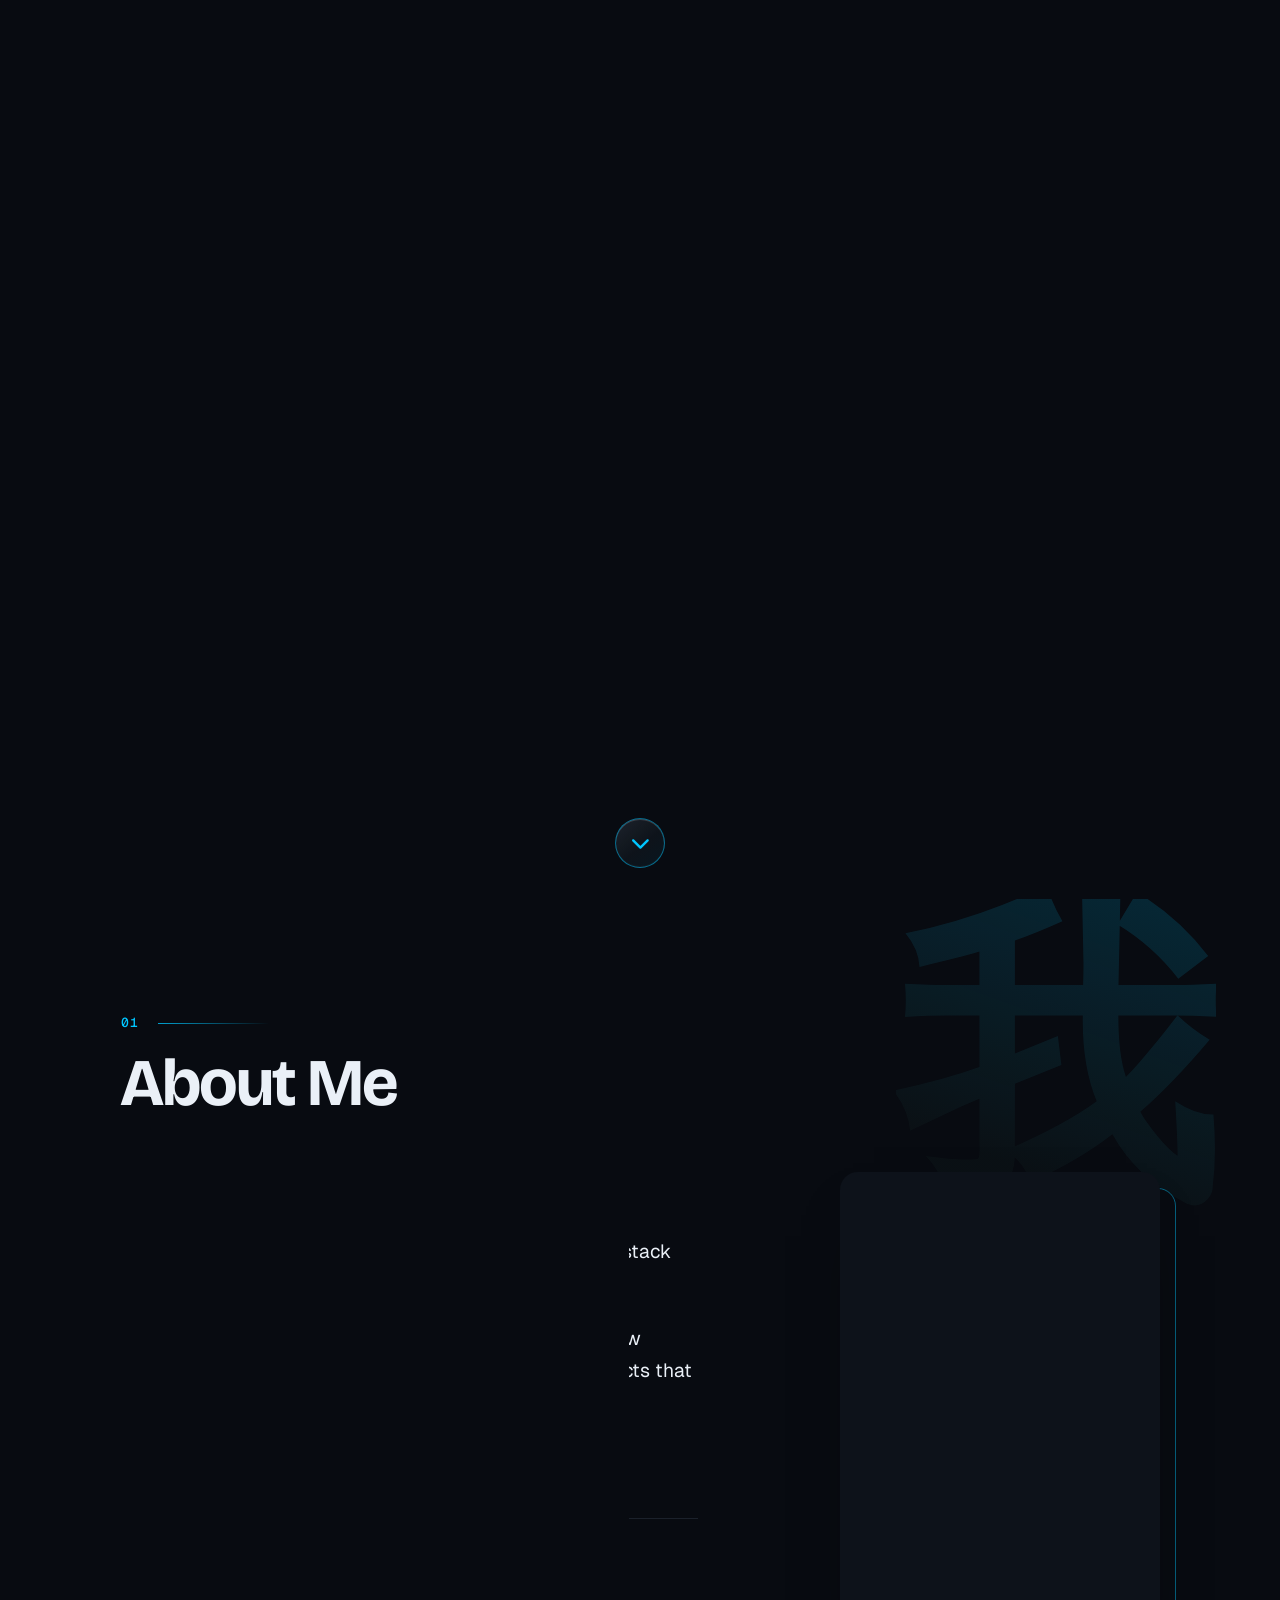
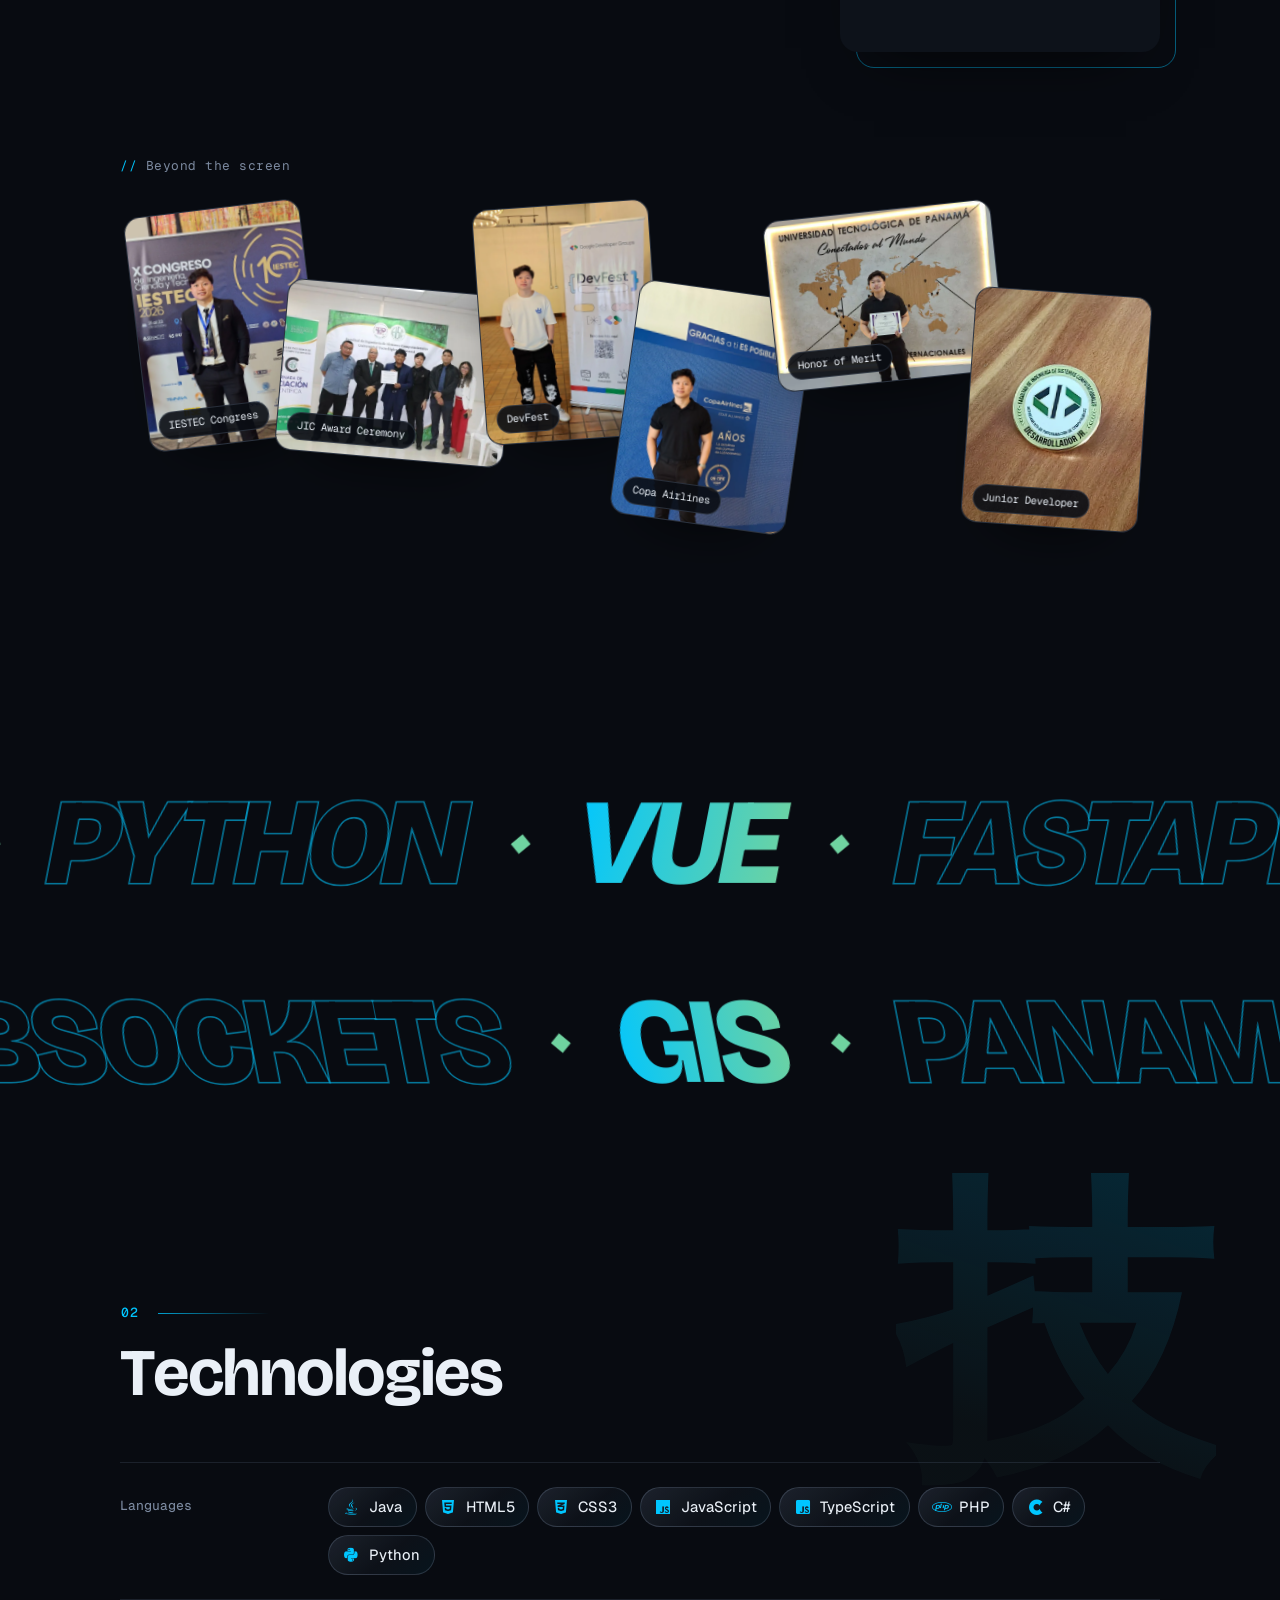
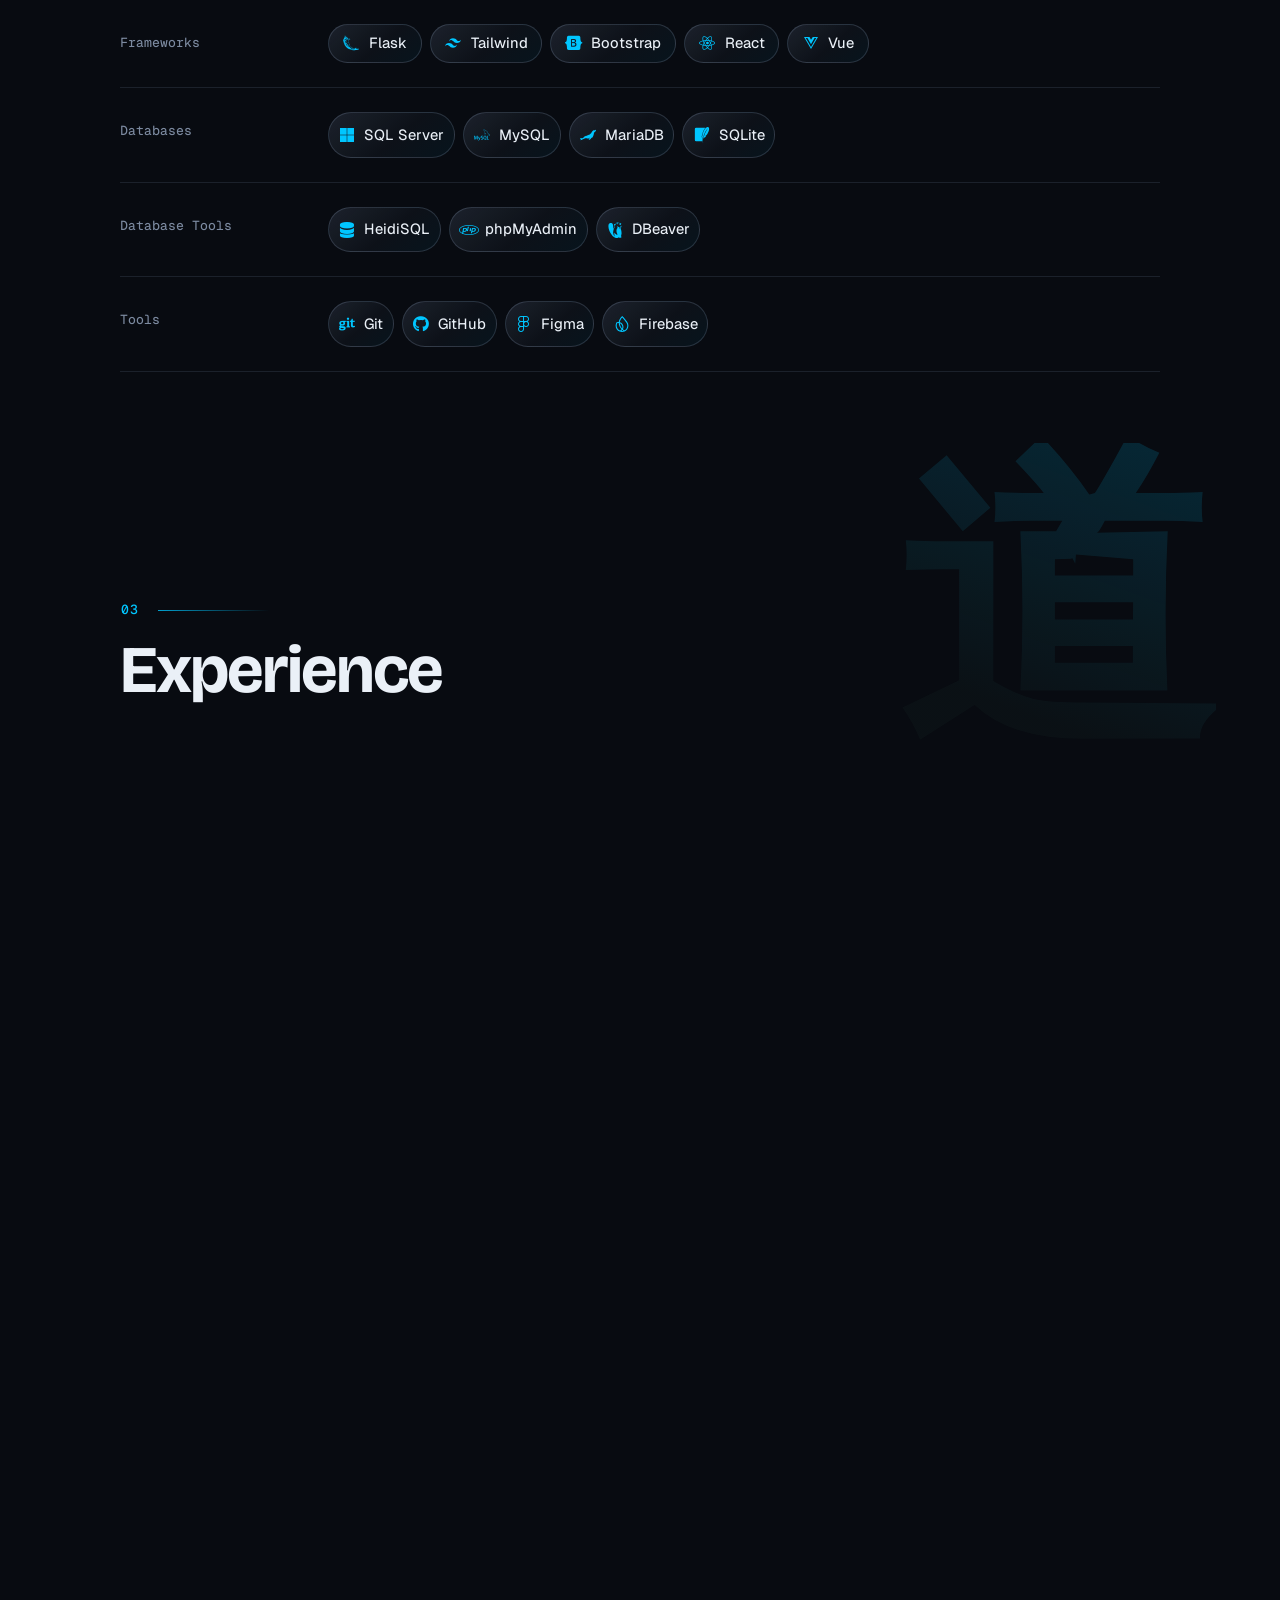
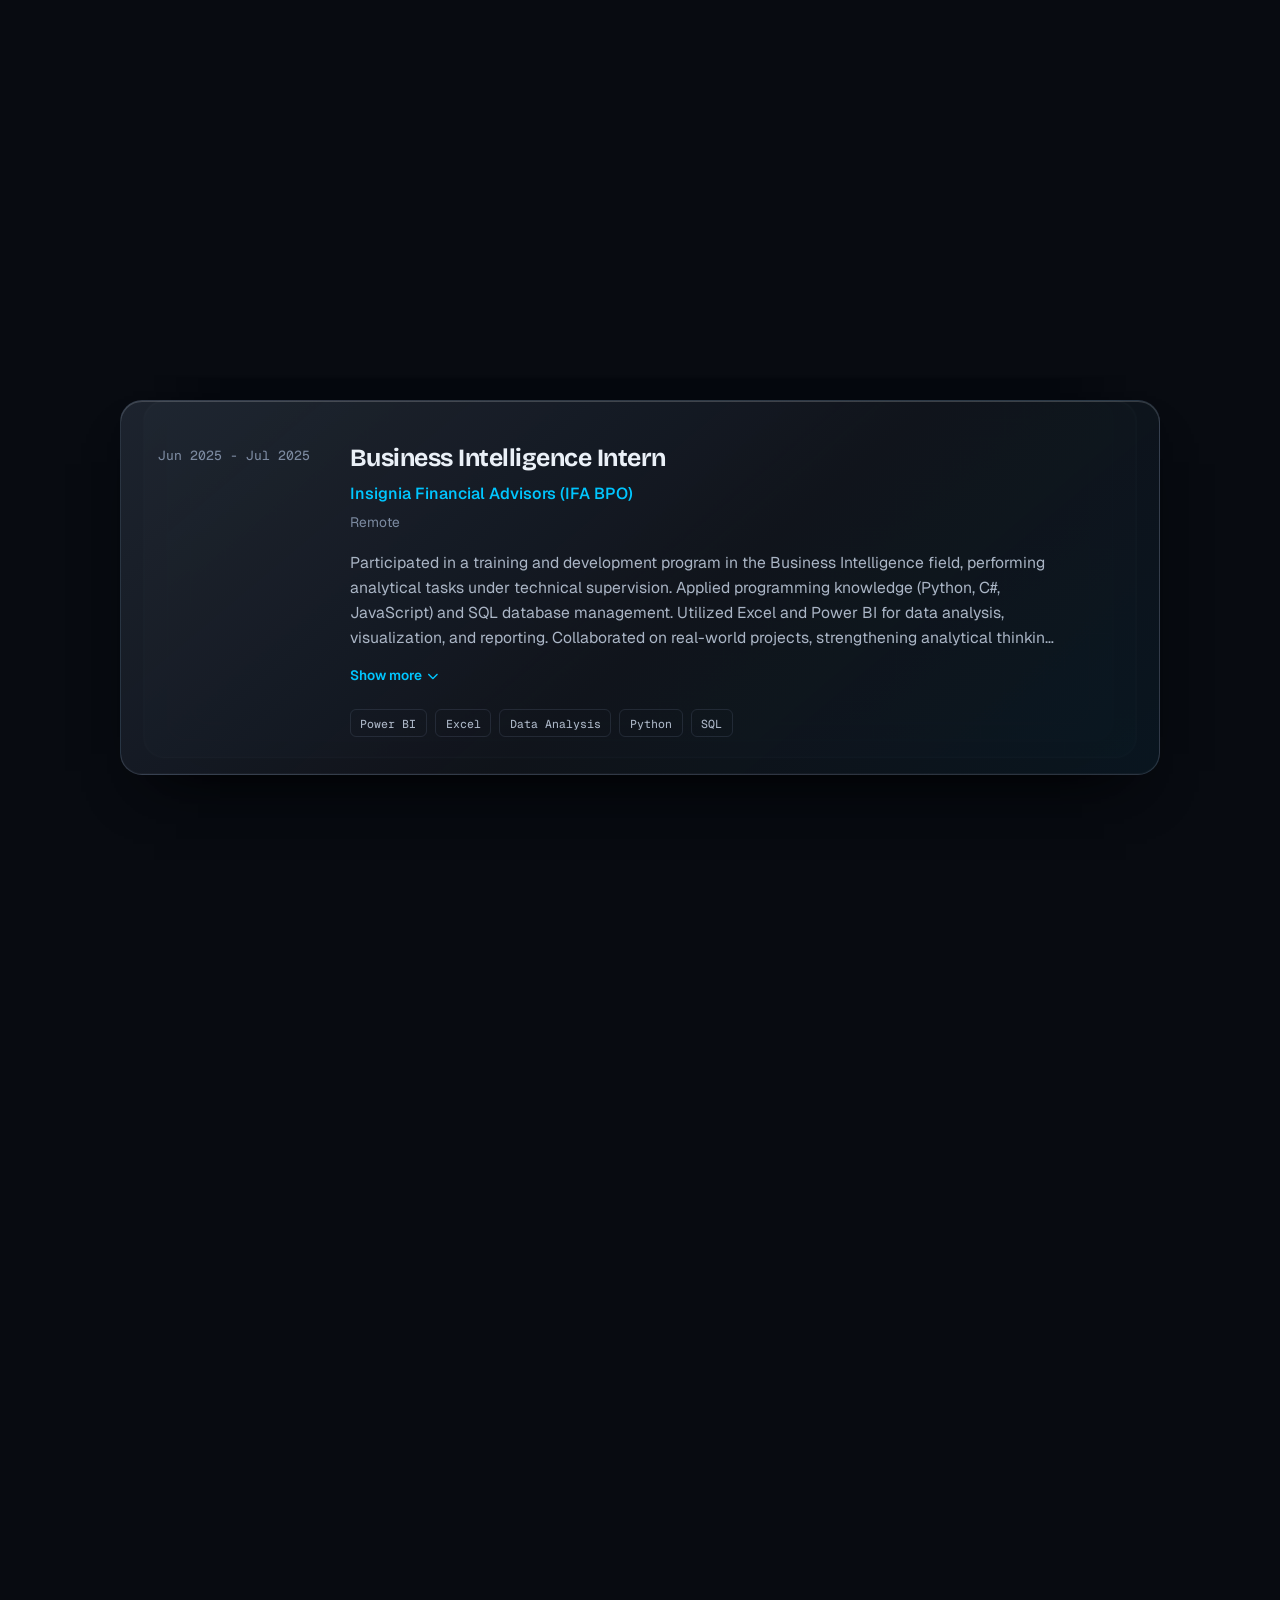
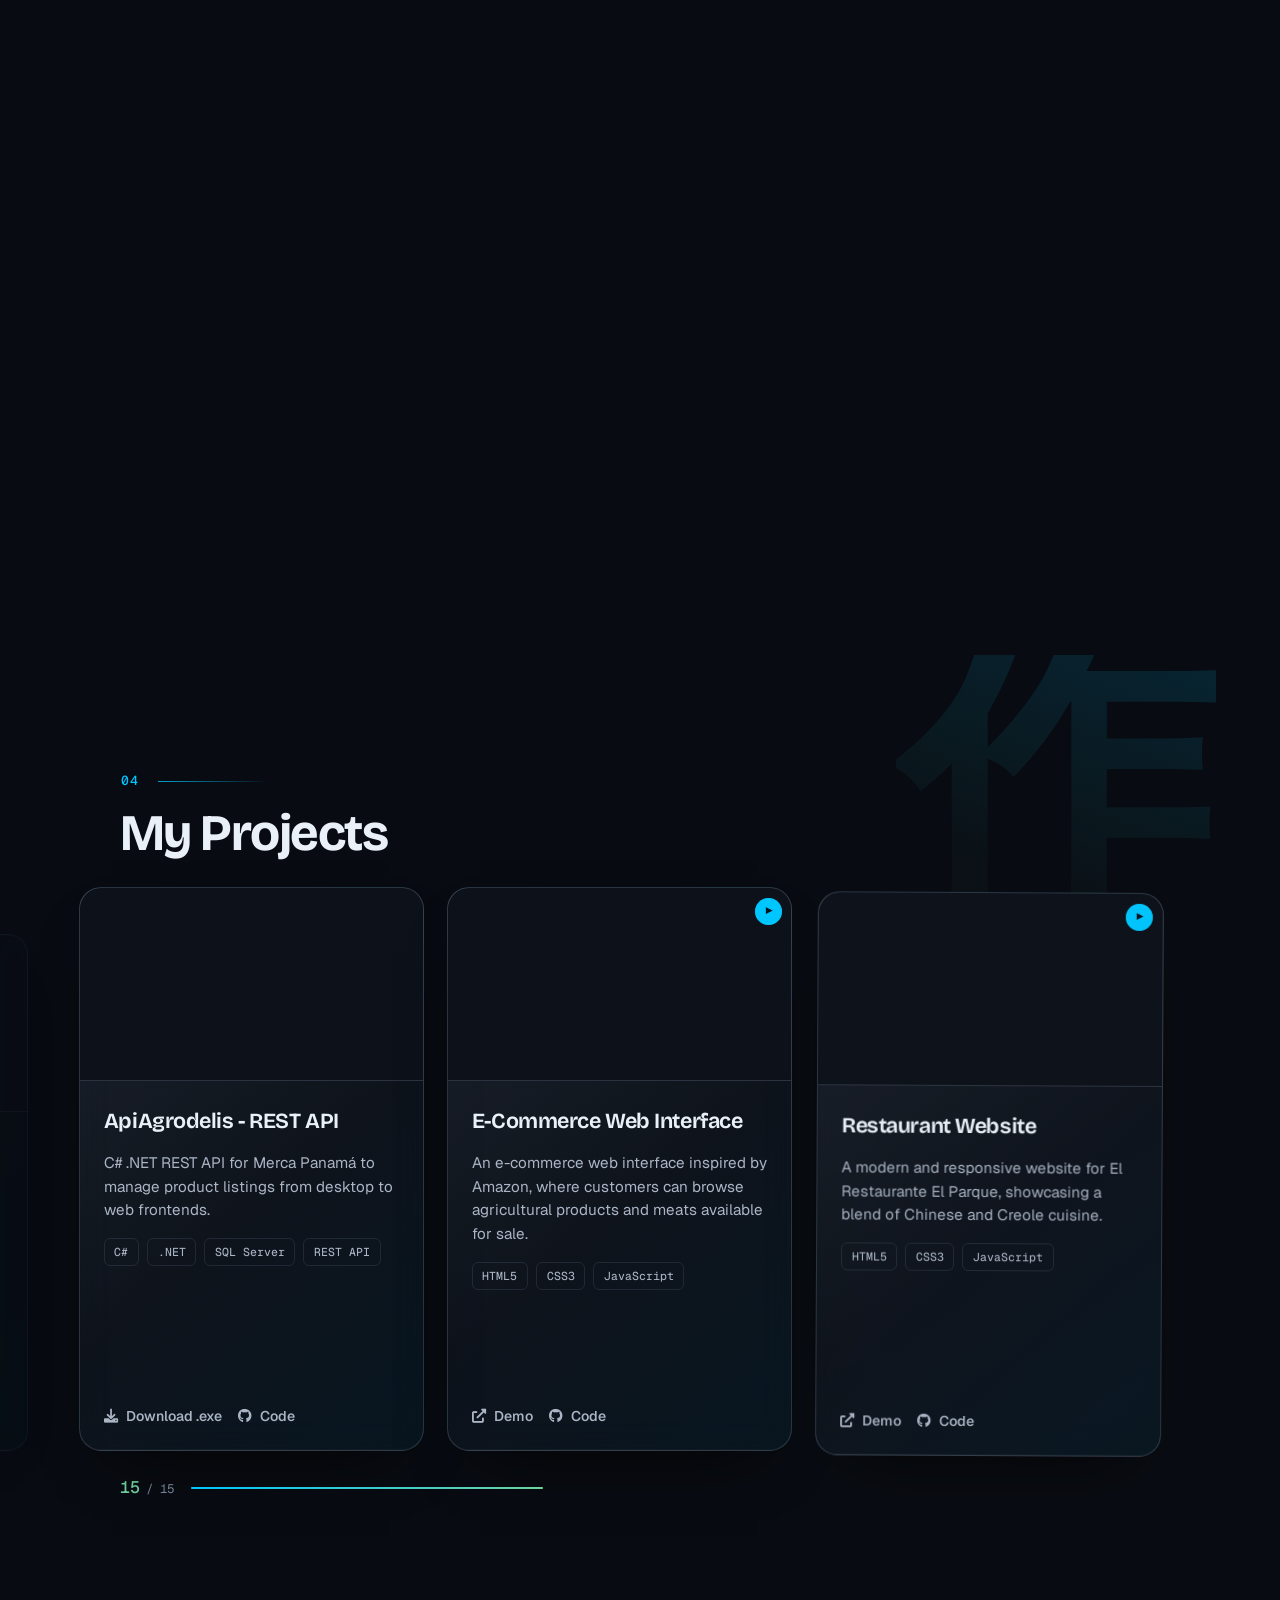
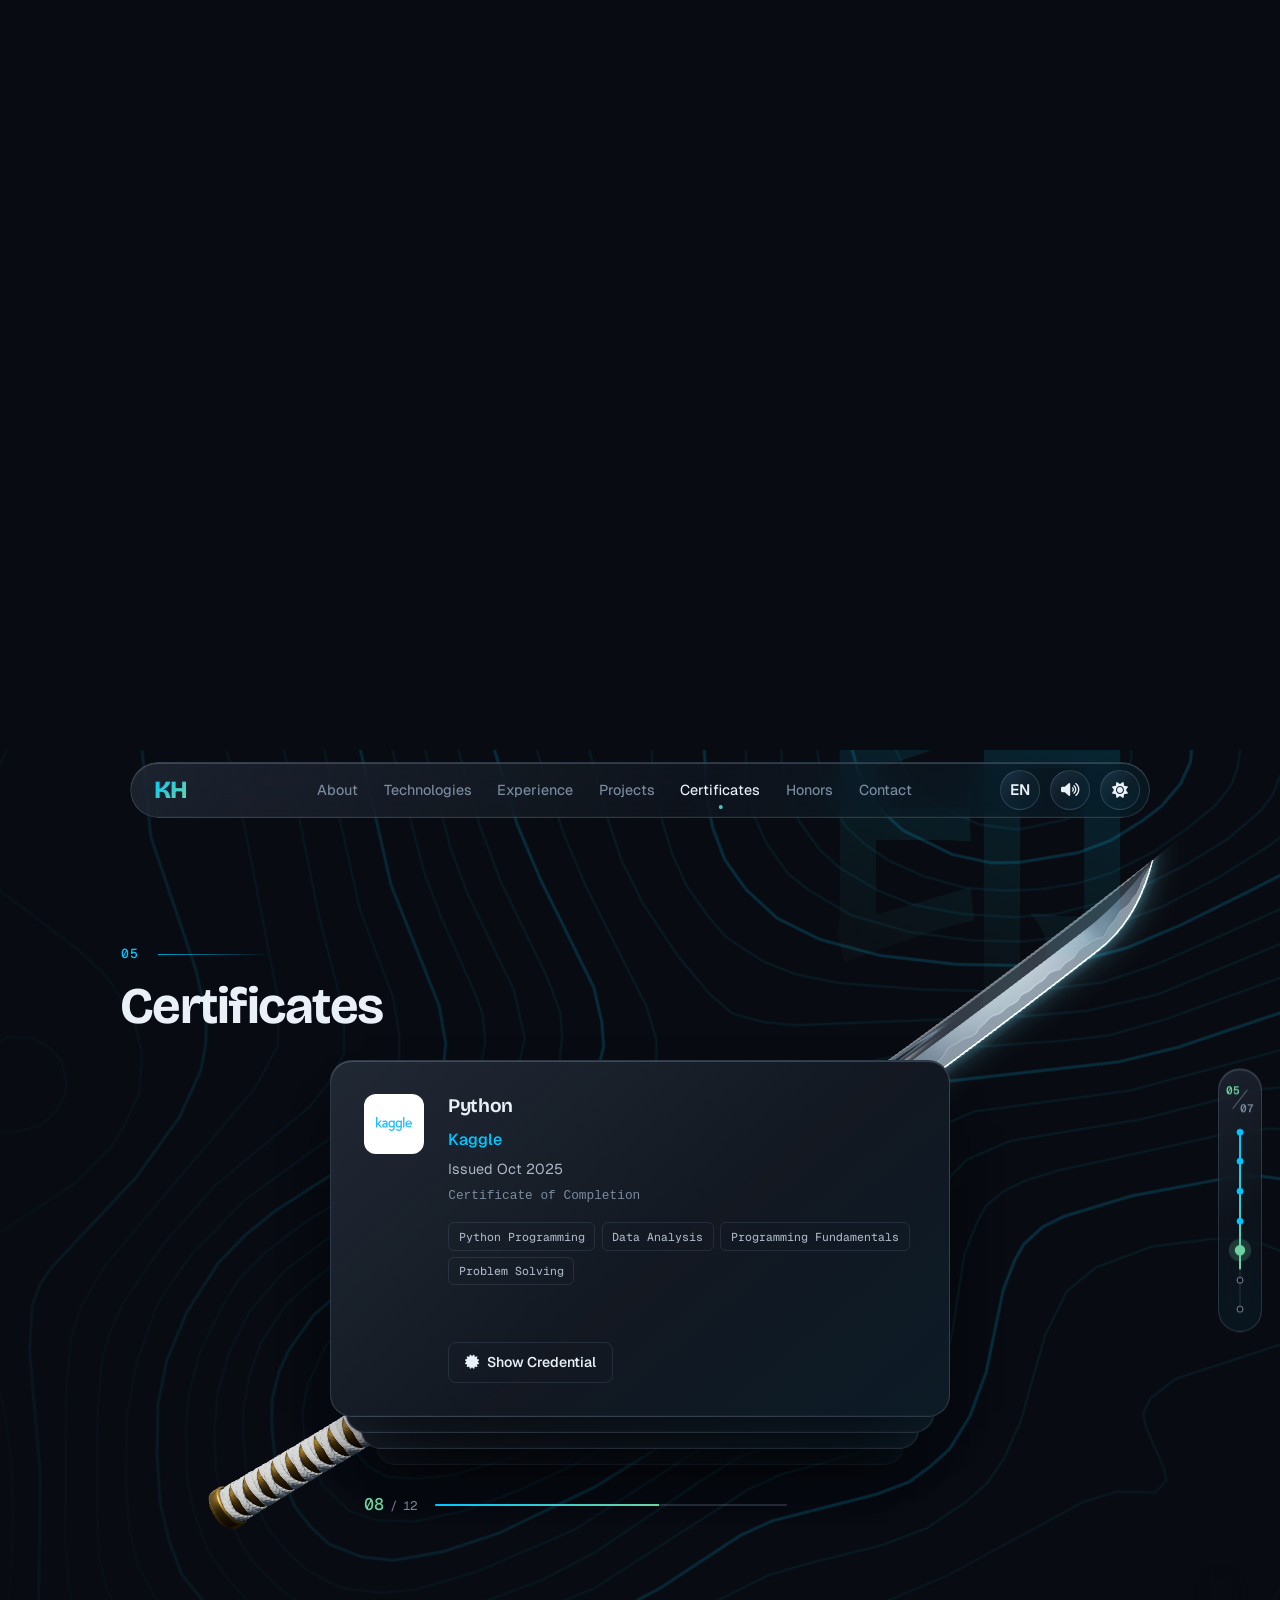
<file: index.html>
<!doctype html>
<html lang="en">
    <head>
        <meta charset="UTF-8" />
        <meta name="viewport" content="width=device-width, initial-scale=1.0" />
        <title>Kelvin He Wu — Full Stack Developer</title>

        <!-- SEO básico -->
        <meta
            name="description"
            content="Kelvin He Wu, desarrollador Full Stack en Panamá. Construyo aplicaciones web con React, TypeScript, Python y Vue — de la idea a producción. Finalista nacional JIC UTP 2026 con RiskTrail."
        />
        <meta
            name="keywords"
            content="Kelvin He, Kelvin He Wu, Full Stack Developer, desarrollador web, Panamá, React, TypeScript, Python, Vue, portafolio, RiskTrail"
        />
        <meta name="author" content="Kelvin He Wu" />
        <!-- "noarchive" evita copias en caché; NO usar "nosnippet": oculta
             la descripción en Google y perjudica el portafolio -->
        <meta name="robots" content="index, follow, noarchive" />
        <meta name="theme-color" content="#0a0a0a" />
        <link rel="canonical" href="https://kelvin-he.netlify.app/" />

        <!-- Open Graph (vista previa en WhatsApp, LinkedIn, Telegram, etc.) -->
        <meta property="og:type" content="website" />
        <meta property="og:site_name" content="Kelvin He Wu" />
        <meta property="og:locale" content="es_PA" />
        <meta property="og:locale:alternate" content="en_US" />
        <meta property="og:url" content="https://kelvin-he.netlify.app/" />
        <meta
            property="og:title"
            content="Kelvin He Wu — Desarrollador Full Stack en Panamá"
        />
        <meta
            property="og:description"
            content="Construyo aplicaciones web con React, TypeScript, Python y Vue — de la idea a producción. Proyectos, experiencia y contacto."
        />
        <meta
            property="og:image"
            content="https://kelvin-he.netlify.app/assets/img/og-cover.jpg"
        />
        <meta
            property="og:image:secure_url"
            content="https://kelvin-he.netlify.app/assets/img/og-cover.jpg"
        />
        <meta property="og:image:type" content="image/jpeg" />
        <meta property="og:image:width" content="1200" />
        <meta property="og:image:height" content="630" />
        <meta
            property="og:image:alt"
            content="Kelvin He Wu — Desarrollador Full Stack · Panamá"
        />

        <!-- Twitter / X Card -->
        <meta name="twitter:card" content="summary_large_image" />
        <meta
            name="twitter:title"
            content="Kelvin He Wu — Desarrollador Full Stack en Panamá"
        />
        <meta
            name="twitter:description"
            content="Construyo aplicaciones web con React, TypeScript, Python y Vue — de la idea a producción."
        />
        <meta
            name="twitter:image"
            content="https://kelvin-he.netlify.app/assets/img/og-cover.jpg"
        />
        <meta
            name="twitter:image:alt"
            content="Kelvin He Wu — Desarrollador Full Stack · Panamá"
        />

        <!-- Google Site Verification -->
        <meta name="google-site-verification" content="021a6202487b725a" />

        <meta http-equiv="X-UA-Compatible" content="IE=edge" />

        <!-- Marca la página como "con JS" antes del primer pintado, para que
             el título del hero no parpadee antes de la animación de tipeo -->
        <script>
            document.documentElement.classList.add("js");
        </script>

        <link rel="preconnect" href="https://fonts.googleapis.com" />
        <link rel="preconnect" href="https://fonts.gstatic.com" crossorigin />
        <link rel="stylesheet" href="/assets/styles/styles.css" />
        <link rel="stylesheet" href="/assets/styles/redesign.css" />
        <link rel="stylesheet" href="/assets/styles/motion.css" />
        <link
            href="https://fonts.googleapis.com/css2?family=Inter:wght@300;400;500;600;700&family=Bricolage+Grotesque:opsz,wght@12..96,500..800&family=Geist:wght@300..700&family=Geist+Mono:wght@400..600&display=swap"
            rel="stylesheet"
        />
        <link
            rel="stylesheet"
            href="https://cdnjs.cloudflare.com/ajax/libs/font-awesome/6.0.0/css/all.min.css"
        />
        <link rel="icon" type="image/svg+xml" href="assets/img/favicon.svg" />
        <link rel="icon" type="image/png" sizes="180x180" href="assets/img/favicon-180.png" />
        <link rel="apple-touch-icon" href="assets/img/apple-touch-icon.png" />
    </head>
    <body>
        <!-- Navbar translúcido -->
        <nav class="navbar" id="navbar">
            <div class="nav-container">
                <div class="nav-logo">
                    <a href="#navbar" class="logo-text">KH</a>
                    <!-- <span class="logo-text">Portfolio</span> -->
                </div>

                <div class="nav-links">
                    <ul class="nav-menu" id="nav-menu">
                        <li class="nav-item">
                            <a
                                href="#about"
                                class="nav-link"
                                data-en="About"
                                data-es="Acerca de"
                                >About</a
                            >
                        </li>
                        <li class="nav-item">
                            <a
                                href="#technologies"
                                class="nav-link"
                                data-en="Technologies"
                                data-es="Tecnologías"
                                >Technologies</a
                            >
                        </li>
                        <li class="nav-item">
                            <a
                                href="#experience"
                                class="nav-link"
                                data-en="Experience"
                                data-es="Experiencia"
                                >Experience</a
                            >
                        </li>
                        <li class="nav-item">
                            <a
                                href="#projects"
                                class="nav-link"
                                data-en="Projects"
                                data-es="Proyectos"
                                >Projects</a
                            >
                        </li>
                        <li class="nav-item">
                            <a
                                href="#certificates"
                                class="nav-link"
                                data-en="Certificates"
                                data-es="Certificados"
                                >Certificates</a
                            >
                        </li>
                        <li class="nav-item">
                            <a
                                href="#honors"
                                class="nav-link"
                                data-en="Honors"
                                data-es="Honores"
                                >Honors</a
                            >
                        </li>
                        <li class="nav-item">
                            <a
                                href="#contact"
                                class="nav-link"
                                data-en="Contact"
                                data-es="Contacto"
                                >Contact</a
                            >
                        </li>
                    </ul>
                    <div class="nav-burger-mode-toggle-container">
                        <div>
                            <a
                                id="languageToggle"
                                class="languageToggle"
                                href="#"
                                role="button"
                                aria-label="Cambiar idioma"
                            >
                                <span class="language-label">ES</span>
                            </a>
                        </div>
                        <div>
                            <a
                                id="themeToggle"
                                class="themeToggle"
                                href="#"
                                role="button"
                                aria-label="Toggle theme"
                                ><i class="fas fa-sun" aria-hidden="true"></i
                            ></a>
                        </div>

                        <div
                            class="hamburger"
                            role="button"
                            tabindex="0"
                            aria-label="Menu"
                            aria-controls="nav-menu"
                            aria-expanded="false"
                        >
                            <span class="bar"></span>
                            <span class="bar"></span>
                            <span class="bar"></span>
                        </div>
                    </div>
                </div>
            </div>
        </nav>

        <!-- Hero Section -->
        <section id="hero" class="hero">
            <div class="hero-art" aria-hidden="true">
                <svg class="hero-topo" viewBox="0 0 1000 760" xmlns="http://www.w3.org/2000/svg" aria-hidden="true" focusable="false"><g class="topo-minor"><path d="M0 303L25 300L31 297L36 292L45 237L64 171L73 151L85 139L129 116L146 103L206 28L214 15L219 0M845 0L849 10L859 20L870 25L884 28L899 26L917 20L930 10L935 0M953 0L952 20L953 35L958 55L964 70L970 81L980 93L990 98L1000 101M0 599L30 596L45 593L55 588L65 579L111 508L119 488L122 468L120 448L104 398L94 347L90 337L85 328L75 319L65 315L55 317L50 322L40 347L30 362L15 374L0 378M761 760L741 745L734 742L724 740L719 740L711 745L707 750L701 760M0 618L60 619L70 616L80 609L86 599L95 569L101 554L128 498L134 478L136 463L135 448L129 408L128 393L129 377L135 347L136 332L132 317L121 292L111 277L91 252L86 242L83 226L84 211L90 196L95 186L101 180L111 171L126 165L166 158L176 153L183 146L186 141L190 131L194 96L200 75L211 55L235 20L240 10L243 0M627 0L638 9L648 15L663 22L709 38L739 56L749 60L759 61L764 59L773 50L784 32L789 27L794 24L799 24L809 27L839 43L854 49L869 53L905 59L915 63L925 70L930 75L940 96L943 116L940 146L944 156L955 165L965 168L1000 170M214 352L220 347L223 342L224 332L221 325L216 319L206 315L196 317L191 319L183 327L181 332L181 342L184 347L190 352L196 354L206 355L214 352ZM797 760L739 724L724 719L714 718L704 721L694 730L688 743L684 760M314 760L291 748L271 744L259 745L246 748L231 754L222 760M403 760L394 745L382 733L367 725L337 715L312 708L291 705L236 707L216 706L201 703L186 696L166 679L147 659L136 644L121 615L113 589L113 574L116 554L138 503L146 478L150 458L153 418L158 403L161 398L171 392L211 383L231 374L240 367L250 357L257 342L259 327L255 307L248 292L226 257L223 247L223 237L226 226L233 216L266 186L272 176L273 166L271 156L266 146L241 120L232 106L228 96L227 81L230 65L241 45L256 25L279 0M319 0L337 5L357 7L380 5L402 0M600 0L610 10L624 20L686 55L720 86L734 96L749 104L779 116L794 124L804 132L824 151L834 158L849 164L879 169L894 173L910 180L945 201L960 207L975 210L1000 213M1000 377L990 388L981 403L977 418L976 433L983 488L987 549L992 569L1000 593M0 641L25 642L56 649L90 659L109 669L125 685L149 715L155 725L160 740L160 750L157 760M1000 678L985 725L975 740L965 748L955 753L929 760M899 760L859 751L819 745L799 741L779 732L729 704L714 699L704 698L693 701L688 704L680 715L675 730L668 760M554 0L586 25L635 55L653 68L667 81L709 122L759 157L804 194L829 206L870 216L884 221L892 226L901 237L904 242L906 252L898 287L899 307L904 322L922 362L927 377L937 443L952 508L968 589L971 614L971 629L968 644L964 659L957 674L947 690L940 699L930 708L920 714L905 720L884 722L839 720L809 716L794 711L774 703L719 669L704 662L688 657L678 657L670 659L663 663L653 673L647 685L633 716L628 724L618 731L608 732L588 725L548 701L528 693L508 692L462 696L447 696L387 681L307 670L256 666L236 662L216 653L199 639L175 614L156 589L148 569L147 559L148 544L154 523L177 463L187 443L196 432L211 420L297 372L312 359L319 342L335 247L337 221L337 201L332 176L323 151L312 129L291 96L286 86L285 75L289 65L296 59L312 53L377 43L422 31L449 20L480 0M899 705L879 709L849 708L819 706L794 699L779 693L759 682L709 646L693 636L678 630L663 627L618 625L605 629L600 634L599 639L600 659L599 664L593 667L578 661L563 660L497 669L467 670L410 664L347 661L256 652L241 648L226 641L211 630L196 615L179 594L170 579L165 564L163 549L165 534L172 513L186 477L195 458L202 448L212 438L236 421L266 405L315 388L327 381L337 372L343 357L348 312L358 252L360 216L357 196L351 176L325 116L319 101L318 91L319 86L322 81L326 75L334 70L348 65L407 50L435 40L503 8L518 5L533 8L553 18L618 57L638 70L658 89L699 131L750 171L784 200L809 217L845 237L858 247L866 262L874 297L879 312L904 362L911 383L916 403L924 453L942 523L954 574L958 599L959 619L957 634L952 649L945 664L936 679L925 691L913 700L899 705ZM879 695L854 696L824 695L799 689L779 682L759 670L739 654L719 634L683 594L673 585L664 579L653 575L628 569L603 569L588 574L573 588L550 619L538 631L528 638L518 642L497 647L477 647L442 643L427 642L377 647L352 648L271 642L251 637L236 631L221 621L206 606L194 589L185 574L181 559L179 544L181 528L187 508L197 483L209 463L226 443L246 429L276 415L338 398L353 388L358 383L362 372L365 357L365 317L375 247L377 216L375 201L371 186L351 136L345 116L344 101L349 91L354 86L371 75L437 52L497 26L518 23L538 27L558 36L598 58L618 70L633 81L650 96L683 133L704 152L774 212L822 247L838 262L848 277L865 317L888 362L897 383L903 403L912 458L938 549L947 594L947 614L945 629L940 645L930 664L920 676L909 685L894 691L879 695ZM859 670L834 672L809 669L789 662L768 649L753 634L743 619L736 604L725 569L719 559L714 552L704 545L693 540L678 536L603 525L588 524L578 525L569 528L563 533L553 544L536 574L526 589L513 600L497 606L482 607L447 604L432 605L357 621L332 622L296 621L276 619L256 613L240 604L226 590L219 579L213 564L209 549L209 534L211 518L218 498L225 483L236 468L252 453L261 446L276 439L296 433L347 423L367 416L377 410L386 403L395 388L398 377L398 367L396 332L396 312L404 237L405 211L402 191L387 146L384 126L387 111L392 104L401 96L418 86L457 68L482 58L503 52L518 51L533 53L548 57L568 65L598 81L619 96L634 111L669 151L693 175L755 232L804 269L819 285L836 312L865 367L874 388L880 413L890 468L917 549L925 584L925 604L922 619L916 634L910 644L899 654L889 661L874 667L859 670ZM864 654L839 659L814 657L794 651L775 639L762 624L753 609L749 594L742 564L736 549L729 539L719 531L709 527L695 523L643 517L588 506L568 507L553 514L543 525L526 559L518 573L508 582L492 589L477 591L432 591L417 594L362 607L337 610L312 610L286 608L266 604L251 596L238 584L231 573L225 559L223 549L222 534L224 518L229 503L236 488L247 473L261 460L281 449L302 443L354 433L381 423L392 416L401 408L411 393L414 372L410 327L410 307L418 232L418 211L416 191L404 146L402 131L406 116L412 108L420 101L437 90L467 75L487 68L508 63L523 63L538 66L558 72L577 81L598 93L614 106L629 121L663 161L683 181L749 241L799 281L814 297L835 332L856 372L864 393L869 413L880 473L906 549L913 579L914 594L913 604L910 616L905 627L899 634L889 643L879 649L864 654ZM839 645L819 645L804 641L790 634L778 624L771 614L765 599L761 584L757 554L753 539L747 528L736 518L725 513L714 511L643 504L578 489L558 490L548 493L539 498L533 505L528 513L516 544L508 558L497 568L482 575L427 580L357 595L312 597L286 595L271 591L256 583L246 572L241 563L236 549L235 539L236 523L240 508L244 498L251 486L261 474L276 463L291 457L312 451L357 443L387 433L402 425L412 418L421 408L426 398L429 388L429 372L425 327L425 302L431 232L431 211L429 191L421 151L420 136L422 126L428 116L444 101L462 90L482 81L497 77L513 75L528 75L543 78L563 85L578 93L593 103L608 116L647 161L672 186L744 250L790 287L809 308L829 342L844 372L852 393L859 418L864 458L868 478L894 549L901 579L901 594L899 604L894 615L887 624L874 634L864 639L839 645ZM844 610L829 613L819 611L806 604L799 595L795 584L794 574L796 534L795 518L791 508L787 503L773 493L754 486L734 482L668 481L643 479L623 474L573 459L548 454L523 454L510 458L503 464L497 471L495 478L488 513L483 528L472 541L457 550L437 555L387 566L367 569L342 571L317 571L296 568L281 562L271 554L264 539L263 528L264 518L267 508L273 498L286 485L298 478L312 474L372 460L429 443L450 433L459 423L463 413L464 398L458 342L457 317L462 221L454 151L455 141L459 131L466 121L477 111L497 102L508 99L523 98L538 101L548 104L568 114L586 131L610 161L625 176L693 230L739 270L774 299L794 320L812 352L829 393L836 423L837 478L839 493L844 508L864 546L870 564L871 579L869 587L866 594L857 604L844 610ZM794 473L739 468L668 470L638 466L613 459L520 428L508 422L497 414L491 403L484 383L478 357L476 337L477 312L484 252L485 232L483 211L473 171L472 156L475 141L480 131L485 126L492 120L502 116L518 113L538 115L553 122L569 136L590 166L603 179L620 191L658 215L683 233L763 302L779 317L793 337L806 362L817 393L822 418L822 438L816 458L809 468L804 471L794 473ZM387 554L367 556L342 557L317 555L302 551L291 546L285 539L281 528L283 513L289 503L296 496L310 488L325 483L397 466L422 462L442 462L452 465L457 468L464 478L467 488L468 498L466 513L462 523L458 528L447 536L432 543L412 549L387 554ZM834 577L829 576L826 569L829 561L834 560L838 564L840 569L839 574L834 577ZM673 458L648 457L628 452L603 444L576 433L544 418L528 408L517 398L506 383L502 372L498 357L497 342L498 327L503 302L523 242L527 221L525 211L523 206L504 181L498 166L497 156L500 146L504 141L511 136L518 134L528 134L534 136L543 141L548 147L553 156L562 181L566 186L573 191L618 207L638 215L663 229L683 244L764 315L778 332L787 347L800 377L804 393L806 408L805 428L801 438L797 443L789 448L774 452L673 458ZM392 539L362 540L332 536L323 534L315 528L312 523L311 518L313 513L317 509L324 503L337 498L372 487L392 483L412 481L426 483L435 488L439 493L442 503L440 513L436 518L431 523L422 529L412 534L392 539ZM709 433L683 436L663 436L643 434L623 429L603 421L579 408L559 393L546 377L540 367L536 352L535 337L538 322L547 297L559 272L569 257L583 244L598 236L618 235L638 239L658 248L678 261L697 277L743 322L759 342L767 357L773 377L774 393L769 408L760 418L751 423L734 428L709 433ZM698 423L678 425L658 425L640 423L623 418L603 409L585 398L573 387L561 372L556 362L552 347L552 337L554 322L561 302L571 282L582 267L593 256L608 249L623 248L638 250L658 258L678 272L695 287L728 322L744 342L753 357L757 372L757 388L753 398L744 408L736 413L719 419L698 423ZM688 413L668 415L653 414L638 411L623 406L608 399L593 388L582 377L575 367L570 357L567 342L568 332L571 317L577 302L585 287L593 277L605 267L618 262L633 262L648 265L663 273L678 285L696 302L718 327L732 347L738 362L740 372L739 383L734 392L729 398L719 404L704 409L688 413ZM678 384L658 387L638 384L623 376L609 362L602 347L601 332L603 322L608 312L618 300L623 297L633 294L648 296L658 301L666 307L683 327L695 347L697 362L693 373L688 379L678 384Z"/></g><g class="topo-major"><path d="M0 30L10 33L20 39L70 76L85 81L101 81L111 78L126 70L161 44L184 20L190 10L193 0M0 220L8 216L15 209L19 201L21 191L20 186L15 178L10 174L0 172M0 579L30 573L45 565L55 556L80 528L95 508L104 488L106 473L105 458L96 438L80 413L70 403L65 400L55 398L20 405L0 407M552 760L547 750L537 740L523 731L513 727L497 727L467 734L452 735L437 730L397 706L377 699L307 686L241 682L226 679L216 675L206 669L191 657L156 621L146 608L137 594L131 574L131 559L134 544L154 493L168 443L176 425L182 418L189 413L236 390L263 372L278 357L284 347L288 337L291 317L293 257L308 201L309 186L309 176L306 161L296 141L286 127L264 101L258 91L254 75L256 65L260 55L266 47L274 40L281 35L291 32L307 30L352 30L387 25L423 15L437 9L451 0M578 0L588 10L603 22L653 53L671 65L719 110L769 141L806 171L819 180L839 188L879 194L894 199L910 206L940 228L955 235L970 238L1000 241M1000 328L990 332L965 337L960 339L955 346L952 357L951 408L953 438L964 493L972 549L985 604L987 624L985 644L980 664L968 690L955 711L945 721L935 728L925 733L910 737L884 738L829 732L809 729L789 722L714 683L698 679L688 679L678 683L673 687L665 700L658 720L649 760M0 684L20 682L35 684L50 691L61 700L67 710L71 725L69 740L60 760M879 680L854 684L824 683L799 678L779 670L756 654L737 634L724 614L706 579L699 569L694 564L683 558L673 554L628 546L598 544L588 545L578 549L572 554L563 564L544 594L531 609L518 619L508 623L497 626L482 626L437 621L422 622L382 631L357 634L332 635L286 632L266 629L246 622L231 613L217 599L207 584L200 569L195 554L195 539L197 523L203 503L211 483L221 467L236 451L256 436L271 429L286 424L337 413L353 408L369 398L374 393L379 383L382 367L381 312L390 247L392 221L391 206L388 191L370 141L365 121L367 106L370 101L377 93L387 86L402 78L477 47L497 41L513 38L523 38L538 41L553 47L593 66L623 86L639 101L678 144L698 164L763 221L809 256L825 272L841 297L877 367L886 388L891 408L901 463L927 549L935 584L936 604L935 619L931 634L925 646L915 659L905 669L894 675L879 680ZM839 630L824 631L809 627L795 619L786 609L781 599L777 584L774 544L771 528L764 515L754 506L739 499L724 496L668 494L643 491L568 472L553 472L543 473L533 476L523 483L513 498L503 528L496 544L487 554L472 561L372 581L327 585L302 584L281 580L269 574L258 564L253 554L250 544L249 523L253 508L257 498L264 488L271 481L286 471L302 465L367 451L404 438L417 431L429 423L434 418L441 408L444 398L446 383L441 332L440 307L446 216L444 196L438 161L437 146L438 136L442 126L449 116L461 106L472 98L487 92L503 87L518 86L533 87L546 91L559 96L573 103L596 121L630 161L650 181L739 258L781 292L794 305L804 317L813 332L826 357L843 398L848 423L852 463L856 483L862 503L882 549L888 574L888 584L886 594L879 609L864 621L854 626L839 630ZM719 443L688 446L663 447L643 445L623 440L593 428L564 413L543 398L529 383L521 367L517 352L517 337L520 322L528 297L544 262L556 242L568 230L583 222L603 220L628 224L653 234L673 247L698 267L752 317L769 337L780 357L788 383L790 403L787 418L780 428L769 434L754 439L719 443ZM688 399L673 402L658 402L633 397L622 393L608 384L592 367L587 357L584 347L583 337L584 327L588 314L594 302L603 289L612 282L623 277L633 276L643 277L658 284L670 292L683 305L709 337L719 357L720 367L719 377L716 383L709 390L698 396L688 399Z"/></g></svg>
            </div>
            <div class="hero-container">
                <div class="hero-content">
                    <a href="#risktrail" class="hero-badge">
                        <i class="fas fa-trophy" aria-hidden="true"></i>
                        <span
                            data-en="National Finalist · JIC UTP 2026"
                            data-es="Finalista Nacional · JIC UTP 2026"
                            >National Finalist · JIC UTP 2026</span
                        >
                        <i class="fas fa-arrow-right hero-badge-arrow" aria-hidden="true"></i>
                    </a>
                    <!-- El texto se deja en el HTML para SEO / sin JS; el
                         script lo reconstruye letra por letra para el tipeo -->
                    <h1 class="hero-title">
                        <span class="hero-greeting">Hello, I'm </span
                        ><span class="highlight">Kelvin He</span>
                    </h1>
                    <p class="hero-roles" aria-hidden="true">
                        <span class="roles-prompt">&gt;</span
                        ><span class="roles-text"></span
                        ><span class="roles-caret"></span>
                    </p>
                    <p
                        class="hero-subtitle"
                        data-en="Full Stack Developer passionate about creating exceptional digital experiences"
                        data-es="Desarrollador Full Stack apasionado por crear experiencias digitales excepcionales"
                    >
                        Full Stack Developer passionate about creating
                        exceptional digital experiences
                    </p>
                    <div class="hero-buttons">
                        <a href="#projects" class="btn btn-primary">
                            <i class="fas fa-arrow-right" aria-hidden="true"></i>
                            <span data-en="View Projects" data-es="Ver Proyectos"
                                >View Projects</span
                            >
                        </a>
                        <a href="#contact" class="btn btn-secondary">
                            <i class="fas fa-envelope" aria-hidden="true"></i>
                            <span data-en="Contact" data-es="Contacto">Contact</span>
                        </a>
                        <a
                            href="assets/Kelvin_He_CV_EN.pdf"
                            data-cv-en="assets/Kelvin_He_CV_EN.pdf"
                            data-cv-es="assets/Kelvin_He_CV_ES.pdf"
                            download
                            class="btn btn-secondary btn-cv"
                        >
                            <i class="fas fa-download" aria-hidden="true"></i>
                            <span data-en="Download CV" data-es="Descargar CV"
                                >Download CV</span
                            >
                        </a>
                    </div>
                </div>
                <div class="hero-image">
                    <div class="floating-card">
                        <i class="fas fa-code"></i>
                    </div>
                </div>
            </div>
            <!-- Flecha animada para navegar a About -->
            <div class="scroll-arrow">
                <a href="#about" class="arrow-link">
                    <i class="fas fa-chevron-down"></i>
                </a>
            </div>
        </section>

        <!-- About -->
        <section id="about" class="section">
            <div class="container">
                <h2
                    class="section-title"
                    data-en="About Me"
                    data-es="Acerca de Mí"
                >
                    About Me
                </h2>
                <div class="about-content">
                    <div class="about-text">
                        <p
                            class="about-description"
                            data-en="I'm a fourth-year student in Software Development and Management at the Technology University of Panama. I'm passionate about technology and eager to become a fullstack developer."
                            data-es="Soy un estudiante de cuarto año en Desarrollo y Gestión de Software en la Universidad Tecnológica de Panamá. Soy apasionado por la tecnología y ansioso por convertirme en un desarrollador fullstack."
                        >
                            I'm a fourth-year student in Software Development and
                            Management at the Technology University of Panama.
                            I'm passionate about technology and eager to become
                            a fullstack developer.
                        </p>
                        <p
                            class="about-description"
                            data-en="I thrive in problem-solving, teamwork, and adapting to new technologies. My goal is to contribute to innovative projects that challenge my abilities and help me grow as a developer."
                            data-es="Me destaco en la resolución de problemas, el trabajo en equipo y la adaptación a nuevas tecnologías. Mi objetivo es contribuir a proyectos innovadores que desafíen mis habilidades y me ayuden a crecer como desarrollador."
                        >
                            I thrive in problem-solving, teamwork, and adapting
                            to new technologies. My goal is to contribute to
                            innovative projects that challenge my abilities and
                            help me grow as a developer.
                        </p>
                    </div>
                    <div class="about-stats-profile">
                        <div class="stats">
                            <a href="#projects" class="stat-item stat-link">
                                <span class="stat-number">15+</span>
                                <span
                                    class="stat-label"
                                    data-en="Projects"
                                    data-es="Proyectos"
                                    >Projects</span
                                >
                            </a>
                            <div class="stat-item">
                                <span class="stat-number">4+</span>
                                <span
                                    class="stat-label"
                                    data-en="Years of Study"
                                    data-es="Años de Estudio"
                                    >Years of Study</span
                                >
                            </div>
                            <div class="stat-item">
                                <span class="stat-number">100%</span>
                                <span
                                    class="stat-label"
                                    data-en="Commitment"
                                    data-es="Compromiso"
                                    >Commitment</span
                                >
                            </div>
                        </div>
                        <div class="about-image">
                            <div class="profile-card">
                                <div class="profile-card-inside">
                                    <div class="profile-avatar">
                                        <img
                                            class="profile-img"
                                            src="assets/img/retrato.webp"
                                            width="1120"
                                            height="2024"
                                            decoding="async"
                                            alt="Kelvin He Wu"
                                        />
                                    </div>
                                </div>
                            </div>
                        </div>
                    </div>
                </div>
                <div class="moments">
                    <p
                        class="moments-label"
                        data-en="Beyond the screen"
                        data-es="Fuera de la pantalla"
                    >
                        Beyond the screen
                    </p>
                    <div class="moments-row">
                        <figure class="moment">
                            <img loading="lazy" decoding="async" src="assets/img/fotos/iestec.webp" alt="Kelvin He en el Congreso IESTEC" draggable="false" />
                            <figcaption data-en="IESTEC Congress" data-es="Congreso IESTEC">IESTEC Congress</figcaption>
                        </figure>
                        <figure class="moment is-wide">
                            <img loading="lazy" decoding="async" src="assets/img/fotos/jic-premiacion.webp" alt="Kelvin He y su equipo recibiendo el certificado en la Jornada de Iniciación Científica" draggable="false" />
                            <figcaption data-en="JIC Award Ceremony" data-es="Premiación JIC">JIC Award Ceremony</figcaption>
                        </figure>
                        <figure class="moment">
                            <img loading="lazy" decoding="async" src="assets/img/fotos/devfest.webp" alt="Kelvin He en DevFest" draggable="false" />
                            <figcaption>DevFest</figcaption>
                        </figure>
                        <figure class="moment">
                            <img loading="lazy" decoding="async" src="assets/img/fotos/copa-airlines.webp" alt="Kelvin He en las oficinas de Copa Airlines" draggable="false" />
                            <figcaption>Copa Airlines</figcaption>
                        </figure>
                        <figure class="moment is-wide">
                            <img loading="lazy" decoding="async" src="assets/img/fotos/honor-merito-utp.webp" alt="Kelvin He con el Certificado de Honor al Mérito en la UTP" draggable="false" />
                            <figcaption data-en="Honor of Merit" data-es="Honor al Mérito">Honor of Merit</figcaption>
                        </figure>
                        <figure class="moment">
                            <img loading="lazy" decoding="async" src="assets/img/fotos/junior-dev-pin.webp" alt="Pin de Desarrollador Junior del Departamento de Programación de la UTP" draggable="false" />
                            <figcaption data-en="Junior Developer" data-es="Desarrollador Jr.">Junior Developer</figcaption>
                        </figure>
                    </div>
                </div>
            </div>
        </section>

        <!-- Technologies -->
        <section id="technologies" class="section">
            <div class="container">
                <h2
                    class="section-title"
                    data-en="Technologies"
                    data-es="Tecnologías"
                >
                    Technologies
                </h2>
                <div class="tech-grid">
                    <div class="tech-category">
                        <h3
                            class="tech-category-title"
                            data-en="Languages"
                            data-es="Lenguajes"
                        >
                            Languages
                        </h3>
                        <div class="tech-items">
                            <div class="tech-item">
                                <i class="fab fa-java"></i>
                                <span>Java</span>
                            </div>
                            <div class="tech-item">
                                <i class="fab fa-html5"></i>
                                <span>HTML5</span>
                            </div>
                            <div class="tech-item">
                                <i class="fab fa-css3-alt"></i>
                                <span>CSS3</span>
                            </div>
                            <div class="tech-item">
                                <i class="fab fa-js"></i>
                                <span>JavaScript</span>
                            </div>
                            <div class="tech-item">
                                <i class="fab fa-js-square"></i>
                                <span>TypeScript</span>
                            </div>
                            <div class="tech-item">
                                <i class="fab fa-php"></i>
                                <span>PHP</span>
                            </div>
                            <div class="tech-item">
                                <i class="fab fa-cuttlefish"></i>
                                <span>C#</span>
                            </div>
                            <div class="tech-item">
                                <i class="fab fa-python"></i>
                                <span>Python</span>
                            </div>
                        </div>
                    </div>
                    <div class="tech-category">
                        <h3
                            class="tech-category-title"
                            data-en="Frameworks"
                            data-es="Frameworks"
                        >
                            Frameworks
                        </h3>
                        <div class="tech-items">
                            <div class="tech-item">
                                <span class="tech-ico" style="--ico: url('/assets/icons/mono/flask.svg')" aria-hidden="true"></span>
                                <span>Flask</span>
                            </div>
                            <div class="tech-item">
                                <span class="tech-ico" style="--ico: url('/assets/icons/mono/tailwindcss.svg')" aria-hidden="true"></span>
                                <span>Tailwind</span>
                            </div>
                            <div class="tech-item">
                                <i class="fab fa-bootstrap"></i>
                                <span>Bootstrap</span>
                            </div>
                            <div class="tech-item">
                                <i class="fab fa-react"></i>
                                <span>React</span>
                            </div>
                            <div class="tech-item">
                                <i class="fab fa-vuejs"></i>
                                <span>Vue</span>
                            </div>
                        </div>
                    </div>
                    <div class="tech-category">
                        <h3
                            class="tech-category-title"
                            data-en="Databases"
                            data-es="Bases de Datos"
                        >
                            Databases
                        </h3>
                        <div class="tech-items">
                            <div class="tech-item">
                                <i class="fab fa-microsoft"></i>
                                <span>SQL Server</span>
                            </div>
                            <div class="tech-item">
                                <span class="tech-ico" style="--ico: url('/assets/icons/mono/mysql.svg')" aria-hidden="true"></span>
                                <span>MySQL</span>
                            </div>
                            <div class="tech-item">
                                <span class="tech-ico" style="--ico: url('/assets/icons/mono/mariadb.svg')" aria-hidden="true"></span>
                                <span>MariaDB</span>
                            </div>
                            <div class="tech-item">
                                <span class="tech-ico" style="--ico: url('/assets/icons/mono/sqlite.svg')" aria-hidden="true"></span>
                                <span>SQLite</span>
                            </div>
                        </div>
                    </div>
                    <div class="tech-category">
                        <h3
                            class="tech-category-title"
                            data-en="Database Tools"
                            data-es="Herramientas BD"
                        >
                            Database Tools
                        </h3>
                        <div class="tech-items">
                            <div class="tech-item">
                                <i class="fas fa-database" aria-hidden="true"></i>
                                <span>HeidiSQL</span>
                            </div>
                            <div class="tech-item">
                                <i class="fab fa-php"></i>
                                <span>phpMyAdmin</span>
                            </div>
                            <div class="tech-item">
                                <span class="tech-ico" style="--ico: url('/assets/icons/mono/dbeaver.svg')" aria-hidden="true"></span>
                                <span>DBeaver</span>
                            </div>
                        </div>
                    </div>
                    <div class="tech-category">
                        <h3
                            class="tech-category-title"
                            data-en="Tools"
                            data-es="Herramientas"
                        >
                            Tools
                        </h3>
                        <div class="tech-items">
                            <div class="tech-item">
                                <i class="fab fa-git"></i>
                                <span>Git</span>
                            </div>
                            <div class="tech-item">
                                <i class="fab fa-github"></i>
                                <span>GitHub</span>
                            </div>
                            <div class="tech-item">
                                <i class="fab fa-figma"></i>
                                <span>Figma</span>
                            </div>
                            <div class="tech-item">
                                <span class="tech-ico" style="--ico: url('/assets/icons/mono/firebase.svg')" aria-hidden="true"></span>
                                <span>Firebase</span>
                            </div>
                        </div>
                    </div>
                </div>
            </div>
        </section>

        <!-- Experience Timeline -->
        <section id="experience" class="section">
            <div class="container">
                <h2
                    class="section-title"
                    data-en="Experience"
                    data-es="Experiencia"
                >
                    Experience
                </h2>
                <div class="timeline">
                    <!-- Software Developer Intern - KW Obarrio Real Estate -->
                    <div class="timeline-item">
                        <div class="timeline-marker"></div>
                        <div class="timeline-content">
                            <div class="timeline-date">May 2026 - Jun 2026</div>
                            <h3
                                class="timeline-title"
                                data-en="Software Developer Intern"
                                data-es="Pasante de Desarrollo de Software"
                            >
                                Software Developer Intern
                            </h3>
                            <p class="timeline-company">
                                KW Obarrio - Real Estate
                            </p>
                            <p
                                class="timeline-location"
                                data-en="Panama City, Panama • Remote"
                                data-es="Ciudad de Panamá, Panamá • Remoto"
                            >
                                Panama City, Panama • Remote
                            </p>
                            <p
                                class="timeline-description"
                                data-en="Design and development of an automated system for the dynamic generation and rendering of real estate marketing landing pages for new projects, integrated into the company's central portal. Transitioned the planned architecture toward a decoupled, native environment using vanilla PHP 8.5 and vanilla JavaScript, optimizing performance and eliminating dependencies on frameworks or CMS platforms (WordPress). Implemented an event-driven integration flow by capturing structured JSON data emitted by MySQL database triggers (managed via phpMyAdmin) following property publications from the Python-based central backend. Developed a dynamic routing engine through server configuration manipulation (.htaccess) to enable automated generation of SEO-friendly URLs. Built and designed native Frontend components (HTML5/CSS3/JS) focused on conversion rate optimization (CRO) and responsive design for digital marketing campaigns. Conducted integration testing, data flow simulations, and payload consumption using Postman within local staging environments."
                                data-es="Diseño y desarrollo de un sistema automatizado para la generación y renderizado dinámico de landing pages de marketing inmobiliario para nuevos proyectos, integrado al portal central de la empresa. Transicioné la arquitectura planificada hacia un entorno desacoplado y nativo usando PHP 8.5 vanilla y JavaScript vanilla, optimizando el rendimiento y eliminando dependencias de frameworks o plataformas CMS (WordPress). Implementé un flujo de integración basado en eventos, capturando datos JSON estructurados emitidos por triggers de la base de datos MySQL (gestionada vía phpMyAdmin) tras la publicación de propiedades desde el backend central en Python. Desarrollé un motor de enrutamiento dinámico mediante manipulación de configuración del servidor (.htaccess) para habilitar la generación automatizada de URLs SEO-friendly. Construí y diseñé componentes de Frontend nativos (HTML5/CSS3/JS) enfocados en optimización de tasa de conversión (CRO) y diseño responsivo para campañas de marketing digital. Realicé pruebas de integración, simulaciones de flujo de datos y consumo de payloads usando Postman en entornos de staging locales."
                            >
                                Design and development of an automated system
                                for the dynamic generation and rendering of
                                real estate marketing landing pages for new
                                projects, integrated into the company's
                                central portal. Transitioned the planned
                                architecture toward a decoupled, native
                                environment using vanilla PHP 8.5 and vanilla
                                JavaScript, optimizing performance and
                                eliminating dependencies on frameworks or CMS
                                platforms (WordPress). Implemented an
                                event-driven integration flow by capturing
                                structured JSON data emitted by MySQL database
                                triggers (managed via phpMyAdmin) following
                                property publications from the Python-based
                                central backend. Developed a dynamic routing
                                engine through server configuration
                                manipulation (.htaccess) to enable automated
                                generation of SEO-friendly URLs. Built and
                                designed native Frontend components
                                (HTML5/CSS3/JS) focused on conversion rate
                                optimization (CRO) and responsive design for
                                digital marketing campaigns. Conducted
                                integration testing, data flow simulations,
                                and payload consumption using Postman within
                                local staging environments.
                            </p>
                            <div class="timeline-skills">
                                <span class="skill-tag">PHP</span>
                                <span class="skill-tag">JavaScript</span>
                                <span class="skill-tag">MySQL</span>
                                <span class="skill-tag">HTML5/CSS3</span>
                                <span class="skill-tag">SEO</span>
                                <span class="skill-tag">Postman</span>
                            </div>
                        </div>
                    </div>
                    <!-- Software Developer Intern - Peqa AI -->
                    <div class="timeline-item">
                        <div class="timeline-marker"></div>
                        <div class="timeline-content">
                            <div class="timeline-date">Jan 2026 - Mar 2026</div>
                            <h3
                                class="timeline-title"
                                data-en="Software Developer Intern"
                                data-es="Pasante de Desarrollo de Software"
                            >
                                Software Developer Intern
                            </h3>
                            <p class="timeline-company">peqa.ai</p>
                            <p
                                class="timeline-location"
                                data-en="Panamá, Panama • Remote"
                                data-es="Panamá, Panamá • Remoto"
                            >
                                Panamá, Panama • Remote
                            </p>
                            <p
                                class="timeline-description"
                                data-en="Contributing to the development of FinButler AI, an AI-driven financial ecosystem architected as a sophisticated Monorepo. Working within an Agentic Development framework, where a central orchestrator coordinates specialized AI agents for OCR, data scraping, and financial analysis. Collaborated on an infrastructure leveraging agentic workflows to automate financial data extraction. Refactored frontend validation components (React & Tailwind) to improve user flow clarity. Debugged and resolved asynchronous communication failures between React and FastAPI, restoring transaction registration pipelines. Investigated global state persistence and authentication token handling in multi-tab environments. Utilized Docker to manage a complex ecosystem of 6+ integrated services across PostgreSQL, Redis, and AI microservices."
                                data-es="Contribuyendo al desarrollo de FinButler AI, un ecosistema financiero impulsado por IA y diseñado como un Monorepo sofisticado. Trabajando dentro de un marco de Desarrollo Agéntico, donde un orquestador central coordina agentes especializados de IA para OCR, extracción de datos y análisis financiero. Colaboré en una infraestructura que aprovecha flujos de trabajo agénticos para automatizar la extracción de datos financieros. Refactoricé componentes de validación frontend (React y Tailwind) para mejorar la claridad del flujo de usuario. Depuré y resolví fallos de comunicación asíncrona entre React y FastAPI, restaurando pipelines de registro de transacciones. Investigué la persistencia del estado global y el manejo de tokens de autenticación en entornos multipestaña. Utilicé Docker para gestionar un ecosistema complejo de más de 6 servicios integrados a través de PostgreSQL, Redis y microservicios de IA."
                            >
                                Contributing to the development of FinButler AI,
                                an AI-driven financial ecosystem architected as
                                a sophisticated Monorepo. Working within an
                                Agentic Development framework, where a central
                                orchestrator coordinates specialized AI agents
                                for OCR, data scraping, and financial analysis.
                                Collaborated on an infrastructure leveraging
                                agentic workflows to automate financial data
                                extraction. Refactored frontend validation
                                components (React & Tailwind) to improve user
                                flow clarity. Debugged and resolved asynchronous
                                communication failures between React and
                                FastAPI, restoring transaction registration
                                pipelines. Investigated global state persistence
                                and authentication token handling in multi-tab
                                environments. Utilized Docker to manage a
                                complex ecosystem of 6+ integrated services
                                across PostgreSQL, Redis, and AI microservices.
                            </p>
                            <div class="timeline-skills">
                                <span class="skill-tag">React</span>
                                <span class="skill-tag">FastAPI</span>
                                <span class="skill-tag">Python</span>
                                <span class="skill-tag">Tailwind CSS</span>
                                <span class="skill-tag">Docker</span>
                                <span class="skill-tag">Agentic AI</span>
                            </div>
                        </div>
                    </div>
                    <!-- Web Development Intern -->
                    <div class="timeline-item">
                        <div class="timeline-marker"></div>
                        <div class="timeline-content">
                            <div class="timeline-date">Jul 2025 - Oct 2025</div>
                            <h3
                                class="timeline-title"
                                data-en="Web Development and Multimedia Intern"
                                data-es="Pasantía en Desarrollo Web y Multimedia"
                            >
                                Web Development and Multimedia Intern
                            </h3>
                            <p class="timeline-company">
                                Universidad Tecnológica de Panamá (UTP)
                            </p>
                            <p
                                class="timeline-location"
                                data-en="Panama City, Panama • On-site"
                                data-es="Ciudad de Panamá, Panamá • Presencial"
                            >
                                Panama City, Panama • On-site
                            </p>
                            <p
                                class="timeline-description"
                                data-en="Participated in the DiGITED project within the Directorate of Innovation and Educational Technology. Worked on Frontend development using Vue.js and Backend with Flask. Contributed to designing and implementing technological solutions for the educational sector. Assisted in creating interactive and dynamic web applications that enhanced user experience and accessibility."
                                data-es="Participé en el proyecto DiGITED dentro de la Dirección de Innovación y Tecnología Educativa. Trabajé en desarrollo Frontend usando Vue.js y Backend con Flask. Contribuí al diseño e implementación de soluciones tecnológicas para el sector educativo. Asistí en la creación de aplicaciones web interactivas y dinámicas que mejoraron la experiencia del usuario y la accesibilidad."
                            >
                                Participated in the DiGITED project within the
                                Directorate of Innovation and Educational
                                Technology. Worked on Frontend development using
                                Vue.js and Backend with Flask. Contributed to
                                designing and implementing technological
                                solutions for the educational sector. Assisted
                                in creating interactive and dynamic web
                                applications that enhanced user experience and
                                accessibility.
                            </p>
                            <div class="timeline-skills">
                                <span class="skill-tag">Vue.js</span>
                                <span class="skill-tag">Flask</span>
                                <span class="skill-tag">JavaScript</span>
                                <span class="skill-tag">Web Development</span>
                                <span class="skill-tag">UI-UX</span>
                            </div>
                        </div>
                    </div>

                    <!-- Business Intelligence Intern -->
                    <div class="timeline-item">
                        <div class="timeline-marker"></div>
                        <div class="timeline-content">
                            <div class="timeline-date">Jun 2025 - Jul 2025</div>
                            <h3
                                class="timeline-title"
                                data-en="Business Intelligence Intern"
                                data-es="Pasantía en Inteligencia de Negocios"
                            >
                                Business Intelligence Intern
                            </h3>
                            <p class="timeline-company">
                                Insignia Financial Advisors (IFA BPO)
                            </p>
                            <p
                                class="timeline-location"
                                data-en="Remote"
                                data-es="Remoto"
                            >
                                Remote
                            </p>
                            <p
                                class="timeline-description"
                                data-en="Participated in a training and development program in the Business Intelligence field, performing analytical tasks under technical supervision. Applied programming knowledge (Python, C#, JavaScript) and SQL database management. Utilized Excel and Power BI for data analysis, visualization, and reporting. Collaborated on real-world projects, strengthening analytical thinking and problem-solving skills in a remote professional environment."
                                data-es="Participé en un programa de capacitación y desarrollo en el campo de Inteligencia de Negocios, realizando tareas analíticas bajo supervisión técnica. Apliqué conocimientos de programación (Python, C#, JavaScript) y gestión de bases de datos SQL. Utilicé Excel y Power BI para análisis de datos, visualización e informes. Colaboré en proyectos del mundo real, fortaleciendo el pensamiento analítico y habilidades de resolución de problemas en un entorno profesional remoto."
                            >
                                Participated in a training and development
                                program in the Business Intelligence field,
                                performing analytical tasks under technical
                                supervision. Applied programming knowledge
                                (Python, C#, JavaScript) and SQL database
                                management. Utilized Excel and Power BI for data
                                analysis, visualization, and reporting.
                                Collaborated on real-world projects,
                                strengthening analytical thinking and
                                problem-solving skills in a remote professional
                                environment.
                            </p>
                            <div class="timeline-skills">
                                <span class="skill-tag">Power BI</span>
                                <span class="skill-tag">Excel</span>
                                <span class="skill-tag">Data Analysis</span>
                                <span class="skill-tag">Python</span>
                                <span class="skill-tag">SQL</span>
                            </div>
                        </div>
                    </div>
                </div>
            </div>
        </section>

        <!-- Projects -->
        <section id="projects" class="section">
            <div class="container">
                <h2
                    class="section-title"
                    data-en="My Projects"
                    data-es="Mis Proyectos"
                >
                    My Projects
                </h2>
                <div class="projects-grid">
                    <!-- Proyecto destacado: RiskTrail (JIC UTP 2026) -->
                    <div class="project-card project-featured" id="risktrail">
                        <div class="project-image">
                            <img
                                class="project-img"
                                loading="lazy"
                                decoding="async"
                                src="assets/img/proyectos/v2/RiskTrail.webp"
                                alt="RiskTrail — análisis de riesgo de una ruta de senderismo sobre imagen satelital del Parque Natural Metropolitano"
                                width="1280"
                                height="720"
                            />
                        </div>
                        <div class="project-content">
                            <span class="project-award">
                                <i class="fas fa-trophy" aria-hidden="true"></i>
                                <span
                                    data-en="National Finalist · JIC UTP 2026"
                                    data-es="Finalista Nacional · JIC UTP 2026"
                                    >National Finalist · JIC UTP 2026</span
                                >
                            </span>
                            <h3
                                class="project-title"
                                data-en="RiskTrail"
                                data-es="RiskTrail"
                            >
                                RiskTrail
                            </h3>
                            <p
                                class="project-description"
                                data-en="Geographic information system that computes a dynamic risk index for hiking routes. It combines validated biomechanics (metabolic cost, speed profiles), DEM elevation and live weather (WBGT, rain) to score every trail segment and find the safest path."
                                data-es="Sistema de información geográfica que calcula un índice dinámico de riesgo para rutas de senderismo. Combina biomecánica validada (costo metabólico, perfiles de velocidad), elevación DEM y clima en tiempo real (WBGT, lluvia) para evaluar cada tramo y encontrar el camino más seguro."
                            >
                                Geographic information system that computes a
                                dynamic risk index for hiking routes. It
                                combines validated biomechanics (metabolic
                                cost, speed profiles), DEM elevation and live
                                weather (WBGT, rain) to score every trail
                                segment and find the safest path.
                            </p>
                            <p
                                class="project-team"
                                data-en="Team project with Irvin Benitez and Roy Barrera — I worked on the backend. Selected to represent UTP at the JIC 2026 National Final."
                                data-es="Proyecto en equipo con Irvin Benitez y Roy Barrera — trabajé en el backend. Seleccionado para representar a la UTP en la Final Nacional de la JIC 2026."
                            >
                                Team project with Irvin Benitez and Roy Barrera
                                — I worked on the backend. Selected to
                                represent UTP at the JIC 2026 National Final.
                            </p>
                            <div class="project-tech">
                                <span class="tech-tag">Python</span>
                                <span class="tech-tag">FastAPI</span>
                                <span class="tech-tag">PostgreSQL</span>
                                <span class="tech-tag">PostGIS</span>
                                <span class="tech-tag">pgRouting</span>
                                <span class="tech-tag">Vue 3</span>
                                <span class="tech-tag">TypeScript</span>
                                <span class="tech-tag">MapLibre GL</span>
                                <span class="tech-tag">Docker</span>
                            </div>
                            <div class="project-links">
                                <a
                                    href="https://risktrail.irvincodes.dev/"
                                    class="project-link"
                                    target="_blank"
                                    rel="noopener"
                                >
                                    <i class="fas fa-external-link-alt"></i>
                                    <span data-en="Demo" data-es="Demo">
                                        Demo
                                    </span>
                                </a>
                                <a
                                    href="https://github.com/IrvinngB/JIC-Geo"
                                    class="project-link"
                                    target="_blank"
                                    rel="noopener"
                                >
                                    <i class="fab fa-github"></i>
                                    <span data-en="Code" data-es="Código">
                                        Code
                                    </span>
                                </a>
                            </div>
                        </div>
                    </div>

                    <div class="project-card">
                        <div class="project-image">
                            <img
                                class="project-img"
                                loading="lazy"
                                decoding="async"
                                src="assets/img/proyectos/v2/Healthora.webp"
                                data-video="assets/video/healthora.mp4"
                                alt="Healthora Project"
                            />
                        </div>
                        <div class="project-content">
                            <h3
                                class="project-title"
                                data-en="Healthora"
                                data-es="Healthora"
                            >
                                Healthora
                            </h3>
                            <p
                                class="project-description"
                                data-en="Pharmacy and health e-commerce with a 200-product catalog, persistent cart, Stripe checkout, Clerk auth, MongoDB, and an admin panel with real-time metrics."
                                data-es="E-commerce de farmacia y salud con catálogo de 200 productos, carrito persistente, checkout con Stripe, autenticación con Clerk, MongoDB y panel admin con métricas en tiempo real."
                            >
                                Pharmacy and health e-commerce with a
                                200-product catalog, persistent cart, Stripe
                                checkout, Clerk auth, MongoDB, and an admin
                                panel with real-time metrics.
                            </p>
                            <div class="project-tech">
                                <span class="tech-tag">React</span>
                                <span class="tech-tag">Vite</span>
                                <span class="tech-tag">TypeScript</span>
                                <span class="tech-tag">Hono</span>
                                <span class="tech-tag">MongoDB</span>
                                <span class="tech-tag">Clerk</span>
                                <span class="tech-tag">Stripe</span>
                            </div>
                            <div class="project-links">
                                <a
                                    href="https://healthora-shop.vercel.app/"
                                    class="project-link"
                                    target="_blank"
                                >
                                    <i class="fas fa-external-link-alt"></i>
                                    <span data-en="Demo" data-es="Demo">
                                        Demo
                                    </span>
                                </a>
                                <a
                                    href="https://github.com/kelvinhe04/healthora"
                                    class="project-link"
                                    target="_blank"
                                >
                                    <i class="fab fa-github"></i>
                                    <span data-en="Code" data-es="Código">
                                        Code
                                    </span>
                                </a>
                            </div>
                        </div>
                    </div>

                    <div class="project-card">
                        <div class="project-image">
                            <img
                                class="project-img"
                                loading="lazy"
                                decoding="async"
                                src="assets/img/proyectos/v2/Checkers.webp"
                                alt="Checkers Project"
                                onerror="this.onerror=null;this.outerHTML='&lt;div class=&quot;pokemon-battle-banner&quot; style=&quot;background:linear-gradient(135deg,#3a3f47 0%,#1c1c1c 60%,#000000 100%)&quot;&gt;&lt;i class=&quot;fas fa-chess&quot; style=&quot;font-size:3rem&quot;&gt;&lt;/i&gt;&lt;span&gt;Checkers&lt;/span&gt;&lt;/div&gt;';"
                            />
                        </div>
                        <div class="project-content">
                            <h3
                                class="project-title"
                                data-en="Checkers"
                                data-es="Checkers"
                            >
                                Checkers
                            </h3>
                            <p
                                class="project-description"
                                data-en="Full-stack checkers (English draughts) platform with a custom AI opponent built on Minimax with alpha-beta pruning across 3 difficulty levels, real-time board sync via WebSockets, and a server-authoritative rules engine. Built as an individual academic project for UTP's Software Development course."
                                data-es="Plataforma de damas (English draughts) full-stack con oponente de IA propio basado en Minimax con poda alfa-beta en 3 niveles de dificultad, sincronización del tablero en tiempo real vía WebSockets y motor de reglas server-authoritative. Construido como proyecto académico individual para el curso de Desarrollo de Software de la UTP."
                            >
                                Full-stack checkers (English draughts) platform
                                with a custom AI opponent built on Minimax with
                                alpha-beta pruning across 3 difficulty levels,
                                real-time board sync via WebSockets, and a
                                server-authoritative rules engine.
                            </p>
                            <div class="project-tech">
                                <span class="tech-tag">React</span>
                                <span class="tech-tag">TanStack Router</span>
                                <span class="tech-tag">Vite</span>
                                <span class="tech-tag">Bun</span>
                                <span class="tech-tag">Hono</span>
                                <span class="tech-tag">MongoDB</span>
                                <span class="tech-tag">WebSockets</span>
                                <span class="tech-tag">Clerk</span>
                                <span class="tech-tag">Stripe</span>
                                <span class="tech-tag">Docker</span>
                            </div>
                            <div class="project-links">
                                <a
                                    href="https://github.com/kelvinhe04/Checkers"
                                    class="project-link"
                                    target="_blank"
                                >
                                    <i class="fab fa-github"></i>
                                    <span data-en="Code" data-es="Código">
                                        Code
                                    </span>
                                </a>
                            </div>
                        </div>
                    </div>

                    <div class="project-card">
                        <div class="project-image">
                            <img
                                class="project-img"
                                loading="lazy"
                                decoding="async"
                                src="assets/img/proyectos/v2/PokemonBattleRooms.webp"
                                data-video="assets/video/pokemon.mp4"
                                alt="Pokémon Battle Rooms"
                            />
                        </div>
                        <div class="project-content">
                            <h3
                                class="project-title"
                                data-en="Pokémon Battle Rooms"
                                data-es="Pokémon Battle Rooms"
                            >
                                Pokémon Battle Rooms
                            </h3>
                            <p
                                class="project-description"
                                data-en="Real-time 1v1 Pokémon battle web app with code-based rooms, live PokéAPI data, MongoDB persistence, a server-side battle engine, WebSockets, Clerk auth, and Stripe PRO flow."
                                data-es="Aplicación web de combate Pokémon 1v1 en tiempo real con salas por código, datos en vivo desde PokéAPI, persistencia en MongoDB, motor de batalla server-side, WebSockets, autenticación con Clerk y flujo PRO con Stripe."
                            >
                                Real-time 1v1 Pokémon battle web app with
                                code-based rooms, live PokéAPI data, MongoDB
                                persistence, a server-side battle engine,
                                WebSockets, Clerk auth, and Stripe PRO flow.
                            </p>
                            <div class="project-tech">
                                <span class="tech-tag">Bun</span>
                                <span class="tech-tag">TanStack Start</span>
                                <span class="tech-tag">Hono</span>
                                <span class="tech-tag">MongoDB</span>
                                <span class="tech-tag">WebSockets</span>
                                <span class="tech-tag">Clerk</span>
                                <span class="tech-tag">Stripe</span>
                                <span class="tech-tag">PokéAPI</span>
                            </div>
                            <div class="project-links">
                                <a
                                    href="https://pokemon-battle-rooms-frontend.onrender.com/"
                                    class="project-link"
                                    target="_blank"
                                >
                                    <i class="fas fa-external-link-alt"></i>
                                    <span data-en="Demo" data-es="Demo">
                                        Demo
                                    </span>
                                </a>
                                <a
                                    href="https://github.com/kelvinhe04/pokemon-battle-rooms"
                                    class="project-link"
                                    target="_blank"
                                >
                                    <i class="fab fa-github"></i>
                                    <span data-en="Code" data-es="Código">
                                        Code
                                    </span>
                                </a>
                            </div>
                        </div>
                    </div>

                    <div class="project-card">
                        <div class="project-image">
                            <img
                                class="project-img"
                                loading="lazy"
                                decoding="async"
                                src="assets/img/proyectos/v2/PollClass.webp"
                                data-video="assets/video/pollclass.mp4"
                                alt="PollClass Project"
                            />
                        </div>
                        <div class="project-content">
                            <h3
                                class="project-title"
                                data-en="PollClass"
                                data-es="PollClass"
                            >
                                PollClass
                            </h3>
                            <p
                                class="project-description"
                                data-en="Real-time classroom polling web app. Teachers create polls and students vote from their phones using a 6-character code, with results auto-refreshing every 3-5 seconds."
                                data-es="Aplicación web de encuestas en tiempo real para el aula. Los profesores crean encuestas y los estudiantes votan desde sus dispositivos móviles con un código de 6 caracteres, con resultados actualizados automáticamente cada 3-5 segundos."
                            >
                                Real-time classroom polling web app. Teachers
                                create polls and students vote from their
                                phones using a 6-character code, with results
                                auto-refreshing every 3-5 seconds.
                            </p>
                            <div class="project-tech">
                                <span class="tech-tag">React</span>
                                <span class="tech-tag">Vite</span>
                                <span class="tech-tag">Tailwind CSS</span>
                                <span class="tech-tag">Bun</span>
                                <span class="tech-tag">Hono</span>
                                <span class="tech-tag">MongoDB</span>
                                <span class="tech-tag">JWT</span>
                            </div>
                            <div class="project-links">
                                <a
                                    href="https://pollclass.vercel.app/"
                                    class="project-link"
                                    target="_blank"
                                >
                                    <i class="fas fa-external-link-alt"></i>
                                    <span data-en="Demo" data-es="Demo">
                                        Demo
                                    </span>
                                </a>
                                <a
                                    href="https://github.com/kelvinhe04/pollclass"
                                    class="project-link"
                                    target="_blank"
                                >
                                    <i class="fab fa-github"></i>
                                    <span data-en="Code" data-es="Código">
                                        Code
                                    </span>
                                </a>
                            </div>
                        </div>
                    </div>

                    <div class="project-card">
                        <div class="project-image">
                            <img
                                class="project-img"
                                loading="lazy"
                                decoding="async"
                                src="assets/img/proyectos/v2/IntelliDocs.webp"
                                data-video="assets/video/intellidocs.mp4"
                                alt="IntelliDocs Project"
                            />
                        </div>
                        <div class="project-content">
                            <h3
                                class="project-title"
                                data-en="IntelliDocs"
                                data-es="IntelliDocs"
                            >
                                IntelliDocs
                            </h3>
                            <p
                                class="project-description"
                                data-en="Multimodal Intelligent Document Analysis System using Gemini 2.5 Flash. Features semantic search, document chat, and smart comparison for PDFs and images."
                                data-es="Sistema de Análisis Inteligente de Documentos Multimodal usando Gemini 2.5 Flash. Incluye búsqueda semántica, chat con documentos y comparación inteligente para PDFs e imágenes."
                            >
                                Multimodal Intelligent Document Analysis System
                                using Gemini 2.5 Flash. Features semantic
                                search, document chat, and smart comparison for
                                PDFs and images.
                            </p>
                            <div class="project-tech">
                                <span class="tech-tag">Python</span>
                                <span class="tech-tag">FastAPI</span>
                                <span class="tech-tag">Streamlit</span>
                                <span class="tech-tag">Gemini AI</span>
                            </div>
                            <div class="project-links">
                                <a
                                    href="https://intellidocs-1.onrender.com/"
                                    target="_blank"
                                    class="project-link"
                                >
                                    <i class="fas fa-external-link-alt"></i>
                                    <span data-en="Demo" data-es="Demo"
                                        >Demo</span
                                    >
                                </a>
                                <a
                                    href="https://github.com/kelvinhe04/IntelliDocs"
                                    target="_blank"
                                    class="project-link"
                                >
                                    <i class="fab fa-github"></i>
                                    <span data-en="Code" data-es="Código"
                                        >Code</span
                                    >
                                </a>
                            </div>
                        </div>
                    </div>

                    <div class="project-card">
                        <div class="project-image">
                            <img
                                class="project-img"
                                loading="lazy"
                                decoding="async"
                                src="assets/img/proyectos/v2/SeguraTuAuto.webp"
                                alt="SeguraTuAuto Project"
                            />
                        </div>
                        <div class="project-content">
                            <h3
                                class="project-title"
                                data-en="SeguraTuAuto"
                                data-es="SeguraTuAuto"
                            >
                                SeguraTuAuto
                            </h3>
                            <p
                                class="project-description"
                                data-en="Web app for auto insurance: manage policies, claims, payments, and real-time notifications."
                                data-es="Aplicación web de seguros de autos: gestionar pólizas, reclamos, pagos y notificaciones en tiempo real."
                            >
                                Web app for auto insurance: manage policies,
                                claims, payments, and real-time notifications.
                            </p>
                            <div class="project-tech">
                                <span class="tech-tag">Next.js</span>
                                <span class="tech-tag">React.js</span>
                                <span class="tech-tag">TypeScript</span>
                                <span class="tech-tag">Tailwind CSS</span>
                                <span class="tech-tag">Supabase</span>
                            </div>
                            <div class="project-links">
                                <a
                                    href="#"
                                    class="project-link"
                                    target="_blank"
                                >
                                    <i class="fas fa-external-link-alt"></i>
                                    <span data-en="Demo" data-es="Demo"
                                        >Demo</span
                                    >
                                </a>
                                <a
                                    href="https://github.com/IrvinngB/segura-tu-auto/tree/actualizada"
                                    class="project-link"
                                    target="_blank"
                                >
                                    <i class="fab fa-github"></i>
                                    <span data-en="Code" data-es="Código"
                                        >Code</span
                                    >
                                </a>
                            </div>
                        </div>
                    </div>

                    <div class="project-card">
                        <div class="project-image">
                            <img
                                class="project-img"
                                loading="lazy"
                                decoding="async"
                                src="assets/img/proyectos/v2/AgroAssistant.webp"
                                alt="Asistente Digital para Agricultores Panameños"
                            />
                        </div>
                        <div class="project-content">
                            <h3
                                class="project-title"
                                data-en="AgroAssistant"
                                data-es="AgroAsistente"
                            >
                                AgroAssistant
                            </h3>
                            <p
                                class="project-description"
                                data-en="Modular Python app helping Panamanian farmers with crop recommendations and weather data."
                                data-es="App Python modular que ayuda a agricultores panameños con recomendaciones de cultivos y datos meteorológicos."
                            >
                                Modular Python app helping Panamanian farmers
                                with crop recommendations and weather data.
                            </p>
                            <div class="project-tech">
                                <span class="tech-tag">Python</span>
                                <span class="tech-tag">Tkinter</span>
                                <span class="tech-tag">Pandas</span>
                                <span class="tech-tag">Matplotlib</span>
                                <span class="tech-tag">API Integration</span>
                            </div>
                            <div class="project-links">
                                <a
                                    href="https://github.com/SukisDev/AgroAssistant/releases/tag/v1.0-demo"
                                    class="project-link"
                                    target="_blank"
                                >
                                    <i class="fas fa-download"></i>
                                    <span
                                        data-en="Download .exe"
                                        data-es="Descargar .exe"
                                        >Download .exe</span
                                    >
                                </a>
                                <a
                                    href="https://github.com/SukisDev/AgroAssistant"
                                    class="project-link"
                                    target="_blank"
                                >
                                    <i class="fab fa-github"></i>
                                    <span data-en="Code" data-es="Código"
                                        >Code</span
                                    >
                                </a>
                            </div>
                        </div>
                    </div>

                    <div class="project-card">
                        <div class="project-image">
                            <img
                                class="project-img"
                                loading="lazy"
                                decoding="async"
                                src="assets/img/proyectos/v2/BibliotecaNative.webp"
                                alt="Sistema de Biblioteca Nativa"
                            />
                        </div>
                        <div class="project-content">
                            <h3
                                class="project-title"
                                data-en="BibliotecaNative"
                                data-es="BibliotecaNative"
                            >
                                BibliotecaNative
                            </h3>
                            <p
                                class="project-description"
                                data-en="Mobile library app (React Native + Expo) with Firebase auth and image handling."
                                data-es="App móvil de gestión de biblioteca (React Native + Expo) con autenticación Firebase y manejo de imágenes."
                            >
                                Mobile library app (React Native + Expo) with
                                Firebase auth and image handling.
                            </p>
                            <div class="project-tech">
                                <span class="tech-tag">React Native</span>
                                <span class="tech-tag">Expo</span>
                                <span class="tech-tag">Firebase</span>
                                <span class="tech-tag">TypeScript</span>
                                <span class="tech-tag">Axios</span>
                            </div>
                            <div class="project-links">
                                <a
                                    href="https://github.com/N0oCh1/BibliotecaNative/releases/tag/Release-1"
                                    class="project-link"
                                    target="_blank"
                                >
                                    <i class="fas fa-mobile-alt"></i>
                                    <span
                                        data-en="Mobile App"
                                        data-es="App Móvil"
                                        >Mobile App</span
                                    >
                                </a>
                                <a
                                    href="https://github.com/N0oCh1/BibliotecaNative"
                                    class="project-link"
                                    target="_blank"
                                >
                                    <i class="fab fa-github"></i>
                                    <span data-en="Code" data-es="Código"
                                        >Code</span
                                    >
                                </a>
                            </div>
                        </div>
                    </div>
                    <div class="project-card">
                        <div class="project-image">
                            <img
                                class="project-img"
                                loading="lazy"
                                decoding="async"
                                src="assets/img/proyectos/v2/NoticiaPTY.webp"
                                data-video="assets/video/noticiapty.mp4"
                                alt="Sistema de Noticias para Panamá"
                            />
                        </div>
                        <div class="project-content">
                            <h3
                                class="project-title"
                                data-en="NoticiaPTY"
                                data-es="NoticiaPTY"
                            >
                                NoticiaPTY
                            </h3>
                            <p
                                class="project-description"
                                data-en="News platform for Panamanian content with role-based admin and real-time updates."
                                data-es="Plataforma de noticias para Panamá con administración por roles y actualizaciones en tiempo real."
                            >
                                News platform for Panamanian content with
                                role-based admin and real-time updates.
                            </p>
                            <div class="project-tech">
                                <span class="tech-tag">PHP</span>
                                <span class="tech-tag">MySQL</span>
                                <span class="tech-tag">JavaScript</span>
                            </div>
                            <div class="project-links">
                                <a
                                    href="https://noticiapty.free.nf/app/index.php"
                                    class="project-link"
                                    target="_blank"
                                >
                                    <i class="fas fa-external-link-alt"></i>
                                    <span data-en="Demo" data-es="Demo"
                                        >Demo</span
                                    >
                                </a>
                                <a
                                    href="https://github.com/N0oCh1/noticiapty/tree/kelvin"
                                    class="project-link"
                                    target="_blank"
                                >
                                    <i class="fab fa-github"></i>
                                    <span data-en="Code" data-es="Código"
                                        >Code</span
                                    >
                                </a>
                            </div>
                        </div>
                    </div>
                    <div class="project-card">
                        <div class="project-image">
                            <img
                                class="project-img"
                                loading="lazy"
                                decoding="async"
                                src="assets/img/proyectos/v2/CamaraFotoApp.webp"
                                alt="Camera Photo App"
                            />
                        </div>
                        <div class="project-content">
                            <h3
                                class="project-title"
                                data-en="Camera Photo App"
                                data-es="Aplicación de Cámara y Fotos"
                            >
                                Camera Photo App
                            </h3>
                            <p
                                class="project-description"
                                data-en="An Android application that allows users to take photos, save them, and view them in a gallery using private external storage."
                                data-es="Una aplicación Android que permite a los usuarios tomar fotos, guardarlas y verlas en una galería usando almacenamiento externo privado."
                            >
                                An Android application that allows users to take
                                photos, save them, and view them in a gallery
                                using private external storage.
                            </p>
                            <div class="project-tech">
                                <span class="tech-tag">Java</span>
                                <span class="tech-tag">Mobile</span>
                                <span class="tech-tag">Android Studio</span>
                                <span class="tech-tag">RecyclerView</span>
                                <span class="tech-tag">FileProvider</span>
                            </div>
                            <div class="project-links">
                                <a
                                    href="https://github.com/kelvinhe04/CamaraFotoApp/releases/tag/v1.0.0"
                                    class="project-link"
                                    target="_blank"
                                >
                                    <i class="fas fa-mobile-alt"></i>
                                    <span
                                        data-en="Mobile App"
                                        data-es="App Móvil"
                                        >Mobile App</span
                                    >
                                </a>
                                <a
                                    href="https://github.com/kelvinhe04/CamaraFotoApp"
                                    class="project-link"
                                    target="_blank"
                                >
                                    <i class="fab fa-github"></i>
                                    <span data-en="Code" data-es="Código"
                                        >Code</span
                                    >
                                </a>
                            </div>
                        </div>
                    </div>

                    <div class="project-card">
                        <div class="project-image">
                            <img
                                class="project-img"
                                loading="lazy"
                                decoding="async"
                                src="assets/img/proyectos/v2/RunnerApp.webp"
                                alt="Runner Fitness Tracker"
                            />
                        </div>
                        <div class="project-content">
                            <h3
                                class="project-title"
                                data-en="Runner Fitness Tracker"
                                data-es="Rastreador de Fitness para Corredores"
                            >
                                Runner Fitness Tracker
                            </h3>
                            <p
                                class="project-description"
                                data-en="The Runner Fitness Tracker is an Android app tailored for runners, helping them track their training sessions, set fitness goals, and view workout history."
                                data-es="El Rastreador de Fitness para Corredores es una aplicación Android diseñada para corredores, que les ayuda a rastrear sus sesiones de entrenamiento, establecer metas de fitness y ver el historial de ejercicios."
                            >
                                The Runner Fitness Tracker is an Android app
                                tailored for runners, helping them track their
                                training sessions, set fitness goals, and view
                                workout history.
                            </p>
                            <div class="project-tech">
                                <span class="tech-tag">Java</span>
                                <span class="tech-tag">Android Studio</span>
                                <span class="tech-tag">Mobile</span>
                            </div>
                            <div class="project-links">
                                <a
                                    href="https://github.com/kelvinhe04/Runner-App-SoftVII-Parcial-2/releases/tag/v1.1"
                                    class="project-link"
                                    target="_blank"
                                >
                                    <i class="fas fa-mobile-alt"></i>
                                    <span
                                        data-en="Mobile App"
                                        data-es="App Móvil"
                                        >Mobile App</span
                                    >
                                </a>
                                <a
                                    href="https://github.com/kelvinhe04/Runner-App-SoftVII-Parcial-2"
                                    target="_blank"
                                    class="project-link"
                                >
                                    <i class="fab fa-github"></i>
                                    <span data-en="Code" data-es="Código"
                                        >Code</span
                                    >
                                </a>
                            </div>
                        </div>
                    </div>

                    <!-- Proyectos adicionales (ocultos inicialmente) -->
                    <div class="project-card">
                        <div class="project-image">
                            <img
                                class="project-img"
                                loading="lazy"
                                decoding="async"
                                src="assets/img/proyectos/v2/ApiAgrodelis.webp"
                                alt="ApiAgrodelis REST API"
                            />
                        </div>
                        <div class="project-content">
                            <h3
                                class="project-title"
                                data-en="ApiAgrodelis - REST API"
                                data-es="ApiAgrodelis - API REST"
                            >
                                ApiAgrodelis - REST API
                            </h3>
                            <p
                                class="project-description"
                                data-en="C# .NET REST API for Merca Panamá to manage product listings from desktop to web frontends."
                                data-es="API REST en C# (.NET) para Merca Panamá que gestiona productos publicados desde una app de escritorio hacia frontends web."
                            >
                                C# .NET REST API for Merca Panamá to manage
                                product listings from desktop to web frontends.
                            </p>
                            <div class="project-tech">
                                <span class="tech-tag">C#</span>
                                <span class="tech-tag">.NET</span>
                                <span class="tech-tag">SQL Server</span>
                                <span class="tech-tag">REST API</span>
                            </div>
                            <div class="project-links">
                                <a
                                    href="https://github.com/kelvinhe04/ApiAgrodelis/releases/tag/v1.0"
                                    class="project-link"
                                    target="_blank"
                                >
                                    <i class="fas fa-download"></i>
                                    <span
                                        data-en="Download .exe"
                                        data-es="Descargar .exe"
                                        >Download .exe</span
                                    >
                                </a>
                                <a
                                    href="https://github.com/kelvinhe04/ApiAgrodelis"
                                    class="project-link"
                                    target="_blank"
                                >
                                    <i class="fab fa-github"></i>
                                    <span data-en="Code" data-es="Código"
                                        >Code</span
                                    >
                                </a>
                            </div>
                        </div>
                    </div>
                    <div class="project-card">
                        <div class="project-image">
                            <img
                                class="project-img"
                                loading="lazy"
                                decoding="async"
                                src="assets/img/proyectos/v2/AgroDelis.webp"
                                data-video="assets/video/ecommerce.mp4"
                                alt="E-Commerce Web Interface"
                            />
                        </div>
                        <div class="project-content">
                            <h3
                                class="project-title"
                                data-en="E-Commerce Web Interface"
                                data-es="Interfaz Web de E-Commerce"
                            >
                                E-Commerce Web Interface
                            </h3>
                            <p
                                class="project-description"
                                data-en="An e-commerce web interface inspired by Amazon, where customers can browse agricultural products and meats available for sale."
                                data-es="Una interfaz web de e-commerce inspirada en Amazon, donde los clientes pueden navegar productos agrícolas y carnes disponibles para la venta."
                            >
                                An e-commerce web interface inspired by Amazon,
                                where customers can browse agricultural products
                                and meats available for sale.
                            </p>
                            <div class="project-tech">
                                <span class="tech-tag">HTML5</span>
                                <span class="tech-tag">CSS3</span>
                                <span class="tech-tag">JavaScript</span>
                            </div>
                            <div class="project-links">
                                <a
                                    href="https://semestral-softv.netlify.app/"
                                    target="_blank"
                                    class="project-link"
                                >
                                    <i class="fas fa-external-link-alt"></i>
                                    <span data-en="Demo" data-es="Demo"
                                        >Demo</span
                                    >
                                </a>
                                <a
                                    href="https://github.com/kelvinhe04/Semestral-SoftV-MercaPanama-InterfazWeb"
                                    class="project-link"
                                    target="_blank"
                                >
                                    <i class="fab fa-github"></i>
                                    <span data-en="Code" data-es="Código"
                                        >Code</span
                                    >
                                </a>
                            </div>
                        </div>
                    </div>

                    <div class="project-card">
                        <div class="project-image">
                            <img
                                class="project-img"
                                loading="lazy"
                                decoding="async"
                                src="assets/img/proyectos/v2/ElRestauranteElParque.webp"
                                data-video="assets/video/restaurante.mp4"
                                alt="Restaurant Website"
                            />
                        </div>
                        <div class="project-content">
                            <h3
                                class="project-title"
                                data-en="Restaurant Website"
                                data-es="Sitio Web de Restaurante"
                            >
                                Restaurant Website
                            </h3>
                            <p
                                class="project-description"
                                data-en="A modern and responsive website for El Restaurante El Parque, showcasing a blend of Chinese and Creole cuisine."
                                data-es="Un sitio web moderno y responsivo para El Restaurante El Parque, que muestra una mezcla de cocina china y criolla."
                            >
                                A modern and responsive website for El
                                Restaurante El Parque, showcasing a blend of
                                Chinese and Creole cuisine.
                            </p>
                            <div class="project-tech">
                                <span class="tech-tag">HTML5</span>
                                <span class="tech-tag">CSS3</span>
                                <span class="tech-tag">JavaScript</span>
                            </div>
                            <div class="project-links">
                                <a
                                    href="https://elrestauranteelparque.netlify.app/"
                                    target="_blank"
                                    class="project-link"
                                >
                                    <i class="fas fa-external-link-alt"></i>
                                    <span data-en="Demo" data-es="Demo"
                                        >Demo</span
                                    >
                                </a>
                                <a
                                    href="https://github.com/kelvinhe04/ElRestauranteElParque"
                                    target="_blank"
                                    class="project-link"
                                >
                                    <i class="fab fa-github"></i>
                                    <span data-en="Code" data-es="Código"
                                        >Code</span
                                    >
                                </a>
                            </div>
                        </div>
                    </div>
                </div>
            </div>
        </section>

        <!-- Certificates -->
        <section id="certificates" class="section">
            <div class="container">
                <h2
                    class="section-title"
                    data-en="Certificates"
                    data-es="Certificados"
                >
                    Certificates
                </h2>

                <div class="certificates-grid">
                    <!-- JIC Nacional 2026 Finalist Certificate -->
                    <div class="certificate-card">
                        <div class="certificate-icon certificate-icon--logo certificate-icon--utp">
                            <img src="assets/icons/utp.png" alt="Universidad Tecnológica de Panamá" />
                        </div>
                        <div class="certificate-content">
                            <h3
                                class="certificate-title"
                                data-en="National Finalist – Scientific Initiation Conference (JIC) 2026"
                                data-es="Finalista Nacional – Jornada de Iniciación Científica (JIC) 2026"
                            >
                                National Finalist – Scientific Initiation Conference (JIC) 2026
                            </h3>
                            <p class="certificate-issuer">
                                SENACYT · Universidad Tecnológica de Panamá
                            </p>
                            <p
                                class="certificate-date"
                                data-en="Issued Oct 2026"
                                data-es="Emitido Oct 2026"
                            >
                                Issued Oct 2026
                            </p>
                            <p class="certificate-id">
                                Credential ID: DI-JIC-N-E-110-2026
                            </p>
                            <div class="certificate-skills">
                                <span
                                    class="cert-skill-tag"
                                    data-en="Scientific Research"
                                    data-es="Investigación Científica"
                                    >Scientific Research</span
                                >
                                <span
                                    class="cert-skill-tag"
                                    data-en="RiskTrail"
                                    data-es="RiskTrail"
                                    >RiskTrail</span
                                >
                                <span
                                    class="cert-skill-tag"
                                    data-en="Engineering"
                                    data-es="Ingeniería"
                                    >Engineering</span
                                >
                                <span
                                    class="cert-skill-tag"
                                    data-en="Teamwork"
                                    data-es="Trabajo en Equipo"
                                    >Teamwork</span
                                >
                            </div>
                            <div class="certificate-actions">
                                <a
                                    href="assets/img/certificados/Certificado_Finalista_JIC_Nacional_2026_RiskTrail.jpeg"
                                    class="cert-btn"
                                    target="_blank"
                                >
                                    <i class="fas fa-certificate"></i>
                                    <span
                                        data-en="Show Credential"
                                        data-es="Ver Credencial"
                                        >Show Credential</span
                                    >
                                </a>
                            </div>
                        </div>
                    </div>
                    <!-- ONE AI Agents for Business Certificate -->
                    <div class="certificate-card">
                        <div class="certificate-icon certificate-icon--logo certificate-icon--alura">
                            <img src="assets/icons/alura-latam.png" alt="Alura Latam" />
                        </div>
                        <div class="certificate-content">
                            <h3
                                class="certificate-title"
                                data-en="ONE | Immersion: AI Agents for Business"
                                data-es="ONE | Inmersión: Agentes de IA para Negocios"
                            >
                                ONE | Immersion: AI Agents for Business
                            </h3>
                            <p class="certificate-issuer">
                                Alura Latam · Oracle Next Education
                            </p>
                            <p
                                class="certificate-date"
                                data-en="Issued Oct 2026"
                                data-es="Emitido Oct 2026"
                            >
                                Issued Oct 2026
                            </p>
                            <p class="certificate-id">
                                Credential ID:
                                b0dc5a7a-8e11-49b8-bdc9-9b2f983dab11
                            </p>
                            <div class="certificate-skills">
                                <span
                                    class="cert-skill-tag"
                                    data-en="AI Agents"
                                    data-es="Agentes de IA"
                                    >AI Agents</span
                                >
                                <span
                                    class="cert-skill-tag"
                                    data-en="Business Automation"
                                    data-es="Automatización de Negocios"
                                    >Business Automation</span
                                >
                                <span
                                    class="cert-skill-tag"
                                    data-en="Email Workflow Automation"
                                    data-es="Automatización de Correos"
                                    >Email Workflow Automation</span
                                >
                                <span
                                    class="cert-skill-tag"
                                    data-en="Generative AI"
                                    data-es="IA Generativa"
                                    >Generative AI</span
                                >
                            </div>
                            <div class="certificate-actions">
                                <a
                                    href="assets/img/certificados/ONE_Inmersion_Agentes_de_IA_para_Negocios.png"
                                    class="cert-btn"
                                    target="_blank"
                                >
                                    <i class="fas fa-certificate"></i>
                                    <span
                                        data-en="Show Credential"
                                        data-es="Ver Credencial"
                                        >Show Credential</span
                                    >
                                </a>
                            </div>
                        </div>
                    </div>
                    <!-- Junior Developer Recognition Certificate -->
                    <div class="certificate-card">
                        <div class="certificate-icon certificate-icon--logo certificate-icon--devjr">
                            <img src="assets/icons/desarrollador-jr.svg" alt="Departamento de Programación de Computadoras, FISC (UTP)" />
                        </div>
                        <div class="certificate-content">
                            <h3
                                class="certificate-title"
                                data-en="Certificate of Recognition – Junior Developer"
                                data-es="Certificado de Reconocimiento – Desarrollador Junior"
                            >
                                Certificate of Recognition – Junior Developer
                            </h3>
                            <p class="certificate-issuer">
                                Departamento de Programación de Computadoras · FISC (UTP)
                            </p>
                            <p
                                class="certificate-date"
                                data-en="Issued Sep 2026"
                                data-es="Emitido Sep 2026"
                            >
                                Issued Sep 2026
                            </p>
                            <p
                                class="certificate-id"
                                data-en="Honorific Title"
                                data-es="Título Honorífico"
                            >
                                Honorific Title
                            </p>
                            <div class="certificate-skills">
                                <span
                                    class="cert-skill-tag"
                                    data-en="Software Development"
                                    data-es="Desarrollo de Software"
                                    >Software Development</span
                                >
                                <span
                                    class="cert-skill-tag"
                                    data-en="Extracurricular Projects"
                                    data-es="Proyectos Extracurriculares"
                                    >Extracurricular Projects</span
                                >
                                <span
                                    class="cert-skill-tag"
                                    data-en="Academic Commitment"
                                    data-es="Compromiso Académico"
                                    >Academic Commitment</span
                                >
                            </div>
                            <div class="certificate-actions">
                                <a
                                    href="assets/img/certificados/Certificado_Desarrollador_Junior.jpeg"
                                    class="cert-btn"
                                    target="_blank"
                                >
                                    <i class="fas fa-certificate"></i>
                                    <span
                                        data-en="Show Credential"
                                        data-es="Ver Credencial"
                                        >Show Credential</span
                                    >
                                </a>
                            </div>
                        </div>
                    </div>
                    <!-- Samsung Innovation Campus Certificate -->
                    <div class="certificate-card">
                        <div class="certificate-icon certificate-icon--logo certificate-icon--sic">
                            <img src="assets/icons/samsung-innovation-campus.png" alt="Samsung Innovation Campus" />
                        </div>
                        <div class="certificate-content">
                            <h3
                                class="certificate-title"
                                data-en="Python and Artificial Intelligence Program"
                                data-es="Programa de Python e Inteligencia Artificial"
                            >
                                Python and Artificial Intelligence Program
                            </h3>
                            <p class="certificate-issuer">
                                Samsung Innovation Campus
                            </p>
                            <p
                                class="certificate-date"
                                data-en="Issued Dec 2025"
                                data-es="Emitido Dic 2025"
                            >
                                Issued Dec 2025
                            </p>
                            <p class="certificate-id">
                                Certificate of Completion
                            </p>
                            <div class="certificate-skills">
                                <span
                                    class="cert-skill-tag"
                                    data-en="Python"
                                    data-es="Python"
                                    >Python</span
                                >
                                <span
                                    class="cert-skill-tag"
                                    data-en="Artificial Intelligence"
                                    data-es="Inteligencia Artificial"
                                    >Artificial Intelligence</span
                                >
                                <span
                                    class="cert-skill-tag"
                                    data-en="Deep Learning"
                                    data-es="Aprendizaje Profundo"
                                    >Deep Learning</span
                                >
                                <span
                                    class="cert-skill-tag"
                                    data-en="Machine Learning"
                                    data-es="Aprendizaje Automático"
                                    >Machine Learning</span
                                >
                                <span
                                    class="cert-skill-tag"
                                    data-en="NLP"
                                    data-es="PLN"
                                    >NLP</span
                                >
                            </div>
                            <div class="certificate-actions">
                                <a
                                    href="assets/img/certificados/Kelvin He Wu-8-999-1950-SIC1792-2025.pdf"
                                    class="cert-btn"
                                    target="_blank"
                                >
                                    <i class="fas fa-certificate"></i>
                                    <span
                                        data-en="Show Credential"
                                        data-es="Ver Credencial"
                                        >Show Credential</span
                                    >
                                </a>
                            </div>
                        </div>
                    </div>
                    <!-- Machine Learning Explainability Certificate -->
                    <div class="certificate-card">
                        <div class="certificate-icon certificate-icon--logo certificate-icon--kaggle">
                            <img src="assets/icons/kaggle.svg" alt="Kaggle" />
                        </div>
                        <div class="certificate-content">
                            <h3
                                class="certificate-title"
                                data-en="Machine Learning Explainability"
                                data-es="Explicabilidad del Aprendizaje Automático"
                            >
                                Machine Learning Explainability
                            </h3>
                            <p class="certificate-issuer">Kaggle</p>
                            <p
                                class="certificate-date"
                                data-en="Issued Nov 2025"
                                data-es="Emitido Nov 2025"
                            >
                                Issued Nov 2025
                            </p>
                            <p class="certificate-id">
                                Certificate of Completion
                            </p>
                            <div class="certificate-skills">
                                <span
                                    class="cert-skill-tag"
                                    data-en="Machine Learning"
                                    data-es="Aprendizaje Automático"
                                    >Machine Learning</span
                                >
                                <span
                                    class="cert-skill-tag"
                                    data-en="Model Interpretation"
                                    data-es="Interpretación de Modelos"
                                    >Model Interpretation</span
                                >
                                <span
                                    class="cert-skill-tag"
                                    data-en="SHAP Values"
                                    data-es="Valores SHAP"
                                    >SHAP Values</span
                                >
                                <span
                                    class="cert-skill-tag"
                                    data-en="Feature Importance"
                                    data-es="Importancia de Características"
                                    >Feature Importance</span
                                >
                                <span
                                    class="cert-skill-tag"
                                    data-en="Explainable AI"
                                    data-es="IA Explicable"
                                    >Explainable AI</span
                                >
                                <span
                                    class="cert-skill-tag"
                                    data-en="Data Science"
                                    data-es="Ciencia de Datos"
                                    >Data Science</span
                                >
                            </div>
                            <div class="certificate-actions">
                                <a
                                    href="assets/img/certificados/Machine Learning Explainability.png"
                                    class="cert-btn"
                                    target="_blank"
                                >
                                    <i class="fas fa-certificate"></i>
                                    <span
                                        data-en="Show Credential"
                                        data-es="Ver Credencial"
                                        >Show Credential</span
                                    >
                                </a>
                            </div>
                        </div>
                    </div>
                    <!-- Intro to Machine Learning Certificate -->
                    <div class="certificate-card">
                        <div class="certificate-icon certificate-icon--logo certificate-icon--kaggle">
                            <img src="assets/icons/kaggle.svg" alt="Kaggle" />
                        </div>
                        <div class="certificate-content">
                            <h3
                                class="certificate-title"
                                data-en="Intro to Machine Learning"
                                data-es="Introducción al Aprendizaje Automático"
                            >
                                Intro to Machine Learning
                            </h3>
                            <p class="certificate-issuer">Kaggle</p>
                            <p
                                class="certificate-date"
                                data-en="Issued Nov 2025"
                                data-es="Emitido Nov 2025"
                            >
                                Issued Nov 2025
                            </p>
                            <p class="certificate-id">
                                Certificate of Completion
                            </p>
                            <div class="certificate-skills">
                                <span
                                    class="cert-skill-tag"
                                    data-en="Machine Learning"
                                    data-es="Aprendizaje Automático"
                                    >Machine Learning</span
                                >
                                <span
                                    class="cert-skill-tag"
                                    data-en="Data Science"
                                    data-es="Ciencia de Datos"
                                    >Data Science</span
                                >
                                <span
                                    class="cert-skill-tag"
                                    data-en="Python"
                                    data-es="Python"
                                    >Python</span
                                >
                                <span
                                    class="cert-skill-tag"
                                    data-en="Data Analysis"
                                    data-es="Análisis de Datos"
                                    >Data Analysis</span
                                >
                                <span
                                    class="cert-skill-tag"
                                    data-en="Predictive Modeling"
                                    data-es="Modelado Predictivo"
                                    >Predictive Modeling</span
                                >
                                <span
                                    class="cert-skill-tag"
                                    data-en="Statistical Analysis"
                                    data-es="Análisis Estadístico"
                                    >Statistical Analysis</span
                                >
                            </div>
                            <div class="certificate-actions">
                                <a
                                    href="assets/img/certificados/Intro to Machine Learning.png"
                                    class="cert-btn"
                                    target="_blank"
                                >
                                    <i class="fas fa-certificate"></i>
                                    <span
                                        data-en="Show Credential"
                                        data-es="Ver Credencial"
                                        >Show Credential</span
                                    >
                                </a>
                            </div>
                        </div>
                    </div>
                    <!-- Intro to Programming Certificate -->
                    <div class="certificate-card">
                        <div class="certificate-icon certificate-icon--logo certificate-icon--kaggle">
                            <img src="assets/icons/kaggle.svg" alt="Kaggle" />
                        </div>
                        <div class="certificate-content">
                            <h3
                                class="certificate-title"
                                data-en="Intro to Programming"
                                data-es="Introducción a la Programación"
                            >
                                Intro to Programming
                            </h3>
                            <p class="certificate-issuer">Kaggle</p>
                            <p
                                class="certificate-date"
                                data-en="Issued Nov 2025"
                                data-es="Emitido Nov 2025"
                            >
                                Issued Nov 2025
                            </p>
                            <p class="certificate-id">
                                Certificate of Completion
                            </p>
                            <div class="certificate-skills">
                                <span
                                    class="cert-skill-tag"
                                    data-en="Python"
                                    data-es="Python"
                                    >Python</span
                                >
                                <span
                                    class="cert-skill-tag"
                                    data-en="Programming Fundamentals"
                                    data-es="Fundamentos de Programación"
                                    >Programming Fundamentals</span
                                >
                                <span
                                    class="cert-skill-tag"
                                    data-en="Data Types"
                                    data-es="Tipos de Datos"
                                    >Data Types</span
                                >
                                <span
                                    class="cert-skill-tag"
                                    data-en="Problem Solving"
                                    data-es="Resolución de Problemas"
                                    >Problem Solving</span
                                >
                                <span
                                    class="cert-skill-tag"
                                    data-en="Functions and Logic"
                                    data-es="Funciones y Lógica"
                                    >Functions and Logic</span
                                >
                            </div>
                            <div class="certificate-actions">
                                <a
                                    href="assets/img/certificados/Intro to Programming.png"
                                    class="cert-btn"
                                    target="_blank"
                                >
                                    <i class="fas fa-certificate"></i>
                                    <span
                                        data-en="Show Credential"
                                        data-es="Ver Credencial"
                                        >Show Credential</span
                                    >
                                </a>
                            </div>
                        </div>
                    </div>
                    <!-- Python Kaggle Certificate -->
                    <div class="certificate-card">
                        <div class="certificate-icon certificate-icon--logo certificate-icon--kaggle">
                            <img src="assets/icons/kaggle.svg" alt="Kaggle" />
                        </div>
                        <div class="certificate-content">
                            <h3
                                class="certificate-title"
                                data-en="Python"
                                data-es="Python"
                            >
                                Python
                            </h3>
                            <p class="certificate-issuer">Kaggle</p>
                            <p
                                class="certificate-date"
                                data-en="Issued Oct 2025"
                                data-es="Emitido Oct 2025"
                            >
                                Issued Oct 2025
                            </p>
                            <p class="certificate-id">
                                Certificate of Completion
                            </p>
                            <div class="certificate-skills">
                                <span
                                    class="cert-skill-tag"
                                    data-en="Python Programming"
                                    data-es="Programación Python"
                                    >Python Programming</span
                                >
                                <span
                                    class="cert-skill-tag"
                                    data-en="Data Analysis"
                                    data-es="Análisis de Datos"
                                    >Data Analysis</span
                                >
                                <span
                                    class="cert-skill-tag"
                                    data-en="Programming Fundamentals"
                                    data-es="Fundamentos de Programación"
                                    >Programming Fundamentals</span
                                >
                                <span
                                    class="cert-skill-tag"
                                    data-en="Problem Solving"
                                    data-es="Resolución de Problemas"
                                    >Problem Solving</span
                                >
                            </div>
                            <div class="certificate-actions">
                                <a
                                    href="assets/img/certificados/Python_Kaggle.png"
                                    class="cert-btn"
                                    target="_blank"
                                >
                                    <i class="fas fa-certificate"></i>
                                    <span
                                        data-en="Show Credential"
                                        data-es="Ver Credencial"
                                        >Show Credential</span
                                    >
                                </a>
                            </div>
                        </div>
                    </div>
                    <!-- Linux Unhatched Certificate -->
                    <div class="certificate-card">
                        <div class="certificate-icon certificate-icon--logo certificate-icon--cisco">
                            <img src="assets/icons/cisco.svg" alt="Cisco" />
                        </div>
                        <div class="certificate-content">
                            <h3
                                class="certificate-title"
                                data-en="Linux Unhatched"
                                data-es="Linux Unhatched"
                            >
                                Linux Unhatched
                            </h3>
                            <p class="certificate-issuer">Cisco</p>
                            <p
                                class="certificate-date"
                                data-en="Issued Oct 2025"
                                data-es="Emitido Oct 2025"
                            >
                                Issued Oct 2025
                            </p>
                            <p class="certificate-id">
                                Credential ID:
                                08f6b961-d81b-4a9b-acc9-9526c000e8d3
                            </p>
                            <div class="certificate-skills">
                                <span
                                    class="cert-skill-tag"
                                    data-en="Command Line Syntax"
                                    data-es="Sintaxis de Línea de Comandos"
                                    >Command Line Syntax</span
                                >
                                <span
                                    class="cert-skill-tag"
                                    data-en="Root Users"
                                    data-es="Usuarios Root"
                                    >Root Users</span
                                >
                                <span
                                    class="cert-skill-tag"
                                    data-en="Processes"
                                    data-es="Procesos"
                                    >Processes</span
                                >
                                <span
                                    class="cert-skill-tag"
                                    data-en="Basic Regular Expressions"
                                    data-es="Expresiones Regulares Básicas"
                                    >Basic Regular Expressions</span
                                >
                            </div>
                            <div class="certificate-actions">
                                <a
                                    href="assets/img/certificados/Linux_Unhatched_certificate.pdf"
                                    class="cert-btn"
                                    target="_blank"
                                >
                                    <i class="fas fa-certificate"></i>
                                    <span
                                        data-en="Show Credential"
                                        data-es="Ver Credencial"
                                        >Show Credential</span
                                    >
                                </a>
                            </div>
                        </div>
                    </div>
                    <!-- Oracle Cloud Infrastructure Certificate -->
                    <div class="certificate-card">
                        <div class="certificate-icon certificate-icon--logo certificate-icon--oracle">
                            <img src="assets/icons/oracle.svg" alt="Oracle" />
                        </div>
                        <div class="certificate-content">
                            <h3
                                class="certificate-title"
                                data-en="Oracle Cloud Infrastructure 2025 Certified AI Foundations Associate"
                                data-es="Oracle Cloud Infrastructure 2025 Asociado Certificado en Fundamentos de IA"
                            >
                                Oracle Cloud Infrastructure 2025 Certified AI
                                Foundations Associate
                            </h3>
                            <p class="certificate-issuer">Oracle University</p>
                            <p
                                class="certificate-date"
                                data-en="Issued Oct 2025 • Expires Oct 2027"
                                data-es="Emitido Oct 2025 • Expira Oct 2027"
                            >
                                Issued Oct 2025 • Expires Oct 2027
                            </p>
                            <p class="certificate-id">
                                Credential ID: 323011531OCI25AICFA
                            </p>
                            <div class="certificate-skills">
                                <span
                                    class="cert-skill-tag"
                                    data-en="Artificial Intelligence (AI)"
                                    data-es="Inteligencia Artificial (IA)"
                                    >Artificial Intelligence (AI)</span
                                >
                                <span
                                    class="cert-skill-tag"
                                    data-en="Machine Learning"
                                    data-es="Aprendizaje Automático"
                                    >Machine Learning</span
                                >
                                <span
                                    class="cert-skill-tag"
                                    data-en="Cloud Computing"
                                    data-es="Computación en la Nube"
                                    >Cloud Computing</span
                                >
                                <span
                                    class="cert-skill-tag"
                                    data-en="Oracle Cloud Infrastructure"
                                    data-es="Infraestructura Oracle Cloud"
                                    >Oracle Cloud Infrastructure</span
                                >
                                <span
                                    class="cert-skill-tag"
                                    data-en="Data Analysis"
                                    data-es="Análisis de Datos"
                                    >Data Analysis</span
                                >
                            </div>
                            <div class="certificate-actions">
                                <a
                                    href="assets/img/certificados/Oracle_Cloud_Infrastructure_2025_Certified_AI_Foundations_Associate.pdf"
                                    class="cert-btn"
                                    target="_blank"
                                >
                                    <i class="fas fa-certificate"></i>
                                    <span
                                        data-en="Show Credential"
                                        data-es="Ver Credencial"
                                        >Show Credential</span
                                    >
                                </a>
                            </div>
                        </div>
                    </div>

                    <!-- Computer Forensics Certificate -->
                    <div class="certificate-card">
                        <div class="certificate-icon certificate-icon--logo certificate-icon--progenios">
                            <img src="assets/icons/progenios.png" alt="Academia Progenios" />
                        </div>
                        <div class="certificate-content">
                            <h3
                                class="certificate-title"
                                data-en="Computer Forensics Certificate"
                                data-es="Certificado Informática Forense"
                            >
                                Certificado Informática Forense
                            </h3>
                            <p class="certificate-issuer">Academia Progenios</p>
                            <p
                                class="certificate-date"
                                data-en="Issued Sep 2025"
                                data-es="Emitido Sep 2025"
                            >
                                Issued Sep 2025
                            </p>
                            <p class="certificate-id">
                                Credential ID:
                                017066c2-a94d-48d4-abf5-464b94e765b5
                            </p>
                            <div class="certificate-skills">
                                <span
                                    class="cert-skill-tag"
                                    data-en="Digital Forensics"
                                    data-es="Forense Digital"
                                    >Digital Forensics</span
                                >
                                <span
                                    class="cert-skill-tag"
                                    data-en="Cybersecurity"
                                    data-es="Ciberseguridad"
                                    >Cybersecurity</span
                                >
                                <span
                                    class="cert-skill-tag"
                                    data-en="Information Security"
                                    data-es="Seguridad de la Información"
                                    >Information Security</span
                                >
                                <span
                                    class="cert-skill-tag"
                                    data-en="Evidence Analysis"
                                    data-es="Análisis de Evidencia"
                                    >Evidence Analysis</span
                                >
                            </div>
                            <div class="certificate-actions">
                                <a
                                    href="assets/img/certificados/Certificado_Informática_Forense.pdf"
                                    class="cert-btn"
                                    target="_blank"
                                >
                                    <i class="fas fa-certificate"></i>
                                    <span
                                        data-en="Show Credential"
                                        data-es="Ver Credencial"
                                        >Show Credential</span
                                    >
                                </a>
                            </div>
                        </div>
                    </div>
                    <!-- HSK Level 4 Certificate -->
                    <div class="certificate-card">
                        <div class="certificate-icon certificate-icon--logo certificate-icon--clec">
                            <img src="assets/icons/clec.png" alt="Center for Language Education and Cooperation" />
                        </div>
                        <div class="certificate-content">
                            <h3
                                class="certificate-title"
                                data-en="HSK (Level 4) — Chinese Proficiency Test"
                                data-es="HSK (Nivel 4) — Examen de Competencia en Chino"
                            >
                                HSK (Level 4) — Chinese Proficiency Test
                            </h3>
                            <p class="certificate-issuer">
                                Center for Language Education and Cooperation
                            </p>
                            <p
                                class="certificate-date"
                                data-en="Issued Nov 2024"
                                data-es="Emitido Nov 2024"
                            >
                                Issued Nov 2024
                            </p>
                            <p class="certificate-id">
                                Credential ID: H42411082196
                            </p>
                            <div class="certificate-skills">
                                <span
                                    class="cert-skill-tag"
                                    data-en="Chinese (Mandarin)"
                                    data-es="Chino (Mandarín)"
                                    >Chinese (Mandarin)</span
                                >
                                <span
                                    class="cert-skill-tag"
                                    data-en="Language Proficiency"
                                    data-es="Competencia Lingüística"
                                    >Language Proficiency</span
                                >
                                <span
                                    class="cert-skill-tag"
                                    data-en="Intercultural Communication"
                                    data-es="Comunicación Intercultural"
                                    >Intercultural Communication</span
                                >
                            </div>
                            <div class="certificate-actions">
                                <a
                                    href="assets/img/certificados/HSK (Level 4) — Chinese Proficiency Test.jpg"
                                    class="cert-btn"
                                    target="_blank"
                                >
                                    <i class="fas fa-certificate"></i>
                                    <span
                                        data-en="Show Credential"
                                        data-es="Ver Credencial"
                                        >Show Credential</span
                                    >
                                </a>
                            </div>
                        </div>
                    </div>
                </div>
            </div>
        </section>

        <!-- Honors & Awards -->
        <section id="honors" class="section">
            <div class="container">
                <h2
                    class="section-title"
                    data-en="Honors & Awards"
                    data-es="Honores y Reconocimientos"
                >
                    Honors & Awards
                </h2>

                <div class="honors-grid">
                    <!-- Honor Certificate of Merit - Chapter of Honor 2026 -->
                    <div class="honor-card">
                        <figure class="honor-shot">
                            <img loading="lazy" decoding="async" src="assets/img/fotos/honor-merito-2026.webp" alt="Kelvin He con el Certificado de Honor al Mérito del Capítulo de Honor 2026" width="480" height="640" />
                        </figure>
                        <div class="honor-icon">
                            <i class="fas fa-medal"></i>
                        </div>
                        <div class="honor-content">
                            <h3
                                class="honor-title"
                                data-en="Honor Certificate of Merit – Chapter of Honor 2026"
                                data-es="Certificado de Honor al Mérito – Capítulo de Honor 2026"
                            >
                                Honor Certificate of Merit – Chapter of Honor
                                2026
                            </h3>
                            <p
                                class="honor-issuer"
                                data-en="Issued by Technological University of Panama · Oct 2026"
                                data-es="Otorgado por la Universidad Tecnológica de Panamá · Oct 2026"
                            >
                                Issued by Technological University of Panama ·
                                Oct 2026
                            </p>
                            <p class="honor-org">
                                <i class="fab fa-linkedin"></i>
                                <span
                                    data-en="Associated with Universidad Tecnológica de Panamá"
                                    data-es="Asociado con Universidad Tecnológica de Panamá"
                                    >Associated with Universidad Tecnológica de
                                    Panamá</span
                                >
                            </p>
                            <p
                                class="honor-description"
                                data-en="Member of the Chapter of Honor for the second consecutive year: recognition granted by the Technological University of Panama to outstanding students of the Faculty of Computer Systems Engineering for their dedication, responsibility, and effort in academic performance."
                                data-es="Integrante del Capítulo de Honor por segundo año consecutivo: reconocimiento otorgado por la Universidad Tecnológica de Panamá a estudiantes destacados de la Facultad de Ingeniería de Sistemas Computacionales por su dedicación, responsabilidad y esfuerzo en el desempeño académico."
                            >
                                Member of the Chapter of Honor for the second
                                consecutive year: recognition granted by the
                                Technological University of Panama to
                                outstanding students of the Faculty of Computer
                                Systems Engineering for their dedication,
                                responsibility, and effort in academic
                                performance.
                            </p>
                            <div class="honor-actions">
                                <a
                                    href="assets/img/honores/Honor Certificate of Merit - Chapter of Honor 2026.jpg"
                                    class="honor-btn"
                                    target="_blank"
                                >
                                    <i class="fas fa-certificate"></i>
                                    <span
                                        data-en="Show Credential"
                                        data-es="Ver Credencial"
                                        >Show Credential</span
                                    >
                                </a>
                            </div>
                        </div>
                    </div>

                    <!-- JIC UTP 2026 - National Final -->
                    <div class="honor-card">
                        <figure class="honor-shot">
                            <img loading="lazy" decoding="async" src="assets/img/fotos/jic-banner.webp" alt="Kelvin He junto al cartel de la Jornada de Iniciación Científica" width="480" height="640" />
                        </figure>
                        <div class="honor-icon">
                            <i class="fas fa-trophy"></i>
                        </div>
                        <div class="honor-content">
                            <h3
                                class="honor-title"
                                data-en="National Finalist – Scientific Initiation Conference (JIC) UTP 2026"
                                data-es="Finalista Nacional – Jornada de Iniciación Científica (JIC) UTP 2026"
                            >
                                National Finalist – Scientific Initiation
                                Conference (JIC) UTP 2026
                            </h3>
                            <p
                                class="honor-issuer"
                                data-en="SENACYT · Universidad Tecnológica de Panamá · Oct 2026"
                                data-es="SENACYT · Universidad Tecnológica de Panamá · Oct 2026"
                            >
                                SENACYT · Universidad Tecnológica de Panamá · Oct 2026
                            </p>
                            <p class="honor-org">
                                <i class="fas fa-users"></i>
                                <span
                                    data-en="With Irvin Benitez and Roy Barrera · Advisor: José Chirú Figueroa"
                                    data-es="Con Irvin Benitez y Roy Barrera · Asesor: José Chirú Figueroa"
                                    >With Irvin Benitez and Roy Barrera ·
                                    Advisor: José Chirú Figueroa</span
                                >
                            </p>
                            <p
                                class="honor-description"
                                data-en="RiskTrail was a finalist, in the Engineering category, at the National Scientific Initiation Conference (JIC) 2026, held in Panama City on Oct 21–23, 2026 as part of the X International Congress of Engineering, Sciences and Technology (IESTEC 2026). The project represented the Technological University of Panama after being selected at the JIC UTP national round in Coclé (Aug 7, 2026)."
                                data-es="RiskTrail fue finalista, en la categoría de Ingeniería, de la Jornada de Iniciación Científica (JIC) Nacional 2026, celebrada en la ciudad de Panamá del 21 al 23 de octubre de 2026 en el marco del X Congreso Internacional de Ingeniería, Ciencias y Tecnología (IESTEC 2026). El proyecto representó a la Universidad Tecnológica de Panamá tras ser seleccionado en la JIC UTP Nacional en Coclé (7 de agosto de 2026)."
                            >
                                RiskTrail was a finalist, in the Engineering
                                category, at the National Scientific Initiation
                                Conference (JIC) 2026, held in Panama City on
                                Oct 21–23, 2026 as part of the X International
                                Congress of Engineering, Sciences and
                                Technology (IESTEC 2026). The project
                                represented the Technological University of
                                Panama after being selected at the JIC UTP
                                national round in Coclé (Aug 7, 2026).
                            </p>
                            <div class="honor-actions">
                                <a href="#risktrail" class="honor-btn">
                                    <i class="fas fa-route"></i>
                                    <span
                                        data-en="View Project"
                                        data-es="Ver Proyecto"
                                        >View Project</span
                                    >
                                </a>
                                <a
                                    href="assets/img/certificados/Certificado_Finalista_JIC_Nacional_2026_RiskTrail.jpeg"
                                    class="honor-btn"
                                    target="_blank"
                                >
                                    <i class="fas fa-certificate"></i>
                                    <span
                                        data-en="Show Credential"
                                        data-es="Ver Credencial"
                                        >Show Credential</span
                                    >
                                </a>
                            </div>
                        </div>
                    </div>

                    <!-- Honorific Title - Junior Developer -->
                    <div class="honor-card">
                        <figure class="honor-shot">
                            <img loading="lazy" decoding="async" src="assets/img/fotos/junior-dev-certificado.webp" alt="Certificado de reconocimiento: Desarrollador Junior" width="480" height="640" />
                        </figure>
                        <div class="honor-icon">
                            <i class="fas fa-award"></i>
                        </div>
                        <div class="honor-content">
                            <h3
                                class="honor-title"
                                data-en="Honorific Title – Junior Developer"
                                data-es="Título Honorífico – Junior Developer"
                            >
                                Honorific Title – Junior Developer
                            </h3>
                            <p
                                class="honor-issuer"
                                data-en="Issued by Departamento de Programación de Computadoras - FISC (UTP) · Sep 2026"
                                data-es="Otorgado por el Departamento de Programación de Computadoras - FISC (UTP) · Sep 2026"
                            >
                                Issued by Departamento de Programación de
                                Computadoras - FISC (UTP) · Sep 2026
                            </p>
                            <p class="honor-org">
                                <i class="fab fa-linkedin"></i>
                                <span
                                    data-en="Associated with Universidad Tecnológica de Panamá"
                                    data-es="Asociado con Universidad Tecnológica de Panamá"
                                    >Associated with Universidad Tecnológica de
                                    Panamá</span
                                >
                            </p>
                            <p
                                class="honor-description"
                                data-en="Honorary title granted by the Department of Computer Programming (FISC - UTP) in recognition of notable commitment, trajectory, and active participation in extracurricular academic projects and initiatives."
                                data-es="Título honorífico otorgado por el Departamento de Programación de Computadoras (FISC - UTP) en reconocimiento al compromiso destacado, la trayectoria y la participación activa en proyectos e iniciativas académicas extracurriculares."
                            >
                                Honorary title granted by the Department of
                                Computer Programming (FISC - UTP) in
                                recognition of notable commitment, trajectory,
                                and active participation in extracurricular
                                academic projects and initiatives.
                            </p>
                            <div class="honor-actions">
                                <a
                                    href="assets/img/honores/Honorific Title – Junior Developer.png"
                                    class="honor-btn"
                                    target="_blank"
                                >
                                    <i class="fas fa-certificate"></i>
                                    <span
                                        data-en="Show Credential"
                                        data-es="Ver Credencial"
                                        >Show Credential</span
                                    >
                                </a>
                            </div>
                        </div>
                    </div>

                    <!-- Honor Certificate of Merit - Chapter of Honor 2025 -->
                    <div class="honor-card">
                        <figure class="honor-shot">
                            <img loading="lazy" decoding="async" src="assets/img/fotos/honor-merito-2025.webp" alt="Kelvin He con el Certificado de Honor al Mérito del Capítulo de Honor 2025" width="480" height="640" />
                        </figure>
                        <div class="honor-icon">
                            <i class="fas fa-medal"></i>
                        </div>
                        <div class="honor-content">
                            <h3
                                class="honor-title"
                                data-en="Honor Certificate of Merit – Chapter of Honor 2025"
                                data-es="Certificado de Honor al Mérito – Capítulo de Honor 2025"
                            >
                                Honor Certificate of Merit – Chapter of Honor
                                2025
                            </h3>
                            <p
                                class="honor-issuer"
                                data-en="Issued by Technological University of Panama · Oct 2025"
                                data-es="Otorgado por la Universidad Tecnológica de Panamá · Oct 2025"
                            >
                                Issued by Technological University of Panama ·
                                Oct 2025
                            </p>
                            <p class="honor-org">
                                <i class="fab fa-linkedin"></i>
                                <span
                                    data-en="Associated with Universidad Tecnológica de Panamá"
                                    data-es="Asociado con Universidad Tecnológica de Panamá"
                                    >Associated with Universidad Tecnológica de
                                    Panamá</span
                                >
                            </p>
                            <p
                                class="honor-description"
                                data-en="Recognition granted by the Technological University of Panama to outstanding students for their dedication, responsibility, and academic excellence during their studies at the Faculty of Computer Systems Engineering."
                                data-es="Reconocimiento otorgado por la Universidad Tecnológica de Panamá a estudiantes destacados por su dedicación, responsabilidad y excelencia académica durante sus estudios en la Facultad de Ingeniería de Sistemas Computacionales."
                            >
                                Recognition granted by the Technological
                                University of Panama to outstanding students
                                for their dedication, responsibility, and
                                academic excellence during their studies at
                                the Faculty of Computer Systems Engineering.
                            </p>
                            <div class="honor-actions">
                                <a
                                    href="assets/img/honores/Honor Certificate of Merit - Chapter of Honor 2025.png"
                                    class="honor-btn"
                                    target="_blank"
                                >
                                    <i class="fas fa-certificate"></i>
                                    <span
                                        data-en="Show Credential"
                                        data-es="Ver Credencial"
                                        >Show Credential</span
                                    >
                                </a>
                            </div>
                        </div>
                    </div>
                </div>
            </div>
        </section>

        <!-- Contact -->
        <section id="contact" class="section">
            <div class="container">
                <h2 class="section-title" data-en="Contact" data-es="Contacto">
                    Contact
                </h2>
                <div class="contact-content">
                    <div class="contact-info">
                        <h3
                            class="contact-title"
                            data-en="Let's Talk!"
                            data-es="¡Hablemos!"
                        >
                            Let's Talk!
                        </h3>
                        <p
                            class="contact-description"
                            data-en="Have a project in mind? I'd love to hear about it. I'm available for collaborations and job opportunities."
                            data-es="¿Tienes un proyecto en mente? Me encantaría escuchar sobre él. Estoy disponible para colaboraciones y oportunidades de trabajo."
                        >
                            Have a project in mind? I'd love to hear about it.
                            I'm available for collaborations and job
                            opportunities.
                        </p>
                        <div class="contact-methods">
                            <a
                                class="contact-method selectable"
                                href="mailto:kelvinhe04@gmail.com"
                            >
                                <i class="fas fa-envelope"></i>
                                <span>kelvinhe04@gmail.com</span>
                            </a>
                            <a
                                class="contact-method selectable"
                                href="tel:+50769963888"
                            >
                                <i class="fas fa-phone"></i>
                                <span>+507 6996-3888</span>
                            </a>
                            <div class="contact-method">
                                <i class="fas fa-map-marker-alt"></i>
                                <span>Panama City, Panama</span>
                            </div>
                        </div>
                        <div class="social-links">
                            <a
                                href="https://github.com/kelvinhe04"
                                class="social-link"
                                aria-label="GitHub"
                                rel="noopener"
                                target="_blank"
                            >
                                <i class="fab fa-github"></i>
                            </a>
                            <a
                                href="https://www.linkedin.com/in/kelvin-he-wu/"
                                class="social-link"
                                aria-label="LinkedIn"
                                rel="noopener"
                                target="_blank"
                            >
                                <i class="fab fa-linkedin"></i>
                            </a>

                            <a
                                href="https://www.instagram.com/khelvinw/"
                                class="social-link"
                                aria-label="Instagram"
                                rel="noopener"
                                target="_blank"
                            >
                                <i class="fab fa-instagram"></i>
                            </a>
                        </div>
                    </div>
                    <div class="contact-form">
                        <form class="form" id="contact-form" novalidate>
                            <div class="form-group">
                                <input
                                    type="text"
                                    name="from_name"
                                    class="form-input"
                                    placeholder="Your name"
                                    required
                                />
                            </div>
                            <div class="form-group">
                                <input
                                    type="email"
                                    name="reply_to"
                                    class="form-input"
                                    placeholder="Your email"
                                    required
                                />
                            </div>
                            <div class="form-group">
                                <input
                                    type="text"
                                    name="subject"
                                    class="form-input"
                                    placeholder="Subject"
                                    required
                                />
                            </div>
                            <div class="form-group">
                                <textarea
                                    name="message"
                                    class="form-input form-textarea"
                                    placeholder="Your message"
                                    rows="5"
                                    required
                                ></textarea>
                            </div>
                            <button
                                type="submit"
                                class="btn btn-primary btn-full"
                                id="submit-btn"
                            >
                                Send Message
                            </button>
                        </form>
                    </div>
                </div>
            </div>
        </section>

        <!-- Footer -->
        <footer class="footer">
            <div class="container">
                <div class="footer-content">
                    <p>
                        &copy; <span id="year"></span> Kelvin He. All rights
                        reserved.
                    </p>
                </div>
            </div>
        </footer>

        <a href="#navbar" class="go-top-btn" aria-label="Go to top">
            <i class="fas fa-arrow-up"></i>
        </a>

        <script src="assets/vendor/lenis.min.js"></script>
        <script src="assets/scripts/script.js"></script>
        <script src="assets/scripts/redesign.js"></script>
        <script src="assets/scripts/motion.js"></script>
    </body>
</html>
</file>
<file: assets/styles/styles.css>
/* Reset y configuración base */
* {
    margin: 0;
    padding: 0;
    box-sizing: border-box;
    /* Prevenir selección de texto */
    -webkit-user-select: none;
    -moz-user-select: none;
    -ms-user-select: none;
    user-select: none;
    /* Prevenir clic derecho y arrastre */
    -webkit-touch-callout: none;
    -webkit-tap-highlight-color: transparent;
}

:root {
    --primary-bg: #0a0a0a;
    --secondary-bg: #0f0f0f;
    --accent-color: #00c6ff;
    --accent-secondary: #00c6ff;
    --accent-rgb: 0, 198, 255;
    --text-primary: #ffffff;
    --text-secondary: #b0b3b8;
    --text-muted: #8a8d93;
    --border-color: rgba(255, 255, 255, 0.1);
    --glass-bg: rgba(255, 255, 255, 0.05);
    --glass-border: rgba(255, 255, 255, 0.1);
    --shadow: 0 8px 32px rgba(0, 0, 0, 0.3);
    --shadow-hover: 0 12px 40px rgba(var(--accent-rgb), 0.2);
    --mouse-glow-before: rgba(var(--accent-rgb), 0.15);
    --mouse-glow-after: rgba(var(--accent-rgb), 0.1);
    --scrolled: rgba(7, 10, 23, 0.9);
}

/* Light theme variables */
body.light-mode {
    --primary-bg: #ffffff;
    /* Fondo blanco */
    --secondary-bg: #f5f5f5;
    /* Fondo gris claro */
    --accent-color: #0077b6;
    /* Azul con mejor contraste */
    --accent-secondary: #0077b6;
    --accent-rgb: 0, 119, 182;
    /* Azul con mejor contraste */
    --text-primary: #000000;
    /* Texto negro */
    --text-secondary: #333333;
    /* Texto gris oscuro */
    --text-muted: #555555;
    /* Texto más claro para texto secundario */
    --border-color: rgba(0, 0, 0, 0.1);
    /* Borde suave oscuro */
    --glass-bg: rgba(0, 0, 0, 0.05);
    /* Fondo ligeramente oscuro */
    --glass-border: rgba(0, 0, 0, 0.1);
    /* Borde oscuro sutil */
    --shadow: 0 10px 30px rgba(0, 0, 0, 0.12);
    --card-shadow: 0 15px 40px rgba(var(--accent-rgb), 0.1);
    /* Sombra suave */
    --shadow-hover: 0 12px 40px rgba(var(--accent-rgb), 0.2);
    /* Sombra azul cuando se pasa el ratón */
    --mouse-glow-before: rgba(var(--accent-rgb), 0.15);
    /* Efecto glow azul */
    --mouse-glow-after: rgba(var(--accent-rgb), 0.1);
    --scrolled: rgba(240, 240, 240, 0.9);
}

html {
    scroll-behavior: smooth;
    overflow-x: hidden;
    width: 100%;
}

body {
    font-family: "Inter", -apple-system, BlinkMacSystemFont, "Segoe UI", Roboto,
        sans-serif;
    background-color: var(--primary-bg);
    color: var(--text-primary);
    line-height: 1.6;
    overflow-x: hidden;
    position: relative;
    max-width: 100vw;
    min-width: 320px;
    width: 100%;
    /* Ancho mínimo para evitar problemas */
}

/* Prevenir overflow horizontal global */
* {
    box-sizing: border-box;
}

*::before,
*::after {
    box-sizing: border-box;
}

/* Protección contra copia y descarga */
img {
    -webkit-user-drag: none;
    -khtml-user-drag: none;
    -moz-user-drag: none;
    -o-user-drag: none;
    pointer-events: auto;
}

/* Prevenir clic derecho en toda la página */
body {
    -webkit-touch-callout: none;
    -webkit-user-select: none;
    -khtml-user-select: none;
    -moz-user-select: none;
    -ms-user-select: none;
    user-select: none;
}

/* Permitir selección solo en campos de formulario */
input,
textarea,
select {
    -webkit-user-select: text;
    -moz-user-select: text;
    -ms-user-select: text;
    user-select: text;
}

/* Mouse glow effect - one element that follows the cursor via transform
   (GPU-composited, no full-page style recalculation per mousemove) */
.cursor-glow {
    position: fixed;
    top: -400px;
    left: -400px;
    width: 800px;
    height: 800px;
    background:
        radial-gradient(circle 160px at center,
            var(--mouse-glow-after),
            transparent),
        radial-gradient(circle 400px at center,
            var(--mouse-glow-before),
            transparent);
    pointer-events: none;
    z-index: 1;
    opacity: 0;
    transition: opacity 0.4s ease;
    will-change: transform;
}

.cursor-glow.is-active {
    opacity: 1;
}

/* Efecto de iluminación estático en móvil */
body::before,
body::after {
    content: "";
    position: fixed;
    top: 0;
    left: 0;
    width: 100%;
    height: 100%;
    pointer-events: none;
    z-index: 1;
    display: none;
}

@media (max-width: 768px) {
    body::before,
    body::after {
        display: block;
    }

    body::before {
        background: radial-gradient(600px circle at 80% 20%,
                var(--mouse-glow-before),
                transparent 50%);
        opacity: 1;
    }

    body::after {
        background: radial-gradient(300px circle at 80% 20%,
                var(--mouse-glow-after),
                transparent 40%);
        opacity: 1;
    }

    body:hover::before,
    body:hover::after {
        opacity: 1;
    }
}

/* Navbar translúcido con efecto difuminado */
.navbar {
    position: fixed;
    top: 0;
    left: 0;
    right: 0;
    z-index: 1000;
    background: var(--scrolled);
    backdrop-filter: blur(25px);
    -webkit-backdrop-filter: blur(25px);
    border-bottom: 1px solid var(--glass-border);
    transition: all 0.3s ease;
}

.navbar.scrolled {
    background: var(--scrolled);
    backdrop-filter: blur(25px);
    -webkit-backdrop-filter: blur(25px);
}

.nav-container {
    max-width: 1200px;
    margin: 0 auto;
    padding: 0 2rem;
    display: flex;
    justify-content: space-between;
    align-items: center;
    height: 60px;
    overflow: hidden;
    position: relative;
}

.nav-logo .logo-text {
    font-size: 1.5rem;
    font-weight: 700;
    text-decoration: none;
    background: linear-gradient(135deg,
            var(--accent-color),
            var(--accent-secondary));
    -webkit-background-clip: text;
    -webkit-text-fill-color: transparent;
    background-clip: text;
}

.nav-menu {
    display: flex;
    list-style: none;
    gap: 2rem;
    justify-content: center;
    align-items: center;
}

@media (min-width: 1025px) {
    .nav-menu {
        position: absolute;
        left: 50%;
        transform: translateX(-50%);
    }
}

.nav-links {
    display: flex;
    gap: 2rem;
    align-items: center;
    flex-shrink: 0;
}

.nav-link {
    color: var(--text-primary);
    text-decoration: none;
    font-weight: 500;
    font-size: 0.95rem;
    position: relative;
    transition: all 0.3s ease;
    padding: 0.5rem 0;
    white-space: nowrap;
}

.nav-link::after {
    content: "";
    position: absolute;
    bottom: 0;
    left: 0;
    width: 0;
    height: 2px;
    background: linear-gradient(135deg,
            var(--accent-color),
            var(--accent-secondary));
    transition: width 0.3s ease;
}

.nav-link:hover::after,
.nav-link.active::after {
    width: 100%;
}

.nav-link:hover {
    color: var(--accent-color);
}

.themeToggle {
    background: var(--glass-bg);
    backdrop-filter: blur(20px);
    -webkit-backdrop-filter: blur(20px);
    border: 1px solid var(--glass-border);
    border-radius: 0.375rem;
    display: flex;
    align-items: center;
    justify-content: center;
    font-size: 16px;
    padding: 10px;
    box-shadow: var(--card-shadow, var(--shadow));
    color: var(--text-primary);
    text-decoration: none;
    font-weight: 500;
    transition: all 0.3s ease;
}

/* Only where there is a pointer to hover with: a finger leaves the button it
   tapped "hovered" until it taps somewhere else, and the sound switch stayed
   dimmed after every toggle. */
@media (hover: hover) and (pointer: fine) {
    .themeToggle:hover {
        opacity: 0.6;
    }
}

.languageToggle {
    background: var(--glass-bg);
    backdrop-filter: blur(20px);
    -webkit-backdrop-filter: blur(20px);
    border: 1px solid var(--glass-border);
    border-radius: 0.375rem;
    display: flex;
    align-items: center;
    justify-content: center;
    font-size: 16px;
    width: 40px;
    height: 40px;
    padding: 0;
    box-shadow: var(--card-shadow, var(--shadow));
    color: var(--text-primary);
    text-decoration: none;
    font-weight: 500;
    transition: all 0.3s ease;
}

@media (hover: hover) and (pointer: fine) {
    .languageToggle:hover {
        opacity: 0.6;
    }
}

/* Single language button label */
.languageToggle .language-label {
    display: inline-block;
    font-weight: 600;
    font-size: 0.95rem;
    line-height: 1;
    padding: 0;
    text-align: center;
    width: 100%;
}

/* Hamburger menu para móviles */
.hamburger {
    display: none;
    flex-direction: column;
    cursor: pointer;
    gap: 6px;
    padding: 4px;
    transition: all 0.3s ease;
    position: relative;
    width: 33px;
    height: 21px;
    justify-content: space-between;
    margin-left: 5px;
}

.nav-burger-mode-toggle-container {
    display: flex;
    align-items: center;
    gap: 20px;
}

.bar {
    width: 25px;
    height: 3px;
    background: var(--text-primary);
    transition: all 0.3s cubic-bezier(0.68, -0.55, 0.265, 1.55);
    border-radius: 2px;
    transform-origin: center;
    position: absolute;
    left: 4px;
}

/* The bars are 8px apart: a multiple of 4px is a whole number of screen
   pixels at every usual zoom (100/125/150/175/200%), so the three fall on the
   pixel grid the same way and come out equally thick. (5px apart, at 175%
   one was drawn heavier than the others.) */
.bar:nth-child(1) {
    top: 1px;
}

.bar:nth-child(2) {
    top: 9px;
}

.bar:nth-child(3) {
    top: 17px;
}

/* Animación del hamburger a X */
.hamburger.active .bar:nth-child(1) {
    transform: rotate(45deg);
    top: 9px;
}

.hamburger.active .bar:nth-child(2) {
    opacity: 0;
    transform: scale(0);
}

.hamburger.active .bar:nth-child(3) {
    transform: rotate(-45deg);
    top: 9px;
}

/* Hero Section */
.hero {
    /* the screen with a phone's address bar showing: with the screen as it
       is at the moment (dvh) the hero grew as the bar went away, and pushed
       the whole page down under the finger */
    min-height: 100vh;
    min-height: 100svh;
    display: flex;
    align-items: center;
    position: relative;
    overflow: hidden;
    background-color: var(--primary-bg);
}

.hero-container {
    max-width: 1200px;
    margin: 0 auto;
    padding: 0 2rem;
    display: grid;
    grid-template-columns: minmax(0, 1fr) minmax(0, 1fr);
    gap: 4rem;
    align-items: center;
    position: relative;
    z-index: 1;
    width: 100%;
    box-sizing: border-box;
}

.hero-title {
    font-size: clamp(2.5rem, 1.5rem + 2.5vw, 3.5rem);
    font-weight: 700;
    line-height: 1.2;
    margin-bottom: 1.5rem;
    overflow-wrap: break-word;
    max-width: 100%;
}

/* Until the script has rebuilt the title letter by letter, keep it
   invisible but still taking its space - no flash of the full text and
   no layout shift when typing starts. */
.js .hero-title:not(.is-ready) {
    visibility: hidden;
}

.hero-greeting {
    display: inline;
}

.highlight {
    color: var(--accent-color);
    display: inline;
}

/* Every character is already laid out at its final position; typing just
   reveals them, so nothing reflows while the animation runs. */
.hero-char {
    opacity: 0;
    transition: opacity 0.08s linear;
}

.hero-char.is-typed {
    opacity: 1;
}

.hero-char.has-caret,
.hero-char.has-caret-start {
    position: relative;
}

/* Caret drawn as an absolutely positioned pseudo-element, so moving it
   between letters never changes the line's width or wrapping. */
.hero-char.has-caret::after,
.hero-char.has-caret-start::before {
    content: "";
    position: absolute;
    top: 0.14em;
    bottom: 0.1em;
    width: max(3px, 0.055em);
    border-radius: 2px;
    background: var(--accent-color);
    opacity: 1;
    animation: caret-blink 1.05s ease-in-out infinite;
}

.hero-char.has-caret::after {
    right: -0.09em;
}

.hero-char.has-caret-start::before {
    left: 0;
}

/* Solid caret while typing, like a real editor; it only blinks at rest */
.hero-title.is-typing .hero-char::after,
.hero-title.is-typing .hero-char::before {
    animation: none;
}

@keyframes caret-blink {

    0%,
    45% {
        opacity: 1;
    }

    55%,
    100% {
        opacity: 0;
    }
}

/* Social-proof pill above the hero title */
.hero-badge {
    display: inline-flex;
    align-items: center;
    gap: 0.55rem;
    margin-bottom: 1.5rem;
    padding: 0.45rem 0.95rem;
    border-radius: 999px;
    border: 1px solid rgba(var(--accent-rgb), 0.35);
    background: rgba(var(--accent-rgb), 0.08);
    color: var(--text-primary);
    font-size: 0.85rem;
    font-weight: 500;
    text-decoration: none;
    transition: border-color 0.25s ease, background 0.25s ease;
}

.hero-badge .fa-trophy {
    color: #fbbf24;
}

.hero-badge-arrow {
    font-size: 0.75rem;
    color: var(--accent-color);
    transition: transform 0.25s ease;
}

.hero-badge:hover {
    border-color: var(--accent-color);
    background: rgba(var(--accent-rgb), 0.14);
}

.hero-badge:hover .hero-badge-arrow {
    transform: translateX(3px);
}

.hero-subtitle {
    font-size: 1.25rem;
    color: var(--text-secondary);
    margin-bottom: 2.5rem;
    line-height: 1.6;
}

.hero-buttons {
    display: flex;
    gap: 1rem;
    justify-content: flex-start;
    align-items: center;
    flex-wrap: wrap;
}

.btn {
    display: inline-flex;
    align-items: center;
    justify-content: center;
    gap: 0.5rem;
    font-family: inherit;
    padding: 0.75rem 1.5rem;
    border-radius: 12px;
    text-decoration: none;
    font-weight: 600;
    font-size: 0.9rem;
    transition: all 0.3s ease;
    text-align: center;
    white-space: nowrap;
    min-width: 140px;
    border: none;
    cursor: pointer;
    position: relative;
    overflow: hidden;
}

.btn-primary {
    background: linear-gradient(135deg,
            var(--accent-color),
            var(--accent-secondary));
    color: white;
    box-shadow: var(--card-shadow, var(--shadow));
}

.btn-primary:hover {
    transform: translateY(-2px);
    box-shadow: var(--shadow-hover);
}

.btn-secondary {
    background: transparent;
    color: var(--text-primary);
    border: 2px solid var(--border-color);
}

.btn-secondary:hover {
    background: var(--glass-bg);
    border-color: var(--accent-color);
    color: var(--accent-color);
}

.hero-image {
    display: flex;
    justify-content: center;
    align-items: center;
}

.floating-card {
    width: 200px;
    height: 200px;
    background: var(--glass-bg);
    backdrop-filter: blur(20px);
    -webkit-backdrop-filter: blur(20px);
    border: 1px solid var(--glass-border);
    border-radius: 20px;
    display: flex;
    align-items: center;
    justify-content: center;
    font-size: 4rem;
    color: var(--accent-color);
    animation: float 3s ease-in-out infinite;
    box-shadow: var(--card-shadow, var(--shadow));
}

/* Flecha de scroll animada */
.scroll-arrow {
    position: absolute;
    bottom: 2rem;
    left: 50%;
    transform: translateX(-50%);
    z-index: 10;
}

.arrow-link {
    display: inline-block;
    width: 50px;
    height: 50px;
    background: var(--glass-bg);
    backdrop-filter: blur(10px);
    border: 1px solid var(--glass-border);
    border-radius: 50%;
    display: flex;
    align-items: center;
    justify-content: center;
    color: var(--accent-color);
    text-decoration: none;
    font-size: 1.2rem;
    transition: all 0.3s ease;
    animation: bounce 2s ease-in-out infinite;
    box-shadow: var(--card-shadow, var(--shadow));
}

.arrow-link:hover {
    background: var(--accent-color);
    color: var(--primary-bg);
    transform: translateY(-3px);
    box-shadow: var(--shadow-hover);
}

.go-top-btn {
    position: fixed;
    right: 2rem;
    bottom: 2rem;
    width: 54px;
    height: 54px;
    display: flex;
    align-items: center;
    justify-content: center;
    border-radius: 50%;
    background: var(--glass-bg);
    backdrop-filter: blur(10px);
    -webkit-backdrop-filter: blur(10px);
    border: 1px solid var(--glass-border);
    color: var(--accent-color);
    text-decoration: none;
    font-size: 1.1rem;
    z-index: 999;
    box-shadow: var(--card-shadow, var(--shadow));
    opacity: 0;
    visibility: hidden;
    pointer-events: none;
    transform: translateY(24px);
    transition: opacity 0.3s ease, visibility 0.3s ease, transform 0.3s ease,
        background 0.3s ease, color 0.3s ease, box-shadow 0.3s ease;
}

.go-top-btn.show {
    opacity: 1;
    visibility: visible;
    pointer-events: auto;
    transform: translateY(0);
}

.go-top-btn:hover {
    background: var(--accent-color);
    color: var(--primary-bg);
    transform: translateY(-4px);
    box-shadow: var(--shadow-hover);
}

.go-top-btn.show:hover {
    transform: translateY(-4px);
}

/* Animación de rebote para la flecha */
@keyframes bounce {

    0%,
    20%,
    50%,
    80%,
    100% {
        transform: translateY(0);
    }

    40% {
        transform: translateY(-10px);
    }

    60% {
        transform: translateY(-5px);
    }
}

@keyframes float {

    0%,
    100% {
        transform: translateY(0px);
    }

    50% {
        transform: translateY(-30px);
    }
}

/* Secciones generales */
.section {
    padding: 6rem 0;
    position: relative;
}

.container {
    max-width: 1200px;
    margin: 0 auto;
    padding: 0 2rem;
}

.section-title {
    font-size: 2.5rem;
    font-weight: 700;
    text-align: center;
    margin-bottom: 4rem;
    position: relative;
}

.section-title::after {
    content: "";
    position: absolute;
    bottom: -10px;
    left: 50%;
    transform: translateX(-50%);
    width: 60px;
    height: 4px;
    background: linear-gradient(135deg,
            var(--accent-color),
            var(--accent-secondary));
    border-radius: 2px;
}

/* Sobre mí */
.about-content {
    display: grid;
    grid-template-columns: 2fr 1fr;
    gap: 4rem;
    align-items: center;
}

.about-stats-profile {
    display: flex;
    flex-direction: column-reverse;
    align-items: center;
    gap: 2rem;
}

.about-description {
    font-size: 1.1rem;
    color: var(--text-secondary);
    margin-bottom: 1.5rem;
    line-height: 1.7;
}

.stats {
    display: flex;
    gap: 2rem;
    margin-top: 2rem;
}

.stat-item {
    text-align: center;
}

.stat-link {
    text-decoration: none;
    cursor: pointer;
    transition: transform 0.2s ease;
}

.stat-link:hover,
.stat-link:focus-visible {
    transform: translateY(-3px);
}

.stat-link:hover .stat-label,
.stat-link:focus-visible .stat-label {
    color: var(--accent-color);
}

.stat-number {
    display: block;
    font-size: 2rem;
    font-weight: 700;
    color: var(--accent-color);
    margin-bottom: 0.5rem;
}

.stat-label {
    color: var(--text-muted);
    font-size: 0.9rem;
}

.profile-card {
    background: var(--glass-bg);
    backdrop-filter: blur(20px);
    -webkit-backdrop-filter: blur(20px);
    border: 1px solid var(--glass-border);
    border-radius: 100%;
    text-align: center;
    box-shadow: var(--card-shadow, var(--shadow));
    width: 200px;
    height: 200px;
    display: flex;
    justify-content: center;
    align-items: center;
    z-index: 99;
}

.profile-card-inside {
    background: rgba(166, 68, 68, 0.02);
    backdrop-filter: blur(100px);
    -webkit-backdrop-filter: blur(20px);
    border: 1px solid var(--glass-border);
    border-radius: 100%;
    text-align: center;
    box-shadow: var(--card-shadow, var(--shadow));
    width: 190px;
    height: 190px;
    display: flex;
    justify-content: center;
    align-items: center;
    z-index: 99;
}

.profile-avatar {
    width: 200px;
    height: 200px;
    border-radius: 50%;
    display: flex;
    align-items: center;
    justify-content: center;
    font-size: 3rem;
    color: white;
    border-radius: 20px;
}

.profile-img {
    width: 190px;
    height: 190px;
    border-radius: 100%;
    object-fit: cover;
    pointer-events: none;
    -webkit-user-drag: none;
    -khtml-user-drag: none;
    -moz-user-drag: none;
    -o-user-drag: none;
}

/* Tecnologías */
.tech-grid {
    display: grid;
    grid-template-columns: repeat(2, minmax(250px, 1fr));
    gap: 2rem;
}

.tech-category {
    min-width: 0;
    background: var(--glass-bg);
    backdrop-filter: blur(20px);
    -webkit-backdrop-filter: blur(20px);
    border: 1px solid var(--glass-border);
    border-radius: 16px;
    padding: 2rem;
    box-shadow: var(--card-shadow, var(--shadow));
    transition: all 0.3s ease !important;
}

.tech-category:hover {
    transform: translateY(-5px);
    box-shadow: var(--shadow-hover);
}

.tech-category-title {
    font-size: 1.25rem;
    font-weight: 600;
    margin-bottom: 1.5rem;
    color: var(--accent-color);
}

.tech-items {
    display: grid;
    grid-template-columns: repeat(2, 1fr);
    gap: 1rem;
}

/* Tablet: the third-width cards below were too narrow for their items
   ("phpMyAdmin", the Tools card) and overflowed off-screen. Use two
   columns and let the 5th card take the full row. */
@media (min-width: 769px) and (max-width: 1024px) {
    .tech-grid {
        grid-template-columns: repeat(2, minmax(0, 1fr));
    }

    .tech-category:nth-child(5) {
        grid-column: 1 / -1;
    }

    .tech-category:nth-child(5) .tech-items {
        grid-template-columns: repeat(4, minmax(0, 1fr));
    }
}

@media (min-width: 1025px) {

    /* 5 category cards don't divide evenly into 2 columns, so the last
       one used to sit alone next to an empty gap. Lay them out on a
       6-column base instead: the first 2 cards (Languages, Frameworks)
       each take half the row, and the next 3 (Databases, Database
       Tools, Tools) each take a third of the row below - both rows
       come out fully, evenly filled. */
    .tech-grid {
        grid-template-columns: repeat(6, minmax(120px, 1fr));
    }

    .tech-category:nth-child(1),
    .tech-category:nth-child(2) {
        grid-column: span 3;
    }

    .tech-category:nth-child(3),
    .tech-category:nth-child(4),
    .tech-category:nth-child(5) {
        grid-column: span 2;
    }

    /* These third-width cards are narrower, and "SQL Server" was just a
       couple pixels too wide for its box, wrapping to 2 lines while its
       row-mate stayed on 1 - trimming the item's own padding/gap gives
       back just enough room without touching the wider cards above. */
    .tech-category:nth-child(3) .tech-item,
    .tech-category:nth-child(4) .tech-item,
    .tech-category:nth-child(5) .tech-item {
        padding: 0.6rem;
        gap: 0.5rem;
    }
}

.tech-item {
    display: flex;
    align-items: center;
    gap: 0.75rem;
    padding: 0.75rem;
    background: rgba(12, 225, 233, 0.02);
    border-radius: 8px;
    transition: all 0.3s ease;
}

.tech-item:hover {
    /* background: rgba(var(--accent-rgb), 0.1); */
    transform: translateX(5px);
}

.tech-item i {
    font-size: 1.5rem;
    color: var(--accent-color);
}

.tech-item span {
    font-weight: 500;
}

.tech-icon {
    width: 20px;
    height: 20px;
    filter: hue-rotate(11.01deg);
    /* Cambia el color del SVG */
}

.DBeaver-icon {
    width: 20px;
    height: 20px;
}

.SQLite-icon {
    width: 20px;
    height: 20px;
    filter: hue-rotate(-10deg);
}

.HeidiSQL-icon {
    width: 20px;
    height: 20px;
    filter: hue-rotate(100deg);
}

.Firebase-icon {
    width: 20px;
    height: 20px;
    filter: hue-rotate(160deg);
}

.Tailwind-icon {
    width: 20px;
    height: 20px;
}

.Flask-icon {
    width: 25px;
    height: 25px;
    color: var(--accent-color);
    filter: hue-rotate(-70deg);
}

/* Experience Timeline */
.timeline {
    position: relative;
    max-width: min(800px, calc(100% - 40px));
    margin: 0 auto 0 auto;
    padding: 2rem 0;
    /* Volvemos al padding original sin laterales */
    width: 100%;
    overflow: visible;
    /* Permitir que el box-shadow sea visible */
    box-sizing: border-box;
}

/* REGLA ESPECIAL PARA FORZAR CENTRADO - MÁXIMA PRIORIDAD */
#experience .timeline-marker,
.timeline .timeline-marker,
.section .timeline-marker {
    position: absolute !important;
    left: 31.5px !important;
    /* Centro de línea: 30px + 1.5px (mitad del ancho de línea) */
    top: 50% !important;
    width: 24px !important;
    height: 24px !important;
    margin-left: -12px !important;
    /* Centrado matemático: -ancho/2 */
    background: var(--accent-color) !important;
    border: 4px solid var(--primary-bg) !important;
    border-radius: 50% !important;
    box-shadow: 0 0 0 4px rgba(var(--accent-rgb), 0.2) !important;
    z-index: 10 !important;
    transform: translateY(-50%) !important;
    /* Centra el punto verticalmente en la tarjeta, en vez de solo arriba */
}

/* The last item's bottom margin made the line stick out ~4rem below the
   last card, while at the top it only overshoots by the 2rem padding */
.timeline .timeline-item:last-child {
    margin-bottom: 0;
}

.timeline::before {
    content: '';
    position: absolute;
    left: 30px;
    /* Volvemos a la posición original */
    top: 0;
    bottom: 0;
    width: 3px;
    background: linear-gradient(180deg, var(--accent-color), var(--accent-secondary));
    border-radius: 2px;
    z-index: 1;
}

.timeline-item {
    position: relative;
    margin-bottom: 4rem;
    padding-left: 70px;
    /* Volvemos al padding original */
    width: 100%;
    box-sizing: border-box;
}

/* Regla básica para timeline-marker (sobrescrita por las reglas específicas arriba) */
.timeline-marker {
    position: absolute;
    top: 0;
    width: 24px;
    height: 24px;
    background: var(--accent-color);
    border: 4px solid var(--primary-bg);
    border-radius: 50%;
    box-shadow: 0 0 0 4px rgba(var(--accent-rgb), 0.2);
    z-index: 10;
}

.timeline-content {
    background: var(--glass-bg);
    backdrop-filter: blur(20px);
    -webkit-backdrop-filter: blur(20px);
    border: 1px solid var(--glass-border);
    border-radius: 16px;
    padding: 2rem;
    box-shadow: var(--card-shadow, var(--shadow));
    transition: all 0.3s ease;
    width: 100%;
    box-sizing: border-box;
    overflow-wrap: break-word;
    word-wrap: break-word;
    hyphens: auto;
    margin-right: 0.5rem;
    /* Agregar margin para el box-shadow */
}

.timeline-content:hover {
    transform: translateY(-5px);
    box-shadow: var(--shadow-hover);
}

.timeline-date {
    color: var(--accent-color);
    font-weight: 600;
    font-size: 0.9rem;
    margin-bottom: 0.5rem;
}

.timeline-title {
    font-size: 1.4rem;
    font-weight: 700;
    color: var(--text-primary);
    margin-bottom: 0.5rem;
}

.timeline-company {
    font-size: 1.1rem;
    font-weight: 600;
    color: var(--accent-color);
    margin-bottom: 0.25rem;
}

.timeline-location {
    color: var(--text-muted);
    font-size: 0.9rem;
    margin-bottom: 1rem;
}

.timeline-description {
    color: var(--text-secondary);
    line-height: 1.6;
    margin-bottom: 1.5rem;
}

.timeline-skills {
    display: flex;
    flex-wrap: wrap;
    gap: 0.5rem;
}

.skill-tag {
    background: rgba(var(--accent-rgb), 0.1);
    color: var(--accent-color);
    padding: 0.3rem 0.8rem;
    border-radius: 20px;
    font-size: 0.8rem;
    font-weight: 500;
}

/* Certificates */
.certificates-grid {
    display: grid;
    grid-template-columns: repeat(auto-fit, minmax(min(400px, 100%), 1fr));
    gap: 2rem;
    width: 100%;
    max-width: 100%;
    overflow: visible;
    /* Permitir que el box-shadow sea visible */
    margin: 1rem 0;
    /* Usar margin en lugar de padding */
}

.certificate-card {
    background: var(--glass-bg);
    backdrop-filter: blur(20px);
    -webkit-backdrop-filter: blur(20px);
    border: 1px solid var(--glass-border);
    border-radius: 16px;
    padding: 2rem;
    box-shadow: var(--card-shadow, var(--shadow));
    transition: all 0.3s ease !important;
    display: flex;
    gap: 1.5rem;
    margin: 0.5rem;
    /* Agregar margin para el box-shadow */
}

.certificate-card:hover {
    box-shadow: var(--shadow-hover);
}

.certificate-icon {
    flex-shrink: 0;
    width: 60px;
    height: 60px;
    background: linear-gradient(135deg, var(--accent-color), var(--accent-secondary));
    border-radius: 12px;
    display: flex;
    align-items: center;
    justify-content: center;
    font-size: 1.5rem;
    color: white;
}

/* Issuer logo tiles (same look as LinkedIn's licenses & certifications) */
.certificate-icon--logo {
    background: var(--logo-bg, #fff); /* color or gradient */
    border: 1px solid rgba(255, 255, 255, 0.12);
}

.certificate-icon--logo img {
    width: 62%;
    height: 62%;
    object-fit: contain;
}

.certificate-icon--kaggle {
    --logo-bg: #fff;
}

.certificate-icon--cisco {
    --logo-bg: #0d2540;
}

.certificate-icon--oracle {
    --logo-bg: #c74634;
}

.certificate-icon--sic {
    --logo-bg: #061538;
}

.certificate-icon--sic img {
    width: 84%;
    height: auto;
}

.certificate-icon--alura {
    --logo-bg: linear-gradient(135deg, #0b3b49 0%, #03080c 55%);
}

.certificate-icon--alura img {
    width: 66%;
    height: auto;
}

.certificate-icon--utp {
    --logo-bg: #fff;
}

.certificate-icon--utp img {
    width: 84%;
    height: 84%;
}

.certificate-icon--devjr {
    --logo-bg: #fff;
}

.certificate-icon--devjr img {
    width: 74%;
    height: 74%;
}

.certificate-icon--progenios {
    --logo-bg: #fff;
}

.certificate-icon--progenios img {
    width: 78%;
    height: 78%;
}

.certificate-icon--clec {
    --logo-bg: #fff;
}

.certificate-icon--clec img {
    width: 80%;
    height: 80%;
}

.certificate-content {
    flex: 1;
}

.certificate-title {
    font-size: 1.2rem;
    font-weight: 700;
    color: var(--text-primary);
    margin-bottom: 0.5rem;
    line-height: 1.3;
}

.certificate-issuer {
    font-size: 1rem;
    font-weight: 600;
    color: var(--accent-color);
    margin-bottom: 0.25rem;
}

.certificate-date {
    color: var(--text-secondary);
    font-size: 0.9rem;
    margin-bottom: 0.25rem;
}

.certificate-id {
    color: var(--text-muted);
    font-size: 0.8rem;
    margin-bottom: 1rem;
    font-family: monospace;
}

.certificate-skills {
    display: flex;
    flex-wrap: wrap;
    gap: 0.4rem;
    margin-bottom: 1.5rem;
}

.cert-skill-tag {
    background: rgba(var(--accent-rgb), 0.08);
    color: var(--accent-color);
    padding: 0.25rem 0.7rem;
    border-radius: 16px;
    font-size: 0.75rem;
    font-weight: 500;
}

.certificate-actions {
    display: flex;
    gap: 1rem;
}

.cert-btn {
    display: inline-flex;
    align-items: center;
    gap: 0.5rem;
    padding: 0.5rem 1rem;
    background: transparent;
    color: var(--accent-color);
    text-decoration: none;
    border: 1px solid var(--accent-color);
    border-radius: 8px;
    font-size: 0.85rem;
    font-weight: 500;
    transition: all 0.3s ease;
}

.cert-btn:hover {
    background: var(--accent-color);
    color: white;
    transform: translateY(-2px);
}

/* Honors & Awards */
.honors-grid {
    display: grid;
    grid-template-columns: repeat(auto-fit, minmax(min(400px, 100%), 1fr));
    gap: 2rem;
    width: 100%;
    max-width: 100%;
    overflow: visible;
    margin: 1rem 0;
}

.honor-card {
    background: var(--glass-bg);
    backdrop-filter: blur(20px);
    -webkit-backdrop-filter: blur(20px);
    border: 1px solid var(--glass-border);
    border-radius: 16px;
    padding: 2rem;
    box-shadow: var(--card-shadow, var(--shadow));
    transition: all 0.3s ease !important;
    display: flex;
    gap: 1.5rem;
    margin: 0.5rem;
}

.honor-card:hover {
    box-shadow: var(--shadow-hover);
}

.honor-icon {
    flex-shrink: 0;
    width: 60px;
    height: 60px;
    background: linear-gradient(135deg, var(--accent-color), var(--accent-secondary));
    border-radius: 12px;
    display: flex;
    align-items: center;
    justify-content: center;
    font-size: 1.5rem;
    color: white;
}

.honor-content {
    flex: 1;
}

.honor-title {
    font-size: 1.2rem;
    font-weight: 700;
    color: var(--text-primary);
    margin-bottom: 0.5rem;
    line-height: 1.3;
}

.honor-issuer {
    font-size: 1rem;
    font-weight: 600;
    color: var(--accent-color);
    margin-bottom: 0.25rem;
}

.honor-org {
    display: flex;
    align-items: center;
    gap: 0.4rem;
    color: var(--text-secondary);
    font-size: 0.85rem;
    margin-bottom: 1rem;
}

.honor-description {
    color: var(--text-secondary);
    font-size: 0.9rem;
    line-height: 1.5;
    margin-bottom: 1.5rem;
}

.honor-actions {
    display: flex;
    flex-wrap: wrap;
    gap: 0.7rem 1rem;
}

.honor-btn {
    white-space: nowrap;
}

.honor-btn {
    display: inline-flex;
    align-items: center;
    gap: 0.5rem;
    padding: 0.5rem 1rem;
    background: transparent;
    color: var(--accent-color);
    text-decoration: none;
    border: 1px solid var(--accent-color);
    border-radius: 8px;
    font-size: 0.85rem;
    font-weight: 500;
    transition: all 0.3s ease;
}

.honor-btn:hover {
    background: var(--accent-color);
    color: white;
    transform: translateY(-2px);
}

/* Proyectos */
.projects-grid {
    display: grid;
    grid-template-columns: repeat(auto-fit, minmax(300px, 1fr));
    gap: 2rem;
}

.project-card {
    background: var(--glass-bg);
    backdrop-filter: blur(20px);
    -webkit-backdrop-filter: blur(20px);
    border: 1px solid var(--glass-border);
    border-radius: 16px;
    overflow: hidden;
    box-shadow: var(--card-shadow, var(--shadow));
    transition: all 0.3s ease !important;
}

.project-card:hover {
    box-shadow: var(--shadow-hover);

}

.project-card.has-demo {
    cursor: pointer;
}

.project-image {
    height: 200px;
    /* Neutral placeholder while the lazy-loaded screenshot arrives */
    background: var(--secondary-bg);
    display: flex;
    align-items: center;
    justify-content: center;
    overflow: hidden;
    /* Para que la imagen no se salga del contenedor */
    position: relative;
}

/* Overlay invisible para proteger imágenes */
.project-image::after {
    content: "";
    position: absolute;
    top: 0;
    left: 0;
    width: 100%;
    height: 100%;
    z-index: 1;
    pointer-events: none;
}

.project-img {
    width: 100%;
    height: 100%;
    object-fit: cover;
    transition: transform 0.4s ease;
    /* Transición suave para el efecto */
}

/* Efecto de escala en la imagen cuando se hace hover en el project-card */
.project-card:hover .project-img {
    transform: scale(1.1);
    /* Escala la imagen al 110% */
}

.project-placeholder {
    font-size: 3rem;
    color: white;
}

.pokemon-battle-banner {
    width: 100%;
    height: 100%;
    display: flex;
    flex-direction: column;
    align-items: center;
    justify-content: center;
    gap: 0.45rem;
    padding: 1rem;
    text-align: center;
    color: #ffffff;
    background: linear-gradient(135deg, #ffcb05 0%, #2a75bb 45%, #1c1c1c 100%);
}

.pokemon-battle-badge {
    display: inline-flex;
    align-items: center;
    justify-content: center;
    padding: 0.3rem 0.65rem;
    border-radius: 999px;
    background: rgba(255, 255, 255, 0.16);
    border: 1px solid rgba(255, 255, 255, 0.22);
    font-size: 0.72rem;
    letter-spacing: 0.08em;
    text-transform: uppercase;
    font-weight: 700;
}

.pokemon-battle-title {
    font-size: 1.35rem;
    line-height: 1.05;
    font-weight: 800;
    text-shadow: 0 2px 10px rgba(0, 0, 0, 0.28);
}

.pokemon-battle-subtitle {
    font-size: 0.9rem;
    line-height: 1.3;
    max-width: 16ch;
    color: rgba(255, 255, 255, 0.92);
}

.project-content {
    padding: 1.5rem;
}

.project-title {
    font-size: 1.2rem;
    font-weight: 600;
    margin-bottom: 0.75rem;
    color: var(--text-primary);
}

.project-description {
    color: var(--text-secondary);
    margin-bottom: 1rem;
    font-size: 0.9rem;
    line-height: 1.55;
}

.project-tech {
    display: flex;
    flex-wrap: wrap;
    gap: 0.5rem;
    margin-bottom: 1.5rem;
}

.tech-tag {
    background: rgba(var(--accent-rgb), 0.1);
    color: var(--accent-color);
    padding: 0.25rem 0.75rem;
    border-radius: 20px;
    font-size: 0.8rem;
    font-weight: 500;
}

.project-links {
    display: flex;
    gap: 1rem;
}

.project-link {
    display: flex;
    align-items: center;
    gap: 0.5rem;
    color: var(--text-secondary);
    text-decoration: none;
    font-size: 0.9rem;
    transition: all 0.3s ease;
}

.project-link:hover {
    color: var(--accent-color);
}

/* Proyectos ocultos y Load More */
.hidden-project {
    display: none;
    opacity: 0;
    transform: translateY(40px);
    transition: none;
    /* Sin transición para estado inicial */
}

.hidden-project.show {
    display: block;
    animation: fadeInUpSmooth 0.8s ease-out forwards;
}

/* Certificados ocultos y Load More */
.hidden-certificate {
    display: none;
    opacity: 0;
    transform: translateY(40px);
    transition: none;
    /* Sin transición para estado inicial */
}

.hidden-certificate.show {
    display: flex;
    animation: fadeInUpSmooth 0.8s ease-out forwards;
}

/* Animación suave para proyectos del Load More */
@keyframes fadeInUpSmooth {
    0% {
        opacity: 0;
        transform: translateY(40px);
    }

    100% {
        opacity: 1;
        transform: translateY(0);
    }
}

.load-more-container {
    display: flex;
    justify-content: center;
    margin-top: 3rem;
    animation: fadeIn 0.6s ease;
}

.load-more-btn {
    display: flex;
    align-items: center;
    gap: 0.5rem;
    padding: 1rem 2rem;
    font-size: 1rem;
    font-weight: 600;
    transition: all 0.3s ease, opacity 0.5s ease, visibility 0.5s ease;
    transform: translateY(0);
}

.load-more-btn:hover {
    transform: translateY(-2px);
    box-shadow: 0 8px 25px rgba(var(--accent-rgb), 0.3);
}

.load-more-btn i {
    transition: transform 0.3s ease;
}

.load-more-btn:hover i {
    transform: rotate(180deg);
}

.load-more-btn.loading {
    pointer-events: none;
    opacity: 0.7;
}

@keyframes fadeIn {
    from {
        opacity: 0;
        transform: translateY(20px);
    }

    to {
        opacity: 1;
        transform: translateY(0);
    }
}

/* Contacto */
.contact-content {
    display: grid;
    grid-template-columns: 1fr 1fr;
    gap: 4rem;
}

.contact-title {
    font-size: 1.5rem;
    font-weight: 600;
    margin-bottom: 1rem;
    color: var(--accent-color);
}

.contact-description {
    color: var(--text-secondary);
    margin-bottom: 2rem;
    line-height: 1.6;

}

.contact-methods {
    margin-bottom: 2rem;
}

.contact-method {
    display: flex;
    align-items: center;
    gap: 1rem;
    margin-bottom: 1rem;
    color: var(--text-secondary);
}

.contact-method i {
    color: var(--accent-color);
    width: 20px;
}

.social-links {
    display: flex;
    gap: 1rem;
}

.social-link {
    display: flex;
    align-items: center;
    justify-content: center;
    width: 50px;
    height: 50px;
    background: var(--glass-bg);
    backdrop-filter: blur(20px);
    -webkit-backdrop-filter: blur(20px);
    border: 1px solid var(--glass-border);
    border-radius: 12px;
    color: var(--text-secondary);
    text-decoration: none;
    font-size: 1.25rem;
    transition: all 0.3s ease;
}

.social-link:hover {
    background: var(--accent-color);
    color: white;
    transform: translateY(-3px);
}

/* Formulario */
.form {
    background: var(--glass-bg);
    backdrop-filter: blur(20px);
    -webkit-backdrop-filter: blur(20px);
    border: 1px solid var(--glass-border);
    border-radius: 16px;
    padding: 2rem;
    box-shadow: var(--card-shadow, var(--shadow));
    margin-bottom: 3rem;
}

.form-group {
    margin-bottom: 1.5rem;
}

.form-input {
    width: 100%;
    padding: 1rem;
    background: rgba(255, 255, 255, 0.03);
    border: 1px solid var(--border-color);
    border-radius: 8px;
    color: var(--text-primary);
    font-size: 1rem;
    transition: all 0.3s ease;
    /* Asegurar consistencia entre input y textarea */
    font-family: inherit;
    box-sizing: border-box;
    appearance: none;
    -webkit-appearance: none;
    line-height: normal;
}

textarea.form-input {
    resize: vertical;
    min-height: 120px;
    /* Resetear estilos específicos de textarea que puedan causar inconsistencia */
    white-space: pre-wrap;
    overflow-wrap: break-word;
}

.form-input:focus {
    outline: none;
    border-color: var(--accent-color);
    background: rgba(255, 255, 255, 0.08);
}

.form-input::placeholder {
    color: var(--text-muted);
}

.form-textarea {
    resize: vertical;
    min-height: 120px;
}

.btn-full {
    width: 100%;
    justify-content: center;
}

/* Footer */
.footer {
    background: var(--secondary-bg);
    border-top: 1px solid var(--border-color);
    padding: 0.5rem 0;
    text-align: center;
}

.footer-content p {
    color: var(--text-muted);

}

/* Responsive Design */
@media (max-width: 1024px) {
    .about-content {
        gap: 2rem;
    }

    .hero-container {
        gap: 2rem;
    }
}

/* Hamburger menu from tablet down: at ~820px the 7 centered links
   overlapped the logo and the language/theme buttons */
@media (max-width: 1024px) {
    .themeToggle {
        padding: 9px;
        font-size: 15px;
    }

    .languageToggle {
        width: 36px;
        height: 36px;
        font-size: 15px;
    }

    .nav-burger-mode-toggle-container {
        gap: 9px;
    }

    .hamburger {
        display: flex;
    }

    .nav-menu {
        position: fixed;
        left: -100%;
        top: 60px;
        flex-direction: column;
        justify-content: center;
        background: rgba(7, 10, 23, 0.95);
        backdrop-filter: blur(20px);
        -webkit-backdrop-filter: blur(20px);
        width: 100%;
        height: calc(100vh - 60px);
        height: calc(100dvh - 60px);
        overflow-y: auto;
        text-align: center;
        transition: 0.3s;
        padding: 1.5rem 0;
        border-top: 1px solid var(--glass-border);
        z-index: 999;
    }

    /* Fondo del menú hamburger en modo claro */
    body.light-mode .nav-menu {
        background: rgba(244, 246, 249, 0.95);
    }

    .nav-menu.active {
        left: 0;
    }

    .nav-menu li {
        margin: 1rem 0;
    }

    .nav-menu .nav-link {
        font-size: 1.2rem;
        font-weight: 700;
        padding: 0.75rem 0;
    }
}

@media (max-width: 768px) {

    .hero-container {
        grid-template-columns: 1fr;
        text-align: center;
        gap: 2rem;
        padding: 0 1rem;
        max-width: 100%;
        overflow: hidden;
    }

    /* The decorative </> card only pushed the content down on phones */
    .hero-image {
        display: none;
    }

    .section {
        padding: 4rem 0;
    }

    .hero-title {
        font-size: 2.5rem;
    }

    .hero-subtitle {
        font-size: 1rem;
        margin-bottom: 2rem;
    }

    .hero-buttons {
        justify-content: center;
        flex-wrap: wrap;
    }

    .scroll-arrow {
        bottom: 1rem;
    }

    .arrow-link {
        width: 40px;
        height: 40px;
        font-size: 1rem;
    }

    .go-top-btn {
        right: 1rem;
        bottom: 1rem;
        width: 48px;
        height: 48px;
        font-size: 1rem;
    }

    .about-content {
        grid-template-columns: 1fr;
        gap: 2rem;
    }

    .about-stats-profile {
        display: grid;
        grid-template-columns: 1fr 1fr;
        gap: 1.5rem;
        align-items: center;
    }

    .stats {
        flex-direction: column;
        gap: 1.5rem;
        margin-top: 0;
    }

    .stat-item {
        text-align: left;
    }

    .profile-card {
        width: 140px;
        height: 140px;
        justify-self: center;
    }

    .profile-card-inside {
        width: 130px;
        height: 130px;
    }

    .profile-img {
        width: 130px;
        height: 130px;
    }


    .contact-content {
        grid-template-columns: 1fr;
        gap: 2rem;
    }

    .form {
        padding: 1.5rem;
        border-radius: 12px;
    }

    .form-group {
        margin-bottom: 1.2rem;
    }

    .form-input {
        padding: 0.8rem;
        font-size: 0.95rem;
    }

    .social-link {
        width: 42px;
        height: 42px;
        font-size: 1.1rem;
        border-radius: 10px;
    }

    /* Two items per row: one-per-row made this section very long */
    .tech-items {
        grid-template-columns: repeat(2, minmax(0, 1fr));
        gap: 0.6rem;
    }

    .tech-grid {
        grid-template-columns: 1fr;
        gap: 1.5rem;
    }

    .tech-category {
        padding: 1.5rem 1.25rem;
    }

    .tech-item {
        padding: 0.6rem;
        gap: 0.55rem;
        min-width: 0;
    }

    .tech-item span {
        font-size: 0.9rem;
        overflow-wrap: anywhere;
    }

    .projects-grid {
        grid-template-columns: 1fr;
    }

    .project-content {
        padding: 1.25rem;
    }

    .project-title {
        font-size: 1.1rem;
    }

    .project-description {
        font-size: 0.9rem;
    }

    .tech-tag {
        font-size: 0.75rem;
        padding: 0.2rem 0.6rem;
    }

    .load-more-btn {
        padding: 0.8rem 1.5rem;
        font-size: 0.9rem;
    }

    .load-more-container {
        margin-top: 2rem;
    }

    /* Botón de certificados más compacto en móvil */
    #load-more-certificates-btn {
        font-size: 0.85rem;
        padding: 0.7rem 1.2rem;
        white-space: nowrap;
        overflow: hidden;
        text-overflow: ellipsis;
        max-width: 280px;
        margin: 0 auto;
    }

    /* Timeline responsive */
    .timeline {
        padding: 1.5rem 0;
        /* Sin padding lateral */
        width: calc(100% - 30px);
        max-width: 100%;
        overflow: visible;
    }

    .timeline::before {
        left: 25px;
        /* Posición original */
        width: 3px;
        z-index: 1;
    }

    .timeline-item {
        padding-left: 60px;
        /* Posición original */
        width: 100%;
        box-sizing: border-box;
    }

    /* TABLET - CENTRADO FORZADO */
    #experience .timeline-marker,
    .timeline .timeline-marker,
    .section .timeline-marker {
        position: absolute !important;
        left: 26.5px !important;
        /* Centro de línea: 25px + 1.5px (mitad del ancho de línea) */
        top: 50% !important;
        width: 18px !important;
        height: 18px !important;
        margin-left: -9px !important;
        /* Centrado: -ancho/2 */
        background: var(--accent-color) !important;
        border: 4px solid var(--primary-bg) !important;
        border-radius: 50% !important;
        box-shadow: 0 0 0 4px rgba(var(--accent-rgb), 0.2) !important;
        z-index: 10 !important;
        transform: translateY(-50%) !important;
    }

    .timeline-content {
        padding: 1.5rem;
    }

    .timeline-title {
        font-size: 1.2rem;
    }

    .timeline-company {
        font-size: 1rem;
    }

    /* Certificates responsive */
    .certificates-grid {
        grid-template-columns: 1fr;
        gap: 1.5rem;
        margin: 1rem 0;
        /* Usar margin en lugar de padding */
    }

    .certificate-card {
        flex-direction: column;
        text-align: center;
        padding: 1.5rem;
        max-width: 100%;
        box-sizing: border-box;
    }

    .certificate-icon {
        align-self: center;
        margin-bottom: 1rem;
    }

    /* Honors responsive */
    .honors-grid {
        grid-template-columns: 1fr;
        gap: 1.5rem;
        margin: 1rem 0;
    }

    .honor-card {
        flex-direction: column;
        text-align: left;
        padding: 1.5rem;
        max-width: 100%;
        box-sizing: border-box;
    }

    .honor-icon {
        align-self: flex-start;
        margin-bottom: 1rem;
    }

    .honor-org {
        justify-content: flex-start;
    }

    .footer-content p {
        font-size: 0.9rem;
    }


}

@media (max-width: 480px) {
    .container {
        padding: 0 1rem;
    }

    .nav-container {
        padding: 0 1rem;
    }

    .themeToggle {
        padding: 8px;
        font-size: 14px;
    }

    .languageToggle {
        width: 32px;
        height: 32px;
        font-size: 14px;
    }

    .nav-burger-mode-toggle-container {
        gap: 8px;
    }

    .nav-logo .logo-text {
        font-size: 1.25rem;
    }

    .hero {
        margin-bottom: 6rem;
    }

    .hero-container {
        padding: 0 0.75rem;
        gap: 1.5rem;
    }

    .hero-content {
        max-width: 100%;
        overflow: hidden;
    }

    .hero-title {
        font-size: 2rem;
        line-height: 1.3;
        margin-bottom: 1rem;
        padding: 0 0.5rem;
        text-align: center;
    }

    .hero-subtitle {
        font-size: 0.95rem;
        margin-bottom: 1.5rem;
        padding: 0 0.5rem;
        text-align: center;
        line-height: 1.5;
    }

    .floating-card {
        margin-top: 4rem;
        width: 150px;
        height: 150px;
        font-size: 3rem;
    }

    .about-description {
        font-size: 0.9rem;

    }

    .section {
        padding: 1rem 0;
        margin-bottom: 6rem;
    }

    .section-title {
        font-size: 2rem;
    }

    .project-content {
        padding: 1.1rem;
    }

    .project-title {
        font-size: 1rem;
    }

    .project-description {
        font-size: 0.85rem;
    }

    .btn {
        padding: 0.6rem 1.2rem;
        font-size: 0.85rem;
    }

    /* View Projects stays full-width and prominent as the primary
       action; Contact and Download CV share a row below it as
       secondary actions instead of each taking a full row - a clearer
       hierarchy and less scrolling than three stacked full-width
       buttons. */
    .hero-buttons {
        flex-wrap: wrap;
        gap: 0.75rem;
        justify-content: center;
    }

    .hero-buttons .btn-primary {
        flex: 1 1 100%;
        width: 100%;
    }

    .hero-buttons .btn-secondary {
        flex: 1 1 calc(50% - 0.375rem);
        min-width: 0;
        width: auto;
    }

    .stats {
        flex-direction: column;
        gap: 1rem;
    }

    .contact-description {
        font-size: 0.9rem;

    }


    .form {
        padding: 1.2rem;
        border-radius: 10px;
    }

    .form-group {
        margin-bottom: 1rem;
    }

    .form-input {
        padding: 0.7rem;
        font-size: 0.9rem;
    }

    /* Centrar botón Send Message en móvil */
    .btn-full {
        width: 100%;
        justify-content: center;
        margin: 0 auto;
        display: flex;
    }

    .social-link {
        width: 38px;
        height: 38px;
        font-size: 1rem;
        border-radius: 8px;
    }

    .social-links {
        gap: 0.8rem;
    }

    .footer-content p {
        font-size: 0.8rem;
    }

    .profile-card {
        width: 120px;
        height: 120px;
    }

    .profile-card-inside {
        width: 110px;
        height: 110px;
    }

    .profile-img {
        width: 110px;
        height: 110px;
    }

    /* Timeline mobile adjustments */
    .timeline {
        padding: 1rem 0;
        /* Sin padding lateral */
        margin: 0 auto;
        width: calc(100% - 20px);
        max-width: 100%;
        overflow: visible;
    }

    .timeline::before {
        left: 20px;
        /* Posición original */
        width: 3px;
        z-index: 1;
    }

    .timeline-item {
        padding-left: 50px;
        /* Posición original */
        margin-bottom: 3rem;
        width: 100%;
        box-sizing: border-box;
    }

    /* MOBILE - CENTRADO FORZADO */
    #experience .timeline-marker,
    .timeline .timeline-marker,
    .section .timeline-marker {
        position: absolute !important;
        left: 21.5px !important;
        /* Centro de línea: 20px + 1.5px (mitad del ancho de línea) */
        top: 50% !important;
        width: 16px !important;
        height: 16px !important;
        margin-left: -8px !important;
        /* Centrado: -ancho/2 */
        background: var(--accent-color) !important;
        border: 4px solid var(--primary-bg) !important;
        border-radius: 50% !important;
        box-shadow: 0 0 0 4px rgba(var(--accent-rgb), 0.2) !important;
        z-index: 10 !important;
        transform: translateY(-50%) !important;
    }

    .timeline-content {
        padding: 1.2rem;
    }

    .timeline-title {
        font-size: 1.1rem;
    }

    .timeline-company {
        font-size: 0.9rem;
    }

    .timeline-description {
        font-size: 0.85rem;
    }

    /* Certificates mobile adjustments */
    .certificate-card {
        padding: 1.2rem;
    }

    .certificate-icon {
        width: 50px;
        height: 50px;
        font-size: 1.2rem;
    }

    .certificate-title {
        font-size: 1rem;
    }

    .certificate-issuer {
        font-size: 0.85rem;
    }

    .cert-btn {
        padding: 0.4rem 0.8rem;
        font-size: 0.8rem;
    }

    /* Honors mobile adjustments */
    .honor-card {
        padding: 1.2rem;
    }

    .honor-icon {
        width: 50px;
        height: 50px;
        font-size: 1.2rem;
    }

    .honor-title {
        font-size: 1rem;
    }

    .honor-issuer {
        font-size: 0.85rem;
    }

    .honor-btn {
        padding: 0.4rem 0.8rem;
        font-size: 0.8rem;
    }

}

/* Enhanced hover effects */
.project-card,
.tech-category,
.social-link,
.nav-link {
    position: relative;
    z-index: 2;
}

.project-card:hover,
.tech-category:hover {
    transform: translateY(-10px);
    box-shadow: 0 20px 60px rgba(var(--accent-rgb), 0.3);
}

/* Smooth transitions for all interactive elements */
.btn,
.nav-link,
.project-link,
.social-link,
.tech-item {
    transition: all 0.3s cubic-bezier(0.4, 0, 0.2, 1);
}

/* Animaciones de entrada más visibles */
@keyframes fadeInUp {
    0% {
        opacity: 0;
        transform: translateY(40px);
    }

    100% {
        opacity: 1;
        transform: translateY(0);
    }
}

/* Estado inicial - elementos completamente ocultos */
.project-card,
.tech-category,
.about-content,
.contact-content,
.timeline-item,
.certificate-card,
.honor-card {
    opacity: 0;
    transform: translateY(40px);
    transition: none;
}

/* Animación cuando aparecen */
.project-card.fade-in-up,
.tech-category.fade-in-up,
.about-content.fade-in-up,
.contact-content.fade-in-up,
.timeline-item.fade-in-up,
.certificate-card.fade-in-up,
.honor-card.fade-in-up {
    animation: fadeInUp 1s ease-out forwards;
}

/* Scrollbar personalizada */
::-webkit-scrollbar {
    width: 8px;
}

::-webkit-scrollbar-track {
    background: var(--primary-bg);
    /* Mismo color que el fondo de la página */
}

::-webkit-scrollbar-thumb {
    background: var(--accent-color);
    border-radius: 4px;
}

::-webkit-scrollbar-thumb:hover {
    background: var(--accent-secondary);
}

/* Media query para pantallas muy pequeñas */
@media (max-width: 375px) {
    .hero-container {
        padding: 0 0.5rem;
        gap: 1rem;
    }

    .hero-title {
        font-size: 1.6rem !important;
        line-height: 1.2;
        margin-bottom: 0.75rem;
        padding: 0 0.25rem;
    }

    .hero-subtitle {
        font-size: 0.8rem !important;
        margin-bottom: 1.25rem;
        padding: 0 0.25rem;
        line-height: 1.4;
    }

    .hero-buttons {
        gap: 0.6rem;
        width: 100%;
        padding: 0 1rem;
    }

    .btn {
        font-size: 0.8rem;
        padding: 0.65rem 1rem;
        min-width: 0;
        text-align: center;
    }

    .floating-card {
        width: 120px;
        height: 120px;
        font-size: 2.5rem;
        margin-top: 3rem;
    }

    /* Certificates for very small screens */
    .certificates-grid {
        grid-template-columns: 1fr;
        gap: 1rem;
        margin: 1rem 0;
        /* Usar margin en lugar de padding */
    }

    /* Honors for very small screens */
    .honors-grid {
        grid-template-columns: 1fr;
        gap: 1rem;
        margin: 1rem 0;
    }

    /* Timeline ultra-mobile adjustments */
    .timeline {
        width: calc(100% - 20px);
        padding: 1rem 0;
        /* Sin padding lateral */
        margin: 0 auto;
    }

    .timeline::before {
        left: 15px;
        /* Posición original */
        width: 2px;
        z-index: 1;
    }

    .timeline-item {
        padding-left: 40px;
        /* Posición original */
        margin-bottom: 2.5rem;
    }

    /* ULTRA MOBILE - CENTRADO FORZADO */
    #experience .timeline-marker,
    .timeline .timeline-marker,
    .section .timeline-marker {
        position: absolute !important;
        left: 16px !important;
        /* Centro de línea: 15px + 1px (mitad del ancho de línea de 2px) */
        top: 50% !important;
        width: 14px !important;
        height: 14px !important;
        margin-left: -7px !important;
        /* Centrado: -ancho/2 */
        background: var(--accent-color) !important;
        border: 2px solid var(--primary-bg) !important;
        border-radius: 50% !important;
        box-shadow: 0 0 0 4px rgba(var(--accent-rgb), 0.2) !important;
        z-index: 10 !important;
        transform: translateY(-50%) !important;
    }

    .timeline-content {
        padding: 1rem;
        border-radius: 12px;
    }

    .timeline-title {
        font-size: 1rem;
        line-height: 1.3;
    }

    .timeline-company {
        font-size: 0.85rem;
    }

    .timeline-description {
        font-size: 0.8rem;
        line-height: 1.4;
    }

    .certificate-card {
        padding: 1rem;
        gap: 1rem;
    }

    .honor-card {
        padding: 1rem;
        gap: 1rem;
    }

    /* TIMELINE PARA DISPOSITIVOS < 375px - CENTRADO FORZADO */
    #experience .timeline-marker,
    .timeline .timeline-marker,
    .section .timeline-marker {
        position: absolute !important;
        left: 16px !important;
        /* Centro de línea: 15px + 1px (mitad del ancho de línea de 2px) */
        top: 50% !important;
        width: 14px !important;
        height: 14px !important;
        margin-left: -7px !important;
        /* Centrado: -ancho/2 */
        background: var(--accent-color) !important;
        border: 2px solid var(--primary-bg) !important;
        border-radius: 50% !important;
        box-shadow: 0 0 0 4px rgba(var(--accent-rgb), 0.2) !important;
        z-index: 10 !important;
        transform: translateY(-50%) !important;
    }

    .timeline {
        padding: 1rem 0;
        /* Sin padding lateral para mejor aprovechamiento del espacio */
        margin: 0 0.5rem;
        width: calc(100% - 1rem);
        /* Aprovechar mejor el espacio disponible */
    }

    .timeline-item {
        padding-left: 40px;
        /* Posición original para dispositivos ultra pequeños */
        margin-bottom: 2.5rem;
    }

    .timeline-content {
        width: calc(100% - 10px);
        /* Aumentar el ancho de las cards para mejor aprovechamiento */
        max-width: none;
        /* Remover limitación de ancho máximo */
        margin-right: 0.25rem;
        /* Reducir margin derecho para más espacio */
    }
}

/* ============================
   PROYECTO DESTACADO (RiskTrail)
   ============================ */
.project-featured {
    grid-column: 1 / -1;
    border: none;
}

.project-featured .project-image {
    height: auto;
    /* same ratio as the 1200x1000 thumbnail, so nothing gets cropped */
    aspect-ratio: 6 / 5;
}

.project-award {
    display: inline-flex;
    align-items: center;
    gap: 0.45rem;
    margin-bottom: 0.75rem;
    padding: 0.3rem 0.75rem;
    border-radius: 999px;
    background: rgba(251, 191, 36, 0.12);
    border: 1px solid rgba(251, 191, 36, 0.35);
    color: #fbbf24;
    font-size: 0.78rem;
    font-weight: 600;
    letter-spacing: 0.01em;
}

body.light-mode .project-award {
    color: #92400e;
    background: rgba(251, 191, 36, 0.18);
}

.project-team {
    color: var(--text-muted);
    font-size: 0.85rem;
    line-height: 1.5;
    margin-bottom: 1rem;
    padding-left: 0.75rem;
    border-left: 2px solid rgba(var(--accent-rgb), 0.5);
}

/* The thumbnail is the full screenshot framed over a background with
   generous margins, so a centered "cover" crop never cuts the app UI */
.project-featured .project-img {
    object-position: center;
}

/* Two columns only on wide screens: below ~1200px the text
   column got too narrow and the card turned very tall */
@media (min-width: 1200px) {
    .project-featured {
        display: grid;
        grid-template-columns: minmax(0, 1.3fr) minmax(0, 1fr);
    }

    /* The image fills whatever height the text column needs (absolute
       <img>), so it can never push the card wider than its column */
    /* Keep the 6:5 ratio here too: if the box followed the text height
       (taller in Spanish) "cover" would crop the top/bottom of the shot */
    .project-featured .project-image {
        aspect-ratio: 6 / 5;
        height: auto;
    }

    .project-featured .project-img {
        position: absolute;
        inset: 0;
    }

    .project-featured .project-content {
        padding: 2rem 2.25rem;
        display: flex;
        flex-direction: column;
        justify-content: center;
        align-items: flex-start;
    }

    .project-featured .project-title {
        font-size: 1.45rem;
    }
}

/* The featured card is wide: a gentler hover than the 1.1x image zoom */
.project-featured:hover .project-img {
    transform: scale(1.04);
}

/* Honors: the JIC card spans the full row (3 cards in a 2-column grid) */
.honors-grid .honor-card:first-child {
    grid-column: 1 / -1;
}

/* ============================
   CONTACTO: email y teléfono clicables y seleccionables
   ============================ */
a.contact-method {
    text-decoration: none;
    width: fit-content;
    transition: color 0.2s ease;
}

a.contact-method:hover {
    color: var(--accent-color);
}

.selectable,
.selectable * {
    -webkit-user-select: text;
    -moz-user-select: text;
    user-select: text;
    -webkit-touch-callout: default;
}

/* ============================
   EXPERIENCIA: "Mostrar más"
   ============================ */
.timeline-description.is-clamped {
    display: -webkit-box;
    -webkit-box-orient: vertical;
    -webkit-line-clamp: 4;
    line-clamp: 4;
    overflow: hidden;
}

.read-more-btn {
    display: inline-flex;
    align-items: center;
    gap: 0.4rem;
    margin: -0.75rem 0 1.25rem;
    padding: 0.35rem 0;
    border: none;
    background: none;
    color: var(--accent-color);
    font-family: inherit;
    font-size: 0.85rem;
    font-weight: 600;
    cursor: pointer;
}

.read-more-btn i {
    font-size: 0.7rem;
}

.read-more-btn:hover span {
    text-decoration: underline;
    text-underline-offset: 3px;
}

/* ============================
   ACCESIBILIDAD
   ============================ */
body.menu-open {
    overflow: hidden;
}

a:focus-visible,
button:focus-visible,
[role="button"]:focus-visible,
.form-input:focus-visible {
    outline: 2px solid var(--accent-color);
    outline-offset: 3px;
}

@media (prefers-reduced-motion: reduce) {
    *,
    *::before,
    *::after {
        animation-duration: 0.01ms !important;
        animation-iteration-count: 1 !important;
        transition-duration: 0.01ms !important;
        scroll-behavior: auto !important;
    }
}
</file>
<file: assets/styles/redesign.css>
/* ==========================================================================
   Redesign layer - loaded after styles.css, so equal-specificity rules here win.
   Remove the <link> to this file (and redesign.js) to get the old look back.

   Idea: a dark "field map". One memorable element (the topographic hero with
   a hiking route, a nod to RiskTrail); everything else stays quiet, flat and
   typographic. Tokens first, then one block per section.
   ========================================================================== */

/* ---------- Tokens ---------- */
:root {
    --font-display: "Bricolage Grotesque", "Segoe UI", system-ui, sans-serif;
    --font-body: "Geist", "Inter", system-ui, -apple-system, "Segoe UI", sans-serif;
    --font-mono: "Geist Mono", ui-monospace, SFMono-Regular, Menlo, Consolas, monospace;

    --primary-bg: #080b11;
    --secondary-bg: #0d121a;
    --surface: #0d121a;
    --surface-2: #131a24;
    --accent-color: #00c6ff;
    --accent-secondary: #6fd3a0;
    --accent-rgb: 0, 198, 255;
    --mint-rgb: 111, 211, 160;
    --text-primary: #eaf0f7;
    --text-secondary: #aab5c5;
    --text-muted: #7c8aa0;
    --border-color: rgba(150, 172, 205, 0.14);
    --glass-bg: rgba(150, 172, 205, 0.045);
    --glass-border: rgba(150, 172, 205, 0.14);
    --shadow: none;
    --card-shadow: none;
    --shadow-hover: none;
    --mouse-glow-before: rgba(var(--accent-rgb), 0.1);
    --mouse-glow-after: rgba(var(--accent-rgb), 0.06);
    --scrolled: rgba(8, 11, 17, 0.82);
    --on-accent: #04141c;
    --radius: 14px;
}

body.light-mode {
    --primary-bg: #f4f6f9;
    --secondary-bg: #ffffff;
    --surface: #ffffff;
    --surface-2: #eaeff5;
    --accent-color: #0077b6;
    --accent-secondary: #0e8f63;
    --accent-rgb: 0, 119, 182;
    --mint-rgb: 14, 143, 99;
    --text-primary: #0a1220;
    --text-secondary: #38465a;
    --text-muted: #5b687c;
    --border-color: rgba(10, 18, 32, 0.13);
    --glass-bg: rgba(255, 255, 255, 0.045);
    --glass-border: rgba(10, 18, 32, 0.12);
    --shadow: none;
    --card-shadow: none;
    --shadow-hover: none;
    --scrolled: rgba(244, 246, 249, 0.82);
    --on-accent: #ffffff;
}

/* ---------- Base ---------- */
body {
    font-family: var(--font-body);
    font-size: 1rem;
    line-height: 1.65;
    -webkit-font-smoothing: antialiased;
    counter-reset: sec;
}

h1,
h2,
h3 {
    font-family: var(--font-display);
}

:focus-visible {
    outline: 2px solid var(--accent-color);
    outline-offset: 3px;
    border-radius: 4px;
}

::selection {
    background: rgba(var(--accent-rgb), 0.28);
}

.container {
    max-width: 1120px;
    padding: 0 clamp(1.25rem, 4vw, 2.5rem);
}

/* gentler, shorter reveal than the original 40px / 1s slide */
@keyframes fadeInUp {
    from {
        opacity: 0;
        transform: translateY(14px);
    }

    to {
        opacity: 1;
        transform: none;
    }
}

body .project-card.fade-in-up,
body .tech-category.fade-in-up,
body .about-content.fade-in-up,
body .contact-content.fade-in-up,
body .timeline-item.fade-in-up,
body .certificate-card.fade-in-up,
body .honor-card.fade-in-up {
    animation: fadeInUp 0.6s cubic-bezier(0.2, 0.7, 0.2, 1) forwards;
}

/* ---------- Navbar ---------- */
.navbar,
.navbar.scrolled {
    background: transparent;
    backdrop-filter: none;
    -webkit-backdrop-filter: none;
    border-bottom: 1px solid transparent;
}

.navbar.scrolled {
    background: var(--scrolled);
    backdrop-filter: blur(16px);
    -webkit-backdrop-filter: blur(16px);
    border-bottom-color: var(--glass-border);
}

.nav-container {
    max-width: 1120px;
    padding: 0 clamp(1.25rem, 4vw, 2.5rem);
    height: 64px;
}

.nav-logo .logo-text {
    font-family: var(--font-display);
    font-weight: 800;
    font-size: 1.55rem;
    letter-spacing: -0.06em;
}

.nav-link {
    font-size: 0.9rem;
    font-weight: 450;
    color: var(--text-muted);
}

.nav-link:hover,
.nav-link.active {
    color: var(--text-primary);
}

.nav-link.is-passed {
    color: var(--text-primary);
}

/* The active section is marked with a dot, not an underline. It comes on at
   once and goes out slowly, and a section the page only passes through on
   its way somewhere else is lit for a moment too (.is-passed, script.js):
   a jump across the page lights every dot on the way. */
.nav-link::after {
    left: 50%;
    bottom: -2px;
    width: 4px;
    height: 4px;
    border-radius: 50%;
    transform: translateX(-50%) scale(0);
    transition: transform 0.4s ease 0.08s;
}

.nav-link:hover::after,
.nav-link.active::after,
.nav-link.is-passed::after {
    width: 4px;
    transform: translateX(-50%) scale(1);
    transition: transform 0.09s ease;
}

.languageToggle,
.themeToggle {
    border-radius: 10px;
    background: transparent;
    border-color: var(--glass-border);
}

/* ---------- Buttons ---------- */
.btn {
    font-family: var(--font-body);
    font-weight: 600;
    font-size: 0.95rem;
    border-radius: 10px;
    padding: 0.8rem 1.3rem;
}

.btn-primary {
    background: var(--accent-color);
    color: var(--on-accent);
    border: 1px solid var(--accent-color);
}

.btn-primary:hover {
    background: transparent;
    color: var(--accent-color);
    transform: none;
    box-shadow: none;
}

.btn-secondary {
    background: transparent;
    color: var(--text-primary);
    border: 1px solid var(--glass-border);
}

.btn-secondary:hover {
    border-color: var(--accent-color);
    color: var(--accent-color);
    transform: none;
    box-shadow: none;
    background: transparent;
}

/* ---------- Hero ---------- */
.hero {
    background-color: var(--primary-bg);
}

.hero-art {
    position: absolute;
    inset: 0;
    overflow: hidden;
    pointer-events: none;
    z-index: 0;
}

.hero-topo {
    position: absolute;
    right: -7vw;
    top: 50%;
    width: min(82vw, 1060px);
    height: auto;
    transform: translateY(-50%);
    -webkit-mask-image: linear-gradient(90deg, transparent 4%, #000 46%),
        linear-gradient(180deg, transparent, #000 14%, #000 84%, transparent);
    -webkit-mask-composite: source-in;
    mask-image: linear-gradient(90deg, transparent 4%, #000 46%),
        linear-gradient(180deg, transparent, #000 14%, #000 84%, transparent);
    mask-composite: intersect;
}

.hero-topo path,
.hero-topo circle {
    vector-effect: non-scaling-stroke;
}

.topo-minor path {
    fill: none;
    stroke: var(--accent-color);
    stroke-opacity: 0.15;
    stroke-width: 1;
}

.topo-major path {
    fill: none;
    stroke: var(--accent-color);
    stroke-opacity: 0.36;
    stroke-width: 1.3;
}

/* slimmer caret for the oversized name */
.hero-char.has-caret::after,
.hero-char.has-caret-start::before {
    width: max(3px, 0.028em);
    top: 0.1em;
    bottom: 0.06em;
}

.hero-container {
    grid-template-columns: minmax(0, 1fr);
    max-width: 1120px;
    padding: 0 clamp(1.25rem, 4vw, 2.5rem);
}

.hero-image {
    display: none;
}

.hero-content {
    position: relative;
    z-index: 2;
    max-width: 52rem;
}

.hero-badge {
    font-family: var(--font-mono);
    font-size: 0.78rem;
    font-weight: 450;
    color: var(--accent-secondary);
    background: rgba(var(--mint-rgb), 0.08);
    border: 1px solid rgba(var(--mint-rgb), 0.3);
    margin-bottom: 2.2rem;
}

.hero-badge .fa-trophy,
.hero-badge-arrow {
    color: var(--accent-secondary);
}

.hero-title {
    font-family: var(--font-display);
    font-weight: 800;
    font-size: 1rem;
    line-height: 0.9;
    letter-spacing: -0.05em;
    margin-bottom: 1.8rem;
}

.hero-title .hero-greeting {
    display: block;
    font-family: var(--font-mono);
    font-size: clamp(0.9rem, 1.1vw, 1.05rem);
    font-weight: 400;
    letter-spacing: 0;
    line-height: 1.4;
    color: var(--text-muted);
    margin-bottom: 1.1rem;
}

.hero-title .highlight {
    display: block;
    font-size: clamp(4.1rem, 12.5vw, 10.2rem);
    color: var(--text-primary);
}

.hero-roles {
    display: flex;
    align-items: center;
    min-height: 2.1rem;
    margin: 0 0 1.6rem;
    font-family: var(--font-mono);
    font-size: clamp(0.95rem, 1.7vw, 1.3rem);
    font-weight: 450;
}

.roles-prompt {
    color: var(--accent-secondary);
    margin-right: 0.8rem;
}

.roles-text {
    white-space: pre;
    background: linear-gradient(90deg, var(--accent-color), var(--accent-secondary));
    -webkit-background-clip: text;
    background-clip: text;
    -webkit-text-fill-color: transparent;
    color: transparent;
}

.roles-caret {
    display: inline-block;
    width: 0.16em;
    height: 1.25em;
    margin-left: 0.12em;
    border-radius: 1px;
    background: var(--accent-secondary);
    animation: roles-blink 1.05s steps(1) infinite;
}

.roles-caret.is-typing {
    animation: none;
}

@keyframes roles-blink {
    50% {
        opacity: 0;
    }
}

.hero-subtitle {
    max-width: 34rem;
    font-size: 1.08rem;
    color: var(--text-secondary);
    margin-bottom: 2.2rem;
}

/* ---------- Section titles ---------- */
.section {
    padding: clamp(4.5rem, 9vw, 7.5rem) 0;
    counter-increment: sec;
}

.section-title {
    position: relative;
    display: block;
    padding-top: 2.1rem;
    text-align: left;
    font-family: var(--font-display);
    font-weight: 700;
    font-size: clamp(2.3rem, 5.2vw, 4.2rem);
    letter-spacing: -0.03em;
    line-height: 1.04;
    margin-bottom: clamp(2.2rem, 4.5vw, 3.4rem);
}

.section-title::before {
    content: counter(sec, decimal-leading-zero);
    position: absolute;
    top: 0;
    left: 0.1em;
    font-family: var(--font-mono);
    font-size: 0.82rem;
    font-weight: 500;
    letter-spacing: 0.08em;
    line-height: 1.2;
    color: var(--accent-color);
}

.section-title::after {
    content: "";
    position: absolute;
    top: 0.5rem;
    bottom: auto;
    left: 2.4rem;
    width: clamp(3rem, 9vw, 7rem);
    height: 1px;
    margin: 0;
    transform: none;
    border-radius: 0;
    background: linear-gradient(90deg, var(--accent-color), transparent);
    opacity: 0.8;
}

/* ---------- About ---------- */
.about-content {
    grid-template-columns: minmax(0, 1.2fr) minmax(0, 0.8fr);
    grid-template-rows: auto auto;
    gap: clamp(2rem, 4vw, 3rem) clamp(2rem, 6vw, 5rem);
    align-items: start;
}

.about-text {
    grid-column: 1;
    grid-row: 1;
}

.about-stats-profile {
    display: contents;
}

.about-description {
    font-size: clamp(1.08rem, 1.5vw, 1.3rem);
    line-height: 1.65;
    color: var(--text-primary);
    max-width: 40rem;
}

.stats {
    grid-column: 1;
    grid-row: 2;
    margin: 0;
    padding-top: 1.6rem;
    border-top: 1px solid var(--glass-border);
    gap: clamp(1.5rem, 5vw, 3.5rem);
}

.stat-item {
    text-align: left;
}

.stat-number {
    font-family: var(--font-display);
    font-size: clamp(2rem, 4vw, 2.9rem);
    font-weight: 700;
    letter-spacing: -0.04em;
    line-height: 1;
    color: var(--text-primary);
    margin-bottom: 0.4rem;
}

.stat-label {
    font-size: 0.88rem;
}

.about-image {
    grid-column: 2;
    grid-row: 1 / span 2;
    justify-self: end;
    width: min(100%, 320px);
}

.profile-card,
.profile-card-inside,
.profile-avatar {
    width: 100%;
    height: auto;
    border-radius: 18px;
    background: none;
    backdrop-filter: none;
    -webkit-backdrop-filter: none;
    box-shadow: none;
    border: 0;
    display: block;
}

.profile-card {
    position: relative;
    aspect-ratio: 2 / 3;
    z-index: 0;
}

.profile-card::after {
    content: "";
    position: absolute;
    inset: 16px -16px -16px 16px;
    border: 1px solid rgba(var(--accent-rgb), 0.45);
    border-radius: 18px;
    z-index: -1;
}

.profile-card-inside,
.profile-avatar {
    height: 100%;
}

.profile-img {
    width: 100%;
    height: 100%;
    border-radius: 18px;
    object-fit: cover;
    object-position: center 30%;
    background: var(--surface);
}

/* ---------- Technologies: one quiet row per category ---------- */
.tech-grid {
    display: block;
    border-top: 1px solid var(--glass-border);
}

.tech-category {
    display: grid;
    grid-template-columns: 11rem minmax(0, 1fr);
    gap: 0.8rem 2rem;
    padding: 1.5rem 0;
    background: none;
    border: 0;
    border-bottom: 1px solid var(--glass-border);
    border-radius: 0;
    box-shadow: none;
    backdrop-filter: none;
    -webkit-backdrop-filter: none;
    transform: none;
}

body .tech-category:hover {
    transform: none;
    box-shadow: none;
}

.tech-category-title {
    font-family: var(--font-mono);
    font-size: 0.82rem;
    font-weight: 450;
    color: var(--text-muted);
    margin: 0.5rem 0 0;
}

.tech-items {
    display: flex;
    flex-wrap: wrap;
    gap: 0.5rem;
}

body .tech-category .tech-item {
    gap: 0.55rem;
    padding: 0.42rem 0.85rem;
    background: var(--glass-bg);
    border: 1px solid var(--glass-border);
    border-radius: 999px;
    font-size: 0.92rem;
}

body .tech-category .tech-item:hover {
    transform: none;
    border-color: rgba(var(--accent-rgb), 0.5);
}

.tech-item i {
    width: 1.1rem;
    font-size: 1rem;
    text-align: center;
    color: var(--accent-color);
}

/* brand marks without an icon-font glyph: the SVG is only a mask, so it
   takes the same colour as the rest */
.tech-ico {
    flex: none;
    width: 1.1rem;
    height: 1rem;
    background: var(--accent-color);
    -webkit-mask: var(--ico) center / contain no-repeat;
    mask: var(--ico) center / contain no-repeat;
}

.tech-item span {
    font-weight: 450;
}

/* ---------- Experience: a ledger, not floating cards ---------- */
.timeline {
    max-width: none;
    margin: 0;
    padding: 0;
    border-top: 1px solid var(--glass-border);
}

.timeline::before {
    display: none;
}

body .timeline .timeline-marker {
    display: none !important;
}

.timeline-item {
    margin: 0;
    padding: 0;
    border-bottom: 1px solid var(--glass-border);
}

.timeline-content {
    display: grid;
    grid-template-columns: 11rem minmax(0, 1fr);
    column-gap: 2rem;
    padding: 2rem 0;
    margin: 0;
    background: none;
    border: 0;
    border-radius: 0;
    box-shadow: none;
    backdrop-filter: none;
    -webkit-backdrop-filter: none;
}

body .timeline-content:hover {
    transform: none;
    box-shadow: none;
}

.timeline-content > * {
    grid-column: 2;
}

.timeline-content > .timeline-date {
    grid-column: 1;
    grid-row: 1 / span 6;
    font-family: var(--font-mono);
    font-size: 0.82rem;
    font-weight: 450;
    color: var(--text-muted);
    padding-top: 0.45rem;
}

.timeline-title {
    font-family: var(--font-display);
    font-size: clamp(1.25rem, 2vw, 1.55rem);
    letter-spacing: -0.02em;
    margin-bottom: 0.15rem;
}

.timeline-company {
    font-size: 1rem;
    font-weight: 550;
}

.timeline-location {
    font-size: 0.86rem;
}

.timeline-description {
    max-width: 44rem;
    font-size: 0.98rem;
}

.skill-tag,
.tech-tag,
.cert-skill-tag {
    font-family: var(--font-mono);
    font-size: 0.72rem;
    font-weight: 450;
    padding: 0.22rem 0.6rem;
    border-radius: 6px;
    background: transparent;
    color: var(--text-secondary);
    border: 1px solid var(--glass-border);
}

/* ---------- Cards: projects, certificates, honors ---------- */
.projects-grid {
    grid-template-columns: repeat(auto-fill, minmax(min(100%, 330px), 1fr));
    gap: 1.25rem;
}

.project-card,
.certificate-card,
.honor-card {
    background: var(--surface);
    border: 1px solid var(--glass-border);
    border-radius: var(--radius);
    box-shadow: none;
    backdrop-filter: none;
    -webkit-backdrop-filter: none;
    transition: border-color 0.25s ease !important;
}

body .project-card:hover,
body .certificate-card:hover,
body .honor-card:hover {
    transform: none;
    box-shadow: none;
    border-color: rgba(var(--accent-rgb), 0.5);
}

.project-image {
    height: 210px;
    border-bottom: 1px solid var(--glass-border);
}

.project-card:hover .project-img {
    transform: scale(1.035);
}

.project-content {
    padding: 1.4rem 1.5rem 1.6rem;
}

.project-title,
.certificate-title,
.honor-title {
    font-family: var(--font-display);
    font-weight: 650;
    letter-spacing: -0.02em;
}

.project-title {
    font-size: 1.35rem;
}

.project-description {
    color: var(--text-secondary);
    font-size: 0.95rem;
}

.project-award {
    font-family: var(--font-mono);
    font-size: 0.74rem;
    color: var(--accent-secondary);
    background: rgba(var(--mint-rgb), 0.08);
    border: 1px solid rgba(var(--mint-rgb), 0.3);
}

.project-link,
.cert-btn,
.honor-btn {
    font-family: var(--font-body);
    font-size: 0.88rem;
    font-weight: 550;
    border-radius: 8px;
    transition: color 0.2s ease, border-color 0.2s ease;
}

.cert-btn,
.honor-btn {
    background: transparent;
    border: 1px solid var(--glass-border);
    color: var(--text-primary);
}

.cert-btn:hover,
.honor-btn:hover {
    border-color: var(--accent-color);
    color: var(--accent-color);
    background: transparent;
    transform: none;
    box-shadow: none;
}

.certificate-card {
    padding: 1.6rem;
    margin: 0;
}

.certificate-icon {
    border-radius: 12px;
}

.certificate-issuer,
.honor-issuer {
    font-weight: 550;
}

.honor-card {
    padding: 1.7rem;
    margin: 0;
}

.honor-icon {
    border-radius: 12px;
    background: rgba(var(--accent-rgb), 0.1);
    color: var(--accent-color);
}

.load-more-btn {
    margin-top: 1rem;
}

/* ---------- Contact ---------- */
.contact-content {
    grid-template-columns: minmax(0, 0.9fr) minmax(0, 1.1fr);
    gap: clamp(2rem, 6vw, 5rem);
    align-items: start;
}

.contact-title {
    font-family: var(--font-display);
    font-size: clamp(2rem, 4.2vw, 3.1rem);
    font-weight: 700;
    line-height: 1.02;
    letter-spacing: -0.04em;
    color: var(--text-primary);
}

.contact-description {
    max-width: 30rem;
    font-size: 1.05rem;
}

.contact-form,
.contact-form .form {
    background: none;
    border: 0;
    border-radius: 0;
    padding: 0;
    margin-bottom: 0;
    box-shadow: none;
    backdrop-filter: none;
    -webkit-backdrop-filter: none;
}

.contact-form .form {
    background: var(--surface);
    border: 1px solid var(--glass-border);
    border-radius: var(--radius);
    padding: clamp(1.25rem, 3vw, 2rem);
}

.form-input {
    background: var(--primary-bg);
    border: 1px solid var(--glass-border);
    border-radius: 10px;
    font-family: var(--font-body);
}

.form-input:focus {
    border-color: var(--accent-color);
    box-shadow: 0 0 0 3px rgba(var(--accent-rgb), 0.16);
    outline: none;
}

.social-link {
    border-radius: 10px;
    background: transparent;
    border: 1px solid var(--glass-border);
}

.social-link:hover {
    background: var(--accent-color);
    border-color: var(--accent-color);
    color: var(--on-accent);
    transform: none;
    box-shadow: 0 12px 26px -12px rgba(var(--accent-rgb), 0.75);
}

/* ---------- Footer / back to top ---------- */
.footer {
    border-top: 1px solid var(--glass-border);
    background: transparent;
}

.footer-content p {
    font-family: var(--font-mono);
    font-size: 0.8rem;
    color: var(--text-muted);
}

.go-top-btn {
    border-radius: 50%;
    background: var(--surface);
    border: 1px solid var(--glass-border);
    color: var(--accent-color);
    box-shadow: none;
}

/* ---------- Responsive ---------- */
@media (max-width: 900px) {
    .about-content {
        grid-template-columns: minmax(0, 1fr);
    }

    .about-text,
    .stats,
    .about-image {
        grid-column: 1;
    }

    .about-text {
        grid-row: 1;
    }

    .about-image {
        grid-row: 2;
        justify-self: start;
        width: min(100%, 280px);
        margin: 0.5rem 0 1rem 0;
    }

    .stats {
        grid-row: 3;
    }

    .contact-content {
        grid-template-columns: minmax(0, 1fr);
    }

    .tech-category,
    .timeline-content {
        grid-template-columns: minmax(0, 1fr);
    }

    .timeline-content > .timeline-date {
        grid-column: 1;
        grid-row: auto;
        padding: 0 0 0.6rem;
    }

    .timeline-content > * {
        grid-column: 1;
    }
}

@media (max-width: 768px) {
    /* drop the old blue haze behind the page on phones */
    body::before,
    body::after {
        display: none;
    }
}

@media (max-width: 900px) {
    /* the old mobile rules centred the hero; this design reads left-aligned */
    .hero {
        margin-bottom: 0;
    }

    .hero-container {
        padding: 0 clamp(1.25rem, 4vw, 2.5rem);
    }

    .hero-content {
        overflow: visible;
    }

    .hero-title,
    .hero-subtitle {
        text-align: left;
        padding: 0;
    }

    .hero-title {
        font-size: 1rem;
        line-height: 0.9;
        margin-bottom: 1.4rem;
    }

    .hero-subtitle {
        font-size: 1.02rem;
        line-height: 1.55;
    }

    .hero-buttons {
        justify-content: flex-start;
    }

    .hero-title .highlight {
        font-size: clamp(3.4rem, 17vw, 6.5rem);
    }
}

@media (max-width: 600px) {
    .hero-topo {
        right: -38vw;
        width: 150vw;
        opacity: 0.55;
    }

}

@media (prefers-reduced-motion: reduce) {
    body .project-card.fade-in-up,
    body .tech-category.fade-in-up,
    body .about-content.fade-in-up,
    body .contact-content.fade-in-up,
    body .timeline-item.fade-in-up,
    body .certificate-card.fade-in-up,
    body .honor-card.fade-in-up {
        animation: none;
        opacity: 1;
    }
}
</file>
<file: assets/styles/motion.css>
/* ==========================================================================
   Motion + glass layer - loaded after redesign.css, driven by motion.js.

   Idea: the topographic map stops being a hero decoration and becomes the
   world the whole page floats over. A 3D katana travels across it, and every
   panel is frosted glass - so the blur always has something moving behind
   it to show for itself. (The only glow on the page is the pointer's.)

   Rules that depend on the script are scoped to .fx (set on <html> by
   motion.js) or to a state class it toggles (.stack-on, .hscroll), so the
   page still reads fine with JavaScript off.
   ========================================================================== */

/* ---------- Glass tokens ---------- */
:root {
    --glass-fill: linear-gradient(
        140deg,
        rgba(170, 200, 240, 0.12),
        rgba(170, 200, 240, 0.035) 55%,
        rgba(0, 198, 255, 0.05)
    );
    --glass-solid: rgba(10, 14, 21, 0.5);
    --glass-dense: rgba(10, 14, 21, 0.9);
    --glass-blur: blur(18px) saturate(150%);
    --glass-rim: inset 0 1px 0 rgba(255, 255, 255, 0.17),
        inset 0 -1px 0 rgba(255, 255, 255, 0.03);
    --glass-drop: 0 30px 60px -34px rgba(0, 0, 0, 0.8);
    --glass-line: rgba(190, 215, 250, 0.17);
    --sheen: rgba(0, 198, 255, 0.1);
    --page-pad: clamp(1.25rem, 4vw, 2.5rem);
    --hs-gutter: max(var(--page-pad), calc((100vw - 1120px) / 2 + var(--page-pad)));
}

/* Slow machine (set by motion.js when scrolling cannot hold its frame rate):
   the panels stop blurring what is behind them and go nearly solid. */
.lite {
    --glass-blur: none;
    --glass-solid: rgba(10, 14, 21, 0.84);
}

.lite body.light-mode {
    --glass-solid: rgba(244, 246, 249, 0.84);
}

/* The same glass by daylight: every layer lets exactly as much through as
   its dark counterpart above (the same alphas, in white instead of ink), so
   no panel, button or chip is more opaque in one theme than in the other.
   The light caught along the top edge and round the rim is what makes it
   read as glass on a pale page. */
body.light-mode {
    --glass-fill: linear-gradient(
        140deg,
        rgba(255, 255, 255, 0.12),
        rgba(255, 255, 255, 0.035) 55%,
        rgba(0, 119, 182, 0.05)
    );
    --glass-solid: rgba(244, 246, 249, 0.5);
    --glass-dense: rgba(248, 250, 252, 0.9);
    --glass-rim: inset 0 1px 0 rgba(255, 255, 255, 0.95), inset 0 -1px 0 rgba(255, 255, 255, 0.45),
        inset 0 0 0 1px rgba(255, 255, 255, 0.35);
    --glass-drop: 0 30px 60px -36px rgba(10, 18, 32, 0.38);
    --glass-line: rgba(10, 18, 32, 0.11);
    --sheen: rgba(0, 119, 182, 0.09);
}

/* position: sticky dies inside a scroll container, and overflow-x: hidden
   on <body> makes it one. clip cuts the overflow without that side effect. */
html,
body {
    overflow-x: clip;
}

/* inertial scrolling (Lenis) drives the real scroll position itself */
html.lenis,
html.lenis body {
    height: auto;
}

/* Lenis writes the scroll position every frame; a native smooth scroll on
   top of that would animate each of those writes again */
html.lenis {
    scroll-behavior: auto !important;
}

html.lenis.lenis-stopped {
    overflow: clip;
}

/* ---------- World: the fixed backdrop ---------- */
.world {
    position: fixed;
    inset: 0;
    z-index: -2;
    overflow: hidden;
    pointer-events: none;
}

.world-map {
    position: absolute;
    inset: 0;
    will-change: transform, opacity;
}

.fx .hero {
    background: transparent;
}

.fx .hero-content {
    transform-origin: 0 50%;
    will-change: translate, scale, opacity;
}

/* The hero leaving, tied to the scroll by the browser itself (motion.js
   does it by hand where it cannot): over the first 1.2 screens of scroll it
   drifts down by 0.3 of the scroll, grows by 12% a screen and is gone by
   0.69 of a screen; the arrow by 0.2. */
@supports (animation-timeline: scroll()) {
    .fx.hero-sda .hero-content {
        animation: hero-leave linear both;
        animation-timeline: scroll(root block);
        animation-range: 0 120svh;
    }

    .fx.hero-sda .scroll-arrow {
        animation: arrow-leave linear both;
        animation-timeline: scroll(root block);
        animation-range: 0 120svh;
    }
}

@keyframes hero-leave {
    0% {
        translate: 0 0;
        scale: 1;
        opacity: 1;
    }

    57.47% {
        opacity: 0;
    }

    100% {
        translate: 0 36svh;
        scale: 1.144;
        opacity: 0;
    }
}

@keyframes arrow-leave {
    0% {
        opacity: 1;
    }

    16.67%,
    100% {
        opacity: 0;
    }
}

/* It drifts down and grows as the page leaves it (motion.js), and is gone
   before it reaches the next section. No box may cut it off on the way: one
   that did (the grid it sits in, on small screens) showed as a hard edge
   sliding up through the buttons. */
.fx .hero,
.fx .hero-container,
.fx .hero-content {
    overflow: visible;
}

.arrow-link {
    background: var(--glass-fill), var(--glass-solid);
    border-color: rgba(var(--accent-rgb), 0.5);
    /* The last shadow draws nothing: it is room around the circle. The bounce
       puts the button on a layer of its own, and a layer exactly the size of
       the circle loses its outermost row of pixels whenever it sits between
       two of the screen's - the ring came out flat on top while it jumped. */
    box-shadow: var(--glass-rim), 0 0 0 6px transparent;
}

/* The height of the screen with a phone's address bar showing: the one the
   scripts lay every effect out in, since the bar coming and going as the
   page scrolls does not change it (motion.js, blade.js read it off this). */
.vh-probe {
    position: fixed;
    top: 0;
    left: 0;
    width: 0;
    height: 100vh;
    height: 100svh;
    visibility: hidden;
    pointer-events: none;
}

/* ---------- The katana canvas (blade.js) ---------- */
/* As tall as the screen is with the address bar gone, whether it is or not:
   the canvas never changes size as the bar comes and goes (it was stretched
   until it caught up, and the sword jumped), and no edge of it ever shows. */
.blade-canvas {
    position: fixed;
    inset: 0 0 auto;
    width: 100%;
    height: 100vh;
    height: 100lvh;
    z-index: -1;
    pointer-events: none;
    opacity: 0;
    transition: opacity 1.4s ease;
}

.blade-canvas.is-live {
    opacity: 1;
}

/* While it cuts a certificate the sword is in front of the page (under the
   navbar and the rail). blade.js only switches this while the sword is clear
   of the pile, so nothing is seen to jump from one side of it to the other. */
.blade-canvas.is-front {
    z-index: 800;
}

/* ---------- Glass surfaces ---------- */
.project-card,
.certificate-card,
.honor-card,
.timeline-content,
.contact-form .form {
    position: relative;
    background: var(--glass-fill), var(--glass-solid);
    backdrop-filter: var(--glass-blur);
    -webkit-backdrop-filter: var(--glass-blur);
    border: 1px solid var(--glass-line);
    border-radius: 22px;
    box-shadow: var(--glass-rim), var(--glass-drop);
    transition:
        border-color 0.25s ease,
        box-shadow 0.25s ease,
        rotate 0.5s cubic-bezier(0.2, 0.7, 0.2, 1) !important;
}

body .project-card:hover,
body .certificate-card:hover,
body .honor-card:hover,
body .timeline-content:hover {
    border-color: rgba(var(--accent-rgb), 0.5);
    box-shadow:
        var(--glass-rim),
        var(--glass-drop),
        0 0 0 1px rgba(var(--accent-rgb), 0.18);
}

/* a soft light that follows the pointer across the pane */
.project-card::before,
.certificate-card::before,
.honor-card::before,
.timeline-content::before,
.contact-form .form::before {
    content: "";
    position: absolute;
    inset: 0;
    z-index: 2;
    border-radius: inherit;
    background: radial-gradient(
        380px circle at var(--mx, 50%) var(--my, 0%),
        var(--sheen),
        transparent 62%
    );
    opacity: 0;
    transition: opacity 0.35s ease;
    pointer-events: none;
}

.project-card:hover::before,
.certificate-card:hover::before,
.honor-card:hover::before,
.timeline-content:hover::before,
.contact-form .form:hover::before {
    opacity: 1;
}

.certificates-grid {
    perspective: 1100px;
}

.project-image {
    border-bottom-color: var(--glass-line);
}

.form-input {
    background: rgba(var(--accent-rgb), 0.03);
    border-color: var(--glass-line);
}

/* A field the browser filled in keeps the page's look. The browser's own
   white (or yellow) fill cannot be overridden, only postponed - for ever. */
.form-input:-webkit-autofill,
.form-input:-webkit-autofill:hover,
.form-input:-webkit-autofill:focus,
.form-input:-webkit-autofill:active {
    -webkit-text-fill-color: var(--text-primary);
    caret-color: var(--text-primary);
    box-shadow: inset 0 0 0 100px rgba(var(--accent-rgb), 0.05);
    transition:
        background-color 100000s ease-out,
        color 100000s ease-out,
        border-color 0.3s ease,
        box-shadow 0.3s ease;
}

.form-input:autofill {
    -webkit-text-fill-color: var(--text-primary);
    caret-color: var(--text-primary);
    box-shadow: inset 0 0 0 100px rgba(var(--accent-rgb), 0.05);
    transition:
        background-color 100000s ease-out,
        color 100000s ease-out,
        border-color 0.3s ease,
        box-shadow 0.3s ease;
}

.form-input:-webkit-autofill:focus {
    box-shadow:
        inset 0 0 0 100px rgba(var(--accent-rgb), 0.05),
        0 0 0 3px rgba(var(--accent-rgb), 0.16);
}

.btn-secondary,
.social-link,
.languageToggle,
.themeToggle {
    background: var(--glass-fill);
    -webkit-backdrop-filter: blur(14px);
    backdrop-filter: blur(14px);
    border-color: var(--glass-line);
}

.btn-secondary:hover {
    background: var(--glass-fill);
}

body .tech-category .tech-item {
    background: var(--glass-fill);
    border-color: var(--glass-line);
}

.tech-items,
.tech-category-title {
    transition:
        opacity 0.45s ease,
        color 0.45s ease;
}

/* the row at reading height is in focus; the others step back */
.fx .tech-grid.has-focus .tech-category:not(.is-focus) .tech-items,
.fx .tech-grid.has-focus .tech-category:not(.is-focus) .tech-category-title {
    opacity: 0.42;
}

.fx .tech-category.is-focus .tech-category-title {
    color: var(--accent-secondary);
}

/* ---------- Navbar: a floating glass capsule ---------- */
/* --nav-p runs 0 -> 1 over the first stretch of scroll (motion.js writes it
   on .navbar every frame). The bar narrows and the glass fades in with it,
   so there is no switch between two states to animate. The same capsule on
   every screen: on small ones it holds the logo, the three round buttons
   and the menu button, and the menu opens underneath it. */
.navbar,
.navbar.scrolled {
    padding-top: 12px;
    background: transparent;
    -webkit-backdrop-filter: none;
    backdrop-filter: none;
    border-bottom-color: transparent;
    pointer-events: none;
    transition: none;
}

/* without the script the class set by script.js is the whole story */
.navbar.scrolled {
    --nav-p: 1;
}

.nav-container {
    isolation: isolate;
    width: calc(100% - 2.5rem);
    max-width: calc(1120px - 100px * var(--nav-p, 0));
    height: 56px;
    padding: 0 0.65rem 0 1.5rem;
    border-radius: 999px;
    pointer-events: auto;
}

.nav-container::before {
    content: "";
    position: absolute;
    inset: 0;
    z-index: -1;
    border: 1px solid var(--glass-line);
    border-radius: inherit;
    background: var(--glass-fill), var(--glass-solid);
    -webkit-backdrop-filter: var(--glass-blur);
    backdrop-filter: var(--glass-blur);
    box-shadow: var(--glass-rim), var(--glass-drop);
    opacity: var(--nav-p, 0);
}

html:not(.fx) .nav-container {
    transition: max-width 0.5s cubic-bezier(0.2, 0.8, 0.2, 1);
}

html:not(.fx) .nav-container::before {
    transition: opacity 0.35s ease;
}

.languageToggle,
.themeToggle {
    border-radius: 999px;
}

/* On the capsule, once its glass is fully there, the buttons see through to
   that glass: blurring it again looked the same and cost the GPU a pass of
   its own for each button, on every frame (motion.js sets .is-glass). */
.navbar.is-glass .languageToggle,
.navbar.is-glass .themeToggle {
    -webkit-backdrop-filter: none;
    backdrop-filter: none;
}

@media (min-width: 1025px) {
    /* three round buttons live on the right now: the centred menu leans
       left a little so "Contact" never slides under them */
    .nav-menu {
        left: calc(50% - 1.6rem);
        gap: clamp(1.1rem, 2vw, 2rem);
    }

    .themeToggle {
        width: 40px;
        height: 40px;
        padding: 0;
    }

    .nav-burger-mode-toggle-container {
        gap: 10px;
    }
}

@media (max-width: 1024px) {
    .navbar,
    .navbar.scrolled {
        padding-top: 10px;
    }

    /* edge to edge at the top of the page, drawn in as the glass appears */
    .nav-container {
        width: calc(100% - 0.4rem - 1rem * var(--nav-p, 0));
        max-width: none;
        height: 54px;
        padding: 0 0.6rem 0 1.1rem;
    }

    .themeToggle,
    .languageToggle {
        width: 38px;
        height: 38px;
        padding: 0;
    }

    /* The menu is a sheet of its own under the capsule (and under what the
       capsule holds: the button that closes it stays on top). */
    .nav-menu {
        top: 0;
        z-index: -1;
        height: 100vh;
        height: 100dvh;
        padding: 5rem 0 1.5rem;
        border-top: 0;
    }
}

/* ---------- Section titles: cut in ---------- */
.fx .section-title {
    clip-path: inset(-25% 100% -25% -5%);
}

.fx .section-title.is-cut {
    animation: title-cut 0.95s cubic-bezier(0.2, 0.8, 0.2, 1) forwards;
}

@keyframes title-cut {
    from {
        clip-path: inset(-25% 100% -25% -5%);
        transform: translateX(-28px) skewX(-9deg);
    }

    to {
        clip-path: inset(-25% -5% -25% -5%);
        transform: none;
    }
}

/* one oversized character behind each section */
.sec-glyph {
    position: absolute;
    top: clamp(0.5rem, 5vw, 4rem);
    right: clamp(0.25rem, 5vw, 5rem);
    z-index: -1;
    font-family: "Yu Mincho", "Songti SC", "Noto Serif CJK SC", "Source Han Serif SC",
        "SimSun", serif;
    font-size: clamp(9rem, 25vw, 22rem);
    font-weight: 700;
    line-height: 1;
    color: transparent;
    /* filled, not stroked: a stroke exposes the overlapping contours these
       fonts are drawn with */
    background: linear-gradient(
        200deg,
        rgba(var(--accent-rgb), 0.16),
        rgba(var(--mint-rgb), 0.03) 78%
    );
    -webkit-background-clip: text;
    background-clip: text;
    pointer-events: none;
    user-select: none;
    will-change: transform;
}

/* ---------- About ---------- */
.fx .about-description .w {
    opacity: 0.22;
    transition: opacity 0.45s ease;
}

.fx .about-description .w.on {
    opacity: 1;
}

.about-image {
    perspective: 900px;
}

.profile-card {
    transition: rotate 0.5s cubic-bezier(0.2, 0.7, 0.2, 1);
}

.profile-avatar {
    overflow: hidden;
    box-shadow: var(--glass-drop);
}

.fx .profile-img {
    scale: 1.15;
    will-change: translate;
}

/* ---------- Kinetic band ---------- */
.kinetic {
    position: relative;
    display: grid;
    /* the gap is where the blade passes through */
    gap: clamp(2.4rem, 6.5vw, 5.5rem);
    padding: clamp(2.5rem, 7vw, 6rem) 0;
    overflow: clip;
}

.kinetic-row {
    display: flex;
    width: max-content;
    will-change: transform;
}

.kinetic-unit {
    display: flex;
    flex: none;
    align-items: center;
}

.kinetic-unit span {
    padding: 0 0.1em;
    font-family: var(--font-display);
    font-size: clamp(3.2rem, 9.5vw, 8.5rem);
    font-weight: 800;
    line-height: 0.95;
    letter-spacing: -0.04em;
    white-space: nowrap;
    /* outlined words: the fill is painted over the stroke, which hides the
       overlapping inner contours of the variable font */
    color: var(--primary-bg);
    -webkit-text-stroke: 3px rgba(var(--accent-rgb), 0.6);
    paint-order: stroke fill;
}

.kinetic-unit span.is-solid {
    color: transparent;
    -webkit-text-stroke: 0;
    background: linear-gradient(90deg, var(--accent-color), var(--accent-secondary));
    -webkit-background-clip: text;
    background-clip: text;
}

.kinetic-unit i {
    flex: none;
    width: 0.85rem;
    height: 0.85rem;
    margin: 0 clamp(1rem, 3vw, 2.4rem);
    background: var(--accent-secondary);
    rotate: 45deg;
}

/* ---------- Experience: glass cards that pile up ---------- */
.timeline {
    display: grid;
    gap: 1.4rem;
    /* the old mobile rules narrowed the list to leave room for its rail */
    width: 100%;
    border-top: 0;
}

.timeline-item {
    border-bottom: 0;
}

.timeline-content {
    grid-template-columns: 10rem minmax(0, 1fr);
    padding: clamp(1.4rem, 3vw, 2.3rem);
}

.timeline.stack-on {
    gap: 2.4rem;
    padding-bottom: 12vh;
}

/* (--stack-top: where the first card sticks, just under the navbar; set by
   motion.js, which also checks the whole pile fits under it) */
.timeline.stack-on .timeline-item {
    position: sticky;
    top: calc(var(--stack-top, 96px) + var(--i, 0) * 16px);
}

.timeline.stack-on .timeline-content {
    min-height: var(--stack-h);
    background: var(--glass-fill), var(--glass-dense);
    /* nearly opaque: blurring what is behind would cost a lot and show nothing */
    -webkit-backdrop-filter: none;
    backdrop-filter: none;
    transform-origin: 50% 0;
    will-change: scale;
}

/* "Show more": a grid item stretches to the column, which made the whole row
   clickable and hover-sensitive; and display would otherwise beat [hidden] */
.read-more-btn {
    justify-self: start;
    width: fit-content;
}

.read-more-btn[hidden] {
    display: none;
}

/* a covered card empties out, so only a sliver of glass peeks above */
.timeline.stack-on .timeline-content > * {
    opacity: calc(1 - var(--dim, 0) * 3.6);
}

/* ---------- Cards: every project is the same size ---------- */
.project-featured {
    grid-column: auto;
    display: block;
    border: 1px solid rgba(var(--mint-rgb), 0.4);
}

.project-featured .project-img {
    position: static;
}

.project-featured .project-content {
    display: block;
    padding: 1.4rem 1.5rem 1.6rem;
}

.project-featured .project-title {
    font-size: 1.35rem;
}

/* the award sits on the screenshot, so the card's text starts where every
   other card's does */
.project-featured .project-award {
    position: absolute;
    top: 0.8rem;
    left: 0.8rem;
    z-index: 3;
    margin: 0;
    background: rgba(8, 11, 17, 0.78);
    -webkit-backdrop-filter: blur(8px);
    backdrop-filter: blur(8px);
}

body.light-mode .project-featured .project-award {
    background: rgba(255, 255, 255, 0.86);
}

.honors-grid .honor-card:first-child {
    grid-column: auto;
}

.certificate-content {
    display: flex;
    flex-direction: column;
}

.certificate-actions {
    margin-top: auto;
    padding-top: 0.4rem;
}

/* ---------- Pinned section: Projects scroll sideways ---------- */
/* .hscroll is set by motion.js while the section is pinned. The section is
   made taller by the width of its track and the container sticks to the
   viewport while the vertical scroll moves the track. */
.hscroll {
    --hs-card: clamp(300px, min(27vw, 50vh), 400px);
    padding: 0;
}

.hscroll > .container {
    position: sticky;
    top: 0;
    display: flex;
    flex-direction: column;
    justify-content: center;
    max-width: none;
    /* the screen with a phone's address bar showing: the height motion.js
       pins it for (the bar coming and going changes neither) */
    height: 100vh;
    height: 100svh;
    padding: 78px 0 14px;
    overflow: clip;
}

.hscroll .section-title {
    margin: 0 var(--hs-gutter) clamp(0.9rem, 3vh, 2rem);
    font-size: clamp(2rem, 4.2vw, 3.2rem);
}

.hscroll .projects-grid {
    display: flex;
    align-items: stretch;
    gap: 1.4rem;
    width: max-content;
    max-width: none;
    margin: 0;
    padding: 0 var(--hs-gutter);
    will-change: transform;
}

/* width, not flex-basis: the track is sized by max-content, which ignores
   flex-basis and would measure every card with its text on one line */
#projects.hscroll .project-card {
    display: flex;
    flex: none;
    flex-direction: column;
    width: var(--hs-card);
    /* dealt in from the right: they swing up around their bottom corner */
    transform: none;
    transform-origin: 0 100%;
    opacity: 1;
    animation: none;
    will-change: translate, opacity;
}

/* the screenshot keeps the framing it was captured for: no zoom, no shift */
#projects.hscroll .project-image {
    flex: none;
    height: auto;
    aspect-ratio: 16 / 9;
}

#projects.hscroll .project-content {
    display: flex;
    flex: 1;
    flex-direction: column;
}

#projects.hscroll .project-links {
    margin-top: auto;
}

#projects.hscroll .project-description {
    display: -webkit-box;
    -webkit-box-orient: vertical;
    -webkit-line-clamp: 4;
    line-clamp: 4;
    overflow: hidden;
}

/* two full rows of tags at most, so no card dictates the height of the rest */
#projects.hscroll .project-tech {
    max-height: 4.1rem;
    overflow: hidden;
}

#projects.hscroll .project-team {
    display: -webkit-box;
    -webkit-box-orient: vertical;
    -webkit-line-clamp: 2;
    line-clamp: 2;
    overflow: hidden;
}

.hs-ui {
    display: none;
    align-items: center;
    gap: 1.1rem;
    margin: clamp(0.9rem, 2.6vh, 1.8rem) var(--hs-gutter) 0;
    font-family: var(--font-mono);
    font-size: 0.78rem;
    color: var(--text-muted);
}

.hscroll .hs-ui {
    display: flex;
}

.hs-count {
    display: flex;
    align-items: baseline;
    gap: 0.4rem;
}

.hs-count b {
    font-size: 1.05rem;
    font-weight: 500;
    color: var(--accent-secondary);
}

.hs-count i,
.hs-count em {
    font-style: normal;
}

.hs-bar {
    position: relative;
    flex: 1;
    height: 2px;
    max-width: 22rem;
    background: var(--glass-line);
    border-radius: 2px;
    overflow: hidden;
}

.hs-bar span {
    position: absolute;
    inset: 0;
    background: linear-gradient(90deg, var(--accent-color), var(--accent-secondary));
    transform: scaleX(0);
    transform-origin: 0 50%;
}

.hs-hint {
    transition: opacity 0.4s ease;
}

.hs-ui.is-moving .hs-hint {
    opacity: 0;
}

/* ---------- Certificates: a pile the sword cuts through ---------- */
/* .deck is set by motion.js while the section is pinned. The cards share one
   cell of the grid, so they lie on top of each other and the pile is as tall
   as its tallest card; the script moves them and cuts the one on top. */
#certificates.deck {
    padding: 0;
}

#certificates.deck > .container {
    position: sticky;
    top: 0;
    display: flex;
    flex-direction: column;
    justify-content: center;
    height: 100vh;
    height: 100svh;
    padding-top: 78px;
    padding-bottom: 14px;
    overflow: clip;
}

#certificates.deck .section-title {
    margin-bottom: clamp(0.9rem, 3vh, 2rem);
    font-size: clamp(2rem, 4.2vw, 3.2rem);
}

#certificates.deck .certificates-grid {
    display: grid;
    grid-template-columns: minmax(0, 1fr);
    justify-items: center;
    gap: 0;
    margin: 0;
    /* room for the cards that show under the one on top */
    padding-bottom: 3.6rem;
    perspective: 1400px;
}

#certificates.deck .certificate-card {
    grid-area: 1 / 1;
    width: min(100%, 620px);
    margin: 0;
    padding: clamp(1.4rem, 2.6vw, 2.2rem);
    /* solid: neither the cards underneath nor the sword behind the pile may
       read through the one on top */
    background: var(--glass-fill), var(--surface);
    -webkit-backdrop-filter: none;
    backdrop-filter: none;
    opacity: 1;
    animation: none;
    transform-origin: 50% 100%;
    will-change: transform, opacity;
}

#certificates.deck .hs-ui {
    display: flex;
    justify-content: center;
    margin: clamp(0.5rem, 1.8vh, 1.3rem) 0 0;
}

#certificates.deck .hs-bar {
    flex: 0 1 22rem;
}

/* the light along the line a card parts on */
.cert-slash {
    position: absolute;
    z-index: 5;
    display: block;
    height: 2px;
    margin-top: -1px;
    visibility: visible;
    background: linear-gradient(90deg, transparent, #fff 25%, var(--accent-color) 50%, #fff 75%, transparent);
    box-shadow: 0 0 14px 1px rgba(var(--accent-rgb), 0.85);
    opacity: 0;
    pointer-events: none;
    translate: -50% 0;
}

.cert-slash {
    top: 50%;
    left: 50%;
    width: 135%;
    rotate: var(--cut-angle, -30deg);
}

body.light-mode .cert-slash {
    background: linear-gradient(90deg, transparent, var(--accent-color) 25%, #06263f 50%, var(--accent-color) 75%, transparent);
    box-shadow: 0 0 10px rgba(var(--accent-rgb), 0.5);
}

/* The card on top of the pile, shown as two halves of itself: motion.js puts
   two copies of it inside it, each clipped to its side of the line (the
   card's own content is hidden meanwhile). A copy fills the box of the
   original and drops whatever was moving it. */
cut-piece {
    position: absolute;
    z-index: 3;
    display: block;
    visibility: visible;
    pointer-events: none;
    /* (opacity too: the halves of the next card wait on it at opacity 0,
       already painted, which the GPU only does for a layer that may fade) */
    will-change: transform, opacity;
}

/* what cuts the copy along the line: not a layer of its own, so the cut is
   drawn into the moving half once, not redone by the GPU every frame */
cut-half {
    position: absolute;
    inset: 0;
    display: block;
}

.cut-copy {
    position: absolute !important;
    /* (painted into its half: a card of the pile is a layer of its own) */
    will-change: auto !important;
    inset: 0 !important;
    box-sizing: border-box !important;
    flex: none !important;
    width: 100% !important;
    height: 100% !important;
    margin: 0 !important;
    opacity: 1 !important;
    visibility: visible !important;
    clip-path: none !important;
    transform: none !important;
    translate: none !important;
    rotate: none !important;
    scale: none !important;
    animation: none !important;
    transition: none !important;
}

.cut-copy::before,
.cut-copy::after {
    animation: none !important;
}

@media (max-height: 860px) {
    #projects.hscroll .project-team {
        display: none;
    }

    #projects.hscroll .project-content {
        padding: 1.1rem 1.25rem 1.2rem;
    }

}

@media (max-height: 720px) {
    .hscroll > .container {
        padding-top: 70px;
    }

    .hscroll .section-title {
        padding-top: 1.5rem;
        font-size: 1.9rem;
    }

    #projects.hscroll .project-description {
        -webkit-line-clamp: 3;
        line-clamp: 3;
        margin-bottom: 0.7rem;
    }

    #projects.hscroll .project-tech {
        margin-bottom: 0.9rem;
    }

    .hs-ui {
        margin-top: 0.7rem;
    }

    #projects.hscroll .project-title {
        margin-bottom: 0.4rem;
        font-size: 1.2rem;
    }
}

/* ---------- Small screens: the same tracks as swipe carousels ---------- */
@media (max-width: 899px) {
    .projects-grid,
    .certificates-grid {
        display: flex;
        align-items: stretch;
        gap: 1rem;
        width: auto;
        max-width: none;
        margin: 0 calc(-1 * var(--page-pad));
        padding: 0.4rem var(--page-pad) 1.1rem;
        overflow-x: auto;
        overscroll-behavior-x: contain;
        scroll-snap-type: x mandatory;
        scroll-padding-inline: var(--page-pad);
        scrollbar-width: none;
    }

    .projects-grid::-webkit-scrollbar,
    .certificates-grid::-webkit-scrollbar {
        display: none;
    }

    body .projects-grid > .project-card,
    body .certificates-grid > .certificate-card {
        flex: 0 0 min(82vw, 360px);
        margin: 0;
        scroll-snap-align: start;
        opacity: 1;
        transform: none;
        animation: none;
    }

    .projects-grid > .project-card {
        display: flex;
        flex-direction: column;
    }

    .projects-grid .project-content {
        display: flex;
        flex: 1;
        flex-direction: column;
    }

    .projects-grid .project-links {
        margin-top: auto;
    }

    /* every card is as tall as the tallest: keep the long ones in check */
    .projects-grid .project-description {
        display: -webkit-box;
        -webkit-box-orient: vertical;
        -webkit-line-clamp: 5;
        line-clamp: 5;
        overflow: hidden;
    }

    .hs-ui {
        display: flex;
        margin: 0.4rem 0 0;
        /* clear of the fixed "back to top" button */
        padding-right: 4.2rem;
    }

    /* Pinned all the same when the window is tall enough for the frame
       (motion.js): the vertical scroll moves the projects sideways and deals
       the certificates off their pile, as on a wide screen. The frame's
       content sits at the top, so the room that is left is one strip at
       the bottom - the sword lies in it under the projects (blade.js). */
    .hscroll,
    #certificates.deck {
        --hs-card: min(78vw, 330px);
        --hs-gutter: var(--page-pad);
    }

    .hscroll > .container,
    #certificates.deck > .container {
        justify-content: flex-start;
        padding-top: 72px;
        padding-bottom: 10px;
    }

    .hscroll .section-title,
    #certificates.deck .section-title {
        margin-bottom: 0.8rem;
        padding-top: 1.5rem;
        font-size: 1.85rem;
    }

    .hscroll .projects-grid,
    #certificates.deck .certificates-grid {
        overflow: visible;
        scroll-snap-type: none;
    }

    .hscroll .projects-grid {
        gap: 1rem;
        padding: 0 var(--page-pad);
    }

    .hscroll .hs-ui,
    #certificates.deck .hs-ui {
        justify-content: flex-start;
        margin: 0.7rem var(--page-pad) 0;
        padding-right: 0;
    }

    /* the pile's counter keeps to the right: the sword's handle shows
       under the left of the pile (blade.js) */
    #certificates.deck .hs-ui {
        flex-wrap: wrap;
        justify-content: flex-end;
        gap: 0.25rem 0.9rem;
        margin-inline: 0;
    }

    #certificates.deck .hs-bar {
        flex: 0 0 6.5rem;
    }

    #certificates.deck .hs-hint {
        flex-basis: 100%;
        text-align: right;
    }

    .hscroll .hs-hint,
    #certificates.deck .hs-hint {
        white-space: nowrap;
    }

    #projects.hscroll .project-content {
        padding: 0.95rem 1.05rem 1.05rem;
    }

    #projects.hscroll .project-title {
        margin-bottom: 0.4rem;
        font-size: 1.15rem;
    }

    #projects.hscroll .project-description {
        -webkit-line-clamp: 3;
        line-clamp: 3;
        margin-bottom: 0.7rem;
        font-size: 0.9rem;
    }

    #projects.hscroll .project-team {
        display: none;
    }

    #projects.hscroll .project-tech {
        margin-bottom: 0.8rem;
    }

    /* the pile: one compact card, the same for all twelve */
    #certificates.deck .certificates-grid {
        margin: 0;
        padding: 0 0 2.4rem;
    }

    #certificates.deck .certificate-card {
        padding: 1.1rem 1.1rem 1.2rem;
    }

    #certificates.deck .certificate-icon {
        width: 46px;
        height: 46px;
        margin-bottom: 0.65rem;
    }

    #certificates.deck .certificate-title {
        margin-bottom: 0.3rem;
        font-size: 1.02rem;
        line-height: 1.25;
    }

    #certificates.deck .certificate-issuer,
    #certificates.deck .certificate-date {
        margin-bottom: 0.2rem;
        font-size: 0.86rem;
        line-height: 1.35;
    }

    #certificates.deck .certificate-id {
        margin-bottom: 0.65rem;
        font-size: 0.7rem;
    }

    /* two rows of tags at most, so no card makes the pile taller */
    #certificates.deck .certificate-skills {
        gap: 0.35rem;
        max-height: 3.95rem;
        margin-bottom: 0.85rem;
        overflow: hidden;
    }

    #certificates.deck .cert-skill-tag {
        padding: 0.22rem 0.5rem;
        font-size: 0.68rem;
    }

    #certificates.deck .cert-btn {
        padding: 0.45rem 0.85rem;
        font-size: 0.82rem;
    }
}

/* a mouse cannot swipe: give it a scrollbar to drag */
@media (max-width: 899px) and (hover: hover) and (pointer: fine) {
    .projects-grid,
    .certificates-grid {
        scrollbar-width: thin;
        scrollbar-color: rgba(var(--accent-rgb), 0.5) transparent;
    }
}

/* ---------- Trail: the altimeter rail ---------- */
.trail {
    position: fixed;
    top: 50%;
    right: 18px;
    z-index: 900;
    display: flex;
    flex-direction: column;
    align-items: center;
    gap: 0.75rem;
    padding: 0.95rem 0.45rem;
    font-family: var(--font-mono);
    font-size: 0.6rem;
    line-height: 1.15;
    color: var(--text-muted);
    background: var(--glass-fill), var(--glass-solid);
    -webkit-backdrop-filter: var(--glass-blur);
    backdrop-filter: var(--glass-blur);
    border: 1px solid var(--glass-line);
    border-radius: 999px;
    box-shadow: var(--glass-rim), var(--glass-drop);
    translate: 12px -50%;
    opacity: 0;
    visibility: hidden;
    transition:
        opacity 0.45s ease,
        translate 0.45s cubic-bezier(0.2, 0.8, 0.2, 1),
        visibility 0.45s;
}

.trail.is-on {
    translate: 0 -50%;
    opacity: 1;
    visibility: visible;
}

/* "04 / 07" set on a diagonal: the section above the slash, on the left,
   and how many there are below it, on the right */
.trail-alt {
    position: relative;
    display: block;
    width: 1.75rem;
    height: 1.85rem;
    font-variant-numeric: tabular-nums;
}

/* the two numbers are the same size and sit the same distance from the
   slash; only the colour says which one is the section being read */
.trail-alt b,
.trail-alt em {
    position: absolute;
    font-size: 0.7rem;
    font-style: normal;
    font-weight: 600;
    line-height: 1;
}

/* (figures sit a little high in their line: the nudge is what makes the gap
   to the slash measure the same on both sides) */
.trail-alt b {
    top: 0.4px;
    left: 0;
    color: var(--accent-secondary);
}

.trail-alt em {
    right: 0;
    bottom: -0.4px;
}

/* the slash */
.trail-alt i {
    position: absolute;
    top: 50%;
    left: 50%;
    width: 1px;
    height: 1.5rem;
    background: var(--text-muted);
    opacity: 0.7;
    translate: -50% -50%;
    rotate: 38deg;
}

.trail-track {
    position: relative;
}

.trail-track::before,
.trail-fill {
    content: "";
    position: absolute;
    top: 6px;
    bottom: 6px;
    left: 50%;
    width: 1px;
    background: var(--glass-line);
    translate: -50% 0;
}

.trail-fill {
    width: 2px;
    background: linear-gradient(var(--accent-color), var(--accent-secondary));
    transform: scaleY(0);
    transform-origin: 50% 0;
}

.trail ol {
    position: relative;
    display: flex;
    flex-direction: column;
    gap: 1.1rem;
    margin: 0;
    padding: 0;
    list-style: none;
}

.trail a {
    position: relative;
    display: block;
    width: 26px;
    height: 12px;
}

.trail-dot {
    position: absolute;
    top: 50%;
    left: 50%;
    width: 7px;
    height: 7px;
    background: var(--primary-bg);
    border: 1px solid var(--text-muted);
    border-radius: 50%;
    translate: -50% -50%;
    transition:
        scale 0.3s ease,
        background-color 0.3s ease,
        border-color 0.3s ease,
        box-shadow 0.3s ease;
}

.trail a.is-past .trail-dot {
    background: var(--accent-color);
    border-color: var(--accent-color);
}

.trail a.is-active .trail-dot {
    background: var(--accent-secondary);
    border-color: var(--accent-secondary);
    box-shadow: 0 0 0 4px rgba(var(--mint-rgb), 0.2);
    scale: 1.5;
}

.trail-label {
    position: absolute;
    top: 50%;
    right: calc(100% + 14px);
    padding: 0.3rem 0.65rem;
    font-size: 0.7rem;
    white-space: nowrap;
    color: var(--text-primary);
    background: var(--glass-dense);
    border: 1px solid var(--glass-line);
    border-radius: 8px;
    translate: 8px -50%;
    opacity: 0;
    pointer-events: none;
    transition:
        opacity 0.25s ease,
        translate 0.25s ease;
}

.trail a:hover .trail-label,
.trail a:focus-visible .trail-label {
    translate: 0 -50%;
    opacity: 1;
}

/* small screens get a thin progress line instead of the rail */
.trail-bar {
    position: fixed;
    top: 0;
    right: 0;
    left: 0;
    z-index: 1001;
    display: none;
    height: 2px;
    pointer-events: none;
}

.trail-bar span {
    display: block;
    height: 100%;
    background: linear-gradient(90deg, var(--accent-color), var(--accent-secondary));
    transform: scaleX(0);
    transform-origin: 0 50%;
}

@media (max-width: 1279px) {
    .trail {
        display: none;
    }

    .trail-bar {
        display: block;
    }
}

/* ---------- CV button: feedback for the download ---------- */
.btn-cv {
    isolation: isolate;
}

/* a bar of colour fills the button while "downloading" */
.btn-cv::before {
    content: "";
    position: absolute;
    inset: 0;
    z-index: -1;
    background: linear-gradient(
        90deg,
        rgba(var(--accent-rgb), 0.3),
        rgba(var(--mint-rgb), 0.3)
    );
    transform: scaleX(0);
    transform-origin: 0 50%;
}

.btn-cv.is-loading::before {
    transform: scaleX(1);
    transition: transform 1.1s cubic-bezier(0.3, 0.6, 0.2, 1);
}

.btn-cv.is-done::before {
    transform: scaleX(1);
    opacity: 0;
    transition: opacity 0.7s ease 1s;
}

/* the cut: a blade of light crosses it */
.btn-cv::after {
    content: "";
    position: absolute;
    top: -40%;
    bottom: -40%;
    left: -30%;
    width: 22%;
    background: linear-gradient(90deg, transparent, rgba(255, 255, 255, 0.9), transparent);
    opacity: 0;
    pointer-events: none;
}

.btn-cv.is-loading::after {
    animation: cv-cut 0.75s cubic-bezier(0.3, 0.7, 0.2, 1) forwards;
}

.btn-cv.is-loading i {
    animation: cv-drop 0.55s ease-in-out infinite;
}

.btn-cv.is-done,
.btn-cv.is-done:hover {
    border-color: var(--accent-secondary);
    color: var(--accent-secondary);
}

.btn-cv.is-done i {
    animation: cv-pop 0.5s cubic-bezier(0.2, 1.6, 0.4, 1);
}

@keyframes cv-cut {
    0% {
        opacity: 0;
        transform: skewX(-24deg) translateX(-200%);
    }

    20% {
        opacity: 1;
    }

    100% {
        opacity: 0;
        transform: skewX(-24deg) translateX(760%);
    }
}

@keyframes cv-drop {
    0% {
        translate: 0 -80%;
        opacity: 0;
    }

    40% {
        opacity: 1;
    }

    100% {
        translate: 0 80%;
        opacity: 0;
    }
}

@keyframes cv-pop {
    from {
        scale: 0.2;
        rotate: -40deg;
    }

    to {
        scale: 1;
        rotate: 0deg;
    }
}

.cv-sparks {
    position: fixed;
    z-index: 1300;
    width: 0;
    height: 0;
    pointer-events: none;
}

.cv-sparks i {
    position: absolute;
    top: 0;
    left: 0;
    width: 16px;
    height: 2px;
    border-radius: 2px;
    background: linear-gradient(90deg, transparent, var(--accent-color), #fff);
    rotate: var(--r);
    opacity: 0;
    animation: cv-spark 0.85s cubic-bezier(0.1, 0.7, 0.2, 1) forwards;
}

@keyframes cv-spark {
    0% {
        opacity: 1;
        translate: 0 0;
        scale: 0.3 1;
    }

    60% {
        opacity: 1;
    }

    100% {
        opacity: 0;
        translate: var(--dx) var(--dy);
        scale: 1.5 1;
    }
}

/* ---------- Footer: the wordmark ---------- */
.footer {
    position: relative;
    padding: clamp(3rem, 9vw, 7rem) 0 1.2rem;
    border-top: 0;
    overflow: clip;
}

.footer-mark {
    display: flex;
    justify-content: center;
    margin-bottom: 0.6rem;
    pointer-events: none;
    user-select: none;
}

.footer-mark span {
    display: block;
    font-family: var(--font-display);
    font-size: clamp(3.6rem, 17.5vw, 17rem);
    font-weight: 800;
    line-height: 0.82;
    letter-spacing: -0.06em;
    white-space: nowrap;
    color: transparent;
    background: linear-gradient(
        180deg,
        rgba(var(--accent-rgb), 0.55),
        rgba(var(--accent-rgb), 0.04) 94%
    );
    -webkit-background-clip: text;
    background-clip: text;
    will-change: transform;
}

/* ---------- Links: an underline that loads in ---------- */
/* It grows from the left on hover and leaves towards the right. */
.read-more-btn span,
.project-link span,
a.contact-method span {
    position: relative;
    /* In a flex row the span is a block as tall as the page's 1.6 line
       height, which pushed the underline well below the word. */
    line-height: 1.15;
}

.read-more-btn span::after,
.project-link span::after,
a.contact-method span::after {
    content: "";
    position: absolute;
    right: 0;
    bottom: -3px;
    left: 0;
    height: 1.5px;
    background: linear-gradient(90deg, var(--accent-color), var(--accent-secondary));
    transform: scaleX(0);
    transform-origin: right center;
    transition: transform 0.32s cubic-bezier(0.2, 0.8, 0.2, 1);
}

.read-more-btn:hover span::after,
.project-link:hover span::after,
a.contact-method:hover span::after {
    transform: scaleX(1);
    transform-origin: left center;
}

.read-more-btn:hover span {
    text-decoration: none;
}

/* ---------- Project media ---------- */
/* Every thumbnail is the same 16:9 composition, so nothing is cropped. */
.project-image,
.project-featured .project-image {
    z-index: 3; /* above the pointer sheen, which would wash the picture out */
    height: auto;
    aspect-ratio: 16 / 9;
}

.project-card:hover .project-img,
.project-featured:hover .project-img {
    transform: none;
}

/* the recording sits exactly on the screen drawn inside the thumbnail */
.project-video {
    position: absolute;
    top: 11.53%;
    left: 13.125%;
    z-index: 1;
    width: 73.75%;
    height: 81.94%;
    object-fit: cover;
    border-radius: 0 0 6px 6px;
    opacity: 0;
    pointer-events: none;
    transition: opacity 0.35s ease;
}

.project-image.is-playing .project-video {
    opacity: 1;
}

/* PollClass's thumbnail has its window further left and a phone drawn over
   the window's right edge: the recording sits on that window and stops
   short of the phone (the notch in its outline is the phone's corner) */
.project-img[data-video$="pollclass.mp4"] ~ .project-video {
    left: 7.5%;
    clip-path: polygon(
        0 0,
        100% 0,
        100% 17%,
        93.8% 17%,
        91.4% 18.3%,
        89.9% 20.8%,
        89.3% 24.2%,
        89.3% 100%,
        0 100%
    );
}

/* a small "this one plays" mark */
.project-image.has-video::before {
    content: "\25B6";
    position: absolute;
    top: 0.6rem;
    right: 0.6rem;
    z-index: 2;
    display: grid;
    place-items: center;
    width: 1.7rem;
    height: 1.7rem;
    padding-left: 2px;
    font-size: 0.6rem;
    color: var(--on-accent);
    background: var(--accent-color);
    border-radius: 50%;
    transition: opacity 0.3s ease;
}

.project-image.is-playing::before {
    opacity: 0;
}

/* Its pulse: a disc behind the mark that grows by 10px all round and fades
   (motion.js adds it). It was the mark's own box-shadow, animated: restyled
   and repainted on every frame, for every project, seen or not. */
.play-ring {
    position: absolute;
    top: 0.6rem;
    right: 0.6rem;
    /* under the mark (z-index 2), over the screenshot */
    z-index: 1;
    width: 1.7rem;
    height: 1.7rem;
    border-radius: 50%;
    background: rgba(var(--accent-rgb), 0.5);
    pointer-events: none;
    animation: play-ring 2.4s ease-out infinite;
    transition: opacity 0.3s ease;
}

.project-image.is-playing .play-ring {
    opacity: 0;
    animation: none;
}

/* (a dealt card out of view, or the section out of sight: no pulse) */
.project-card.is-away .play-ring,
#projects.is-off .play-ring {
    animation-play-state: paused;
}

/* The deal itself turns the cards a little on every frame: the transition
   on rotate (it eases a pointer's tilt elsewhere) was started over each
   time, on each card, and kept them animating for nothing. */
.hscroll .project-card {
    transition:
        border-color 0.25s ease,
        box-shadow 0.25s ease !important;
}

/* Endless loops stop while their section is out of sight (motion.js marks
   it): they were restyled - the pulse repainted - on every frame anyway. */
#hero.is-off .arrow-link,
#hero.is-off .roles-caret,
#hero.is-off .hero-char::after,
#hero.is-off .hero-char::before {
    animation-play-state: paused;
}

/* 1.7rem across, 10px more all round at the end: 27.2px -> 47.2px */
@keyframes play-ring {
    0% {
        transform: scale(1);
        opacity: 1;
    }

    70%,
    100% {
        transform: scale(1.735);
        opacity: 0;
    }
}

/* ---------- Honors: a list, each with the photo of the day ---------- */
.honors-grid {
    display: grid;
    grid-template-columns: minmax(0, 1fr);
    gap: 0;
    margin: 0;
    perspective: none;
    counter-reset: honor;
    border-top: 1px solid var(--glass-line);
}

.honor-card {
    display: grid;
    grid-template-columns: 5.5rem minmax(0, 1fr) clamp(150px, 20vw, 220px);
    gap: 0 clamp(1.2rem, 3vw, 2.8rem);
    align-items: center;
    margin: 0;
    padding: clamp(1.7rem, 3.4vw, 2.7rem) clamp(0.6rem, 2vw, 1.6rem);
    counter-increment: honor;
    background: none;
    -webkit-backdrop-filter: none;
    backdrop-filter: none;
    border: 0;
    border-bottom: 1px solid var(--glass-line);
    border-radius: 0;
    box-shadow: none;
    transition: background-color 0.4s ease !important;
}

body .honor-card:hover {
    background: linear-gradient(90deg, rgba(var(--accent-rgb), 0.08), transparent 75%);
    border-color: var(--glass-line);
    box-shadow: none;
}

.honor-card::before {
    display: none;
}

.honor-icon {
    grid-row: 1;
    grid-column: 1;
    flex-direction: column;
    align-items: flex-start;
    gap: 0.8rem;
    width: auto;
    height: auto;
    font-size: 1.2rem;
    color: var(--accent-secondary);
    background: none;
}

/* the big outlined number fills in when the row is hovered */
.honor-icon::before {
    content: counter(honor, decimal-leading-zero);
    font-family: var(--font-display);
    font-size: clamp(2.5rem, 4.6vw, 3.7rem);
    font-weight: 800;
    line-height: 0.9;
    letter-spacing: -0.04em;
    color: transparent;
    -webkit-text-stroke: 1.5px rgba(var(--accent-rgb), 0.75);
    transition: color 0.4s ease;
}

.honor-card:hover .honor-icon::before {
    color: var(--accent-color);
}

.honor-content {
    grid-row: 1;
    grid-column: 2;
}

.honor-title {
    font-size: clamp(1.25rem, 2.3vw, 1.8rem);
    line-height: 1.15;
    transition: translate 0.4s cubic-bezier(0.2, 0.8, 0.2, 1);
}

.honor-card:hover .honor-title {
    translate: 0.5rem 0;
}

.honor-description {
    max-width: 46rem;
}

.honor-shot {
    grid-row: 1;
    grid-column: 3;
    margin: 0;
    aspect-ratio: 4 / 5;
    overflow: hidden;
    border: 1px solid var(--glass-line);
    border-radius: 14px;
    box-shadow: var(--glass-drop);
    rotate: 4deg;
    transition:
        scale 0.5s cubic-bezier(0.2, 0.8, 0.2, 1),
        box-shadow 0.5s ease;
    will-change: translate, rotate;
}

.honor-shot img {
    display: block;
    width: 100%;
    height: 100%;
    object-fit: cover;
}

.honor-card:hover .honor-shot {
    scale: 1.08;
    box-shadow:
        var(--glass-drop),
        0 0 0 1px rgba(var(--accent-rgb), 0.55);
}

@media (max-width: 760px) {
    .honor-card {
        grid-template-columns: 3.6rem minmax(0, 1fr);
    }

    .honor-icon,
    .honor-content {
        text-align: left;
    }

    .honor-shot {
        grid-row: 2;
        grid-column: 2;
        width: min(62%, 220px);
        margin-top: 1.2rem;
    }
}

/* ---------- Moments: photos to pick up and throw ---------- */
.moments {
    margin-top: clamp(3.5rem, 8vw, 6.5rem);
}

.moments-label {
    margin-bottom: clamp(1.4rem, 3.5vw, 2.6rem);
    font-family: var(--font-mono);
    font-size: 0.8rem;
    letter-spacing: 0.04em;
    color: var(--text-muted);
}

.moments-label::before {
    content: "// ";
    color: var(--accent-color);
}

/* a strip of prints lying over each other's edges; more of them wrap on to
   a second row */
.moments-row {
    display: flex;
    flex-wrap: wrap;
    align-items: flex-start;
    justify-content: center;
    gap: clamp(1.2rem, 3vw, 2.2rem) 0;
    padding-bottom: clamp(2rem, 5vw, 4rem);
}

.moment {
    position: relative;
    flex: 0 0 17%;
    margin: 0 -1.5%;
    aspect-ratio: 3 / 4;
    overflow: hidden;
    background: var(--surface);
    border: 1px solid var(--glass-line);
    border-radius: 16px;
    box-shadow: var(--glass-drop);
    /* --r: resting tilt; --dx / --dy / --dr: where the pointer has taken it */
    transform: translate(var(--dx, 0px), var(--dy, 0px)) rotate(calc(var(--r, 0deg) + var(--dr, 0deg)));
    touch-action: pan-y;
    transition:
        scale 0.3s cubic-bezier(0.2, 0.8, 0.2, 1),
        box-shadow 0.3s ease;
    will-change: transform, translate;
}

/* a photo taken sideways keeps its shape */
.moment.is-wide {
    flex-basis: 22%;
    aspect-ratio: 4 / 3;
}

.moment:nth-child(even) {
    margin-top: clamp(1.6rem, 5vw, 4rem);
}

.moment:hover {
    z-index: 4;
    scale: 1.03;
}

.moment.is-held {
    z-index: 5;
    scale: 1.06;
    box-shadow:
        0 40px 70px -30px rgba(0, 0, 0, 0.85),
        0 0 0 1px rgba(var(--accent-rgb), 0.55);
}

.moment img {
    display: block;
    width: 100%;
    height: 100%;
    object-fit: cover;
    pointer-events: none;
}

.moment figcaption {
    position: absolute;
    bottom: 0.6rem;
    left: 0.6rem;
    padding: 0.28rem 0.6rem;
    font-family: var(--font-mono);
    font-size: 0.66rem;
    color: var(--text-primary);
    background: var(--glass-dense);
    border: 1px solid var(--glass-line);
    border-radius: 999px;
}

@media (max-width: 620px) {
    .moments-row {
        gap: 1.2rem;
    }

    .moment {
        flex-basis: 40%;
        margin: 0;
    }

    .moment.is-wide {
        flex-basis: 52%;
    }
}

/* ---------- Scrollbar: the thumb eases into its hover colour ----------
   A scrollbar part cannot run a transition of its own. It can take a colour
   from the element it belongs to, though (the page's bar belongs to <body>),
   and a registered colour can be eased there. motion.js says when the
   pointer is on the thumb (.thumb-over); .thumb-eased, which it sets once it
   knows it can tell, hands the job over from the plain :hover rule. The
   colour does not inherit, so easing it restyles <body> and nothing else. */
@property --thumb {
    syntax: "<color>";
    inherits: false;
    initial-value: #00c6ff;
}

body {
    --thumb: var(--accent-color);
}

.thumb-over body {
    --thumb: var(--accent-secondary);
}

/* (script.js fades the page in with a transition on <body> too: this one
   has to name it, or it would replace it) */
.thumb-eased body {
    transition: --thumb 0.3s ease, opacity 0.5s ease;
}

.thumb-eased body::-webkit-scrollbar-thumb,
.thumb-eased body::-webkit-scrollbar-thumb:hover {
    --thumb: inherit;
    background: var(--thumb);
}

/* ---------- Cursor: point, ring and trail ---------- */
html.has-cursor,
html.has-cursor * {
    cursor: none !important;
}

html.has-cursor input,
html.has-cursor textarea {
    cursor: text !important;
}

.cur-dot,
.cur-ring,
.cur-trail {
    position: fixed;
    top: 0;
    left: 0;
    z-index: 1400;
    pointer-events: none;
}

.cur-trail {
    z-index: 1390;
    width: 100%;
    height: 100%;
}

.cur-dot,
.cur-ring {
    opacity: 0;
    transition: opacity 0.25s ease;
}

html.cursor-on .cur-dot,
html.cursor-on .cur-ring {
    opacity: 1;
}

.cur-dot::before {
    content: "";
    position: absolute;
    width: 8px;
    height: 8px;
    margin: -4px 0 0 -4px;
    background: var(--accent-color);
    border-radius: 50%;
    box-shadow: 0 0 12px rgba(var(--accent-rgb), 0.8);
    transition:
        scale 0.25s ease,
        opacity 0.25s ease;
}

.cur-ring::before {
    content: "";
    position: absolute;
    width: 38px;
    height: 38px;
    margin: -19px 0 0 -19px;
    border: 1.5px solid rgba(var(--accent-rgb), 0.55);
    border-radius: 50%;
    transition:
        scale 0.3s cubic-bezier(0.2, 0.8, 0.2, 1),
        background-color 0.3s ease,
        border-color 0.3s ease,
        opacity 0.3s ease;
}

/* the label rides on the point itself, so it never lags behind */
.cur-label {
    position: absolute;
    top: 14px;
    left: 14px;
    padding: 0.42rem 0.8rem;
    font-family: var(--font-mono);
    font-size: 0.72rem;
    font-weight: 500;
    white-space: nowrap;
    color: var(--on-accent);
    background: var(--accent-color);
    border-radius: 999px;
    opacity: 0;
    scale: 0.5;
    transform-origin: 0 0;
    transition:
        opacity 0.2s ease,
        scale 0.25s cubic-bezier(0.2, 0.8, 0.2, 1);
}

html[data-cursor="demo"] .cur-label,
html[data-cursor="over"] .cur-label,
html[data-cursor="held"] .cur-label {
    opacity: 1;
    scale: 1;
}

html[data-cursor="link"] .cur-ring::before {
    scale: 1.55;
    background: rgba(var(--accent-rgb), 0.12);
    border-color: var(--accent-color);
}

html[data-cursor="link"] .cur-dot::before {
    scale: 0.5;
}

html[data-cursor="demo"] .cur-ring::before {
    scale: 0.4;
    opacity: 0;
}

html[data-cursor="over"] .cur-ring::before {
    scale: 1.3;
    border-color: var(--accent-secondary);
    border-style: dashed;
}

html[data-cursor="held"] .cur-ring::before {
    scale: 0.7;
    background: rgba(var(--mint-rgb), 0.2);
    border-color: var(--accent-secondary);
}

html[data-cursor="held"] .cur-label {
    background: var(--accent-secondary);
}

/* over a text field the native caret takes over */
html[data-cursor="text"] .cur-ring::before,
html[data-cursor="text"] .cur-dot::before {
    opacity: 0;
}

html.cursor-down .cur-dot::before {
    scale: 1.6;
}

/* ---------- Letters lean towards the pointer ---------- */
/* --p (0..1) is how close the pointer is to each letter (motion.js) */
.fx .hero-title .highlight {
    white-space: nowrap;
}

.fx .hero-title .highlight .hero-char,
.section-title .ch {
    display: inline-block;
    white-space: pre;
    translate: 0 calc(var(--p, 0) * -0.1em);
    color: color-mix(in oklab, currentColor, var(--accent-color) calc(var(--p, 0) * 100%));
    transition:
        opacity 0.08s linear,
        translate 0.45s cubic-bezier(0.2, 0.8, 0.2, 1),
        color 0.45s ease;
}

.section-title .wd {
    display: inline-block;
    white-space: nowrap;
}

/* the index line is the cut: it flashes across as the title appears */
.section-title::after {
    transform-origin: 0 50%;
}

.fx .section-title.is-cut::after {
    animation: title-slash 0.9s cubic-bezier(0.2, 0.8, 0.2, 1) 0.1s both;
}

@keyframes title-slash {
    0% {
        transform: scaleX(0);
        filter: brightness(2.6);
    }

    55% {
        transform: scaleX(2.4);
        filter: brightness(2.6);
    }

    100% {
        transform: scaleX(1);
        filter: none;
    }
}

/* ---------- Theme switch: the sword cuts the page open ---------- */
/* The new theme lies on top of the old one, clipped to nothing; motion.js
   opens that clip along the diagonal the blade comes down. */
html.theme-cut::view-transition-old(root),
html.theme-cut::view-transition-new(root) {
    mix-blend-mode: normal;
    animation: none;
}

html.theme-cut::view-transition-new(root) {
    clip-path: polygon(0 0, 0 0, 0 0, 0 0);
}

/* For the cut the sword leaves the page: it is drawn live on a layer of its
   own, above both themes, instead of frozen into the picture of the old one. */
html.theme-cut-blade .blade-canvas {
    view-transition-name: blade;
}

html.theme-cut-blade::view-transition-group(blade) {
    animation: none;
}

html.theme-cut-blade::view-transition-old(blade) {
    display: none;
}

html.theme-cut-blade::view-transition-new(blade) {
    mix-blend-mode: normal;
    animation: none;
}

.soundToggle i {
    font-size: 0.92rem;
}

/* ---------- Small screens ---------- */
@media (max-width: 899px) {
    .timeline-content {
        grid-template-columns: minmax(0, 1fr);
    }

    /* the strip under the buttons, kept free for the sword (blade.js lays
       it across the screen there, above the arrow) */
    .fx .hero-content {
        /* (the arrow sits in its lower part) */
        padding-bottom: 8.5rem;
    }

    /* (and the badge never goes under the navbar on a short screen) */
    .fx .hero {
        padding-top: 76px;
    }

    /* keep the copyright line clear of the fixed "back to top" button */
    .footer {
        padding-bottom: 4rem;
    }

    .sec-glyph {
        opacity: 0.7;
    }
}

/* Phones: the line being typed under the name is longer than the screen is
   wide, so it wraps (hanging under its own first word, not under the ">")
   and keeps room for two lines so nothing below it jumps. */
@media (max-width: 480px) {
    .hero-roles {
        display: block;
        min-height: 3em;
        padding-left: 1.5em;
        font-size: 0.9rem;
        line-height: 1.5;
        text-align: left;
        text-indent: -1.5em;
    }

    /* the buttons start where the text does, not a step further in */
    .hero-buttons {
        padding: 0;
    }

    .roles-prompt {
        display: inline-block;
        width: 1.5em;
        margin-right: 0;
        text-indent: 0;
    }

    .roles-text {
        white-space: pre-wrap;
    }

    .roles-caret {
        height: 1.1em;
        vertical-align: text-bottom;
    }
}

@media (prefers-reduced-motion: reduce) {
    .fx .section-title {
        clip-path: none;
    }

    .fx .about-description .w {
        opacity: 1;
    }
}
</file>
